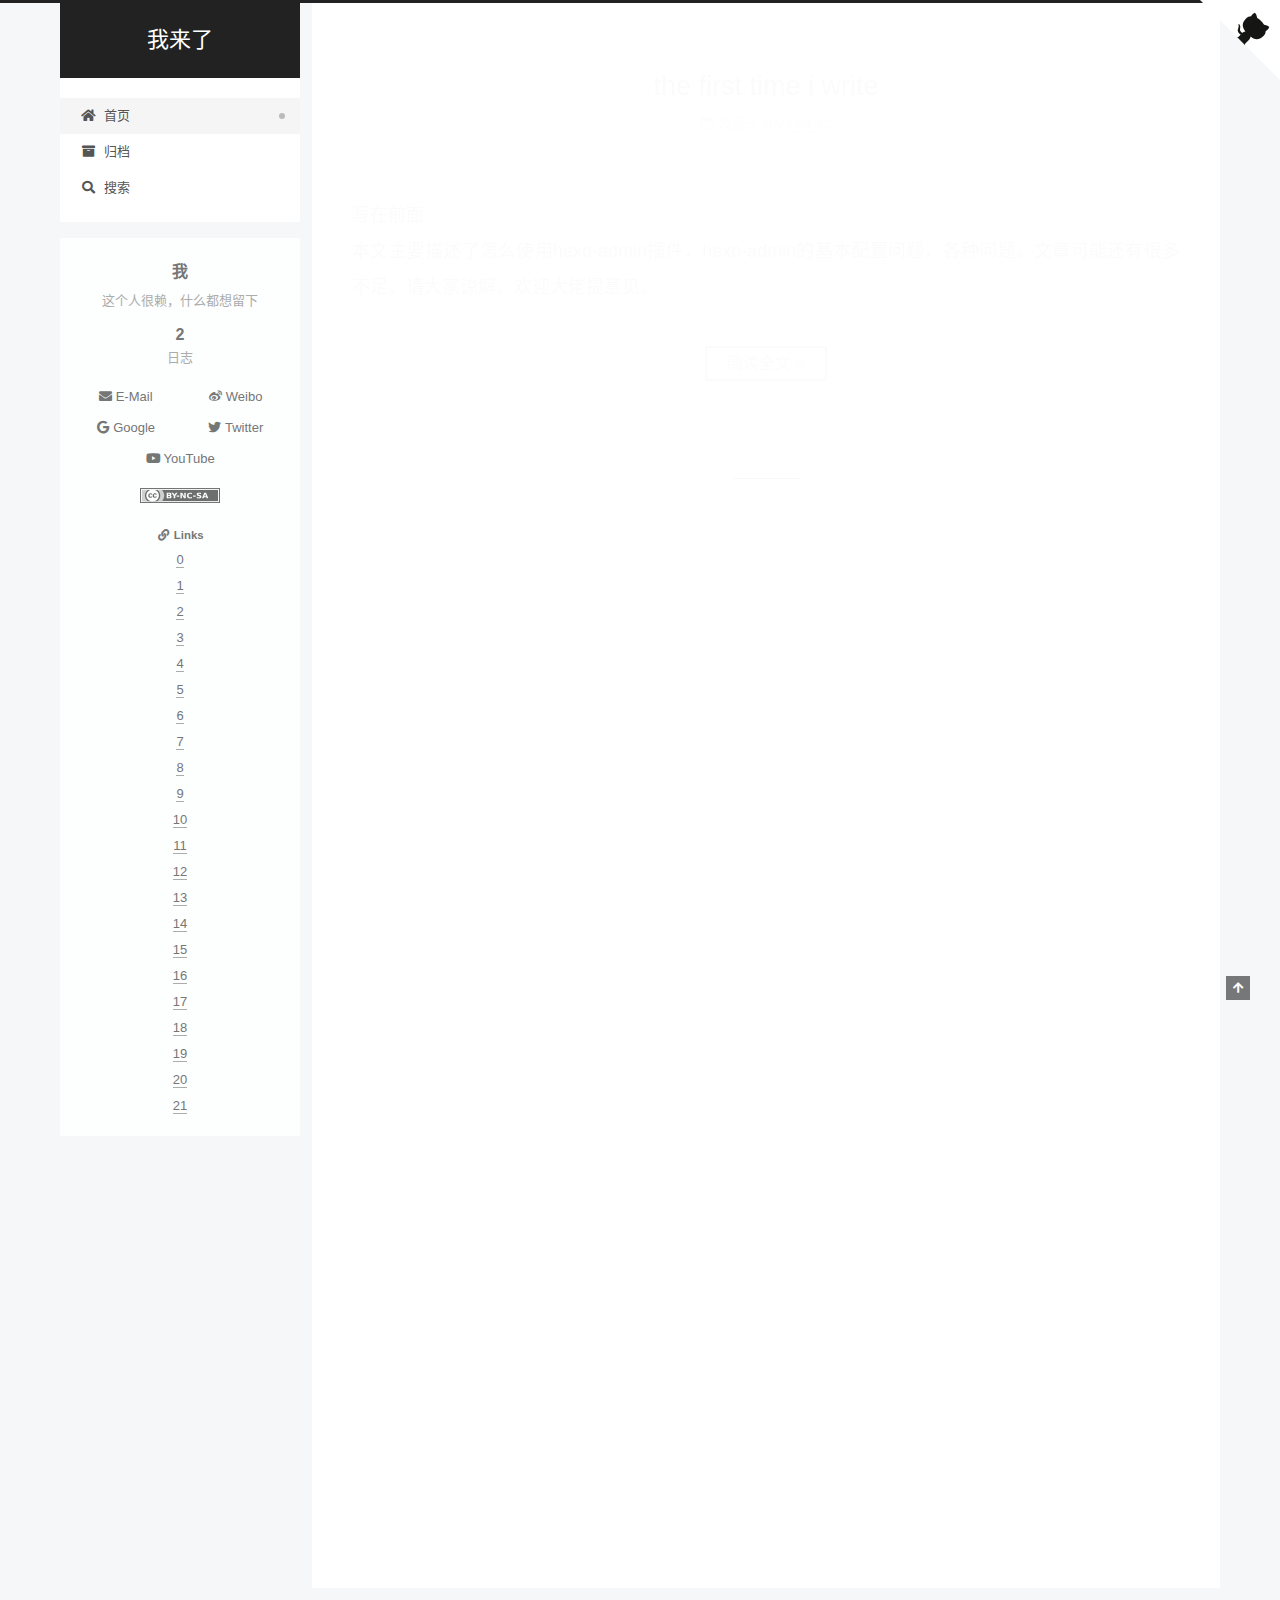
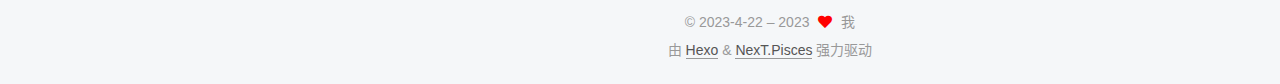
<file: index.html>
<!DOCTYPE html>
<html lang="zh-CN">
<head>
  <meta charset="UTF-8">
<meta name="viewport" content="width=device-width, initial-scale=1, maximum-scale=2">
<meta name="theme-color" content="#222">
<meta name="generator" content="Hexo 6.3.0">
  <link rel="apple-touch-icon" sizes="180x180" href="/images/apple-touch-icon-next.png">
  <link rel="icon" type="image/png" sizes="32x32" href="/images/favicon-32x32-next.png">
  <link rel="icon" type="image/png" sizes="16x16" href="/images/favicon-16x16-next.png">
  <link rel="mask-icon" href="/images/logo.svg" color="#222">

<link rel="stylesheet" href="/css/main.css">


<link rel="stylesheet" href="/lib/font-awesome/css/all.min.css">
  <link rel="stylesheet" href="/lib/pace/pace-theme-minimal.min.css">
  <script src="/lib/pace/pace.min.js"></script>

<script id="hexo-configurations">
    var NexT = window.NexT || {};
    var CONFIG = {"hostname":"example.com","root":"/","scheme":"Pisces","version":"7.8.0","exturl":false,"sidebar":{"position":"left","display":"post","padding":18,"offset":12,"onmobile":false},"copycode":{"enable":false,"show_result":false,"style":null},"back2top":{"enable":true,"sidebar":false,"scrollpercent":false},"bookmark":{"enable":false,"color":"#222","save":"auto"},"fancybox":false,"mediumzoom":false,"lazyload":false,"pangu":false,"comments":{"style":"tabs","active":null,"storage":true,"lazyload":false,"nav":null},"algolia":{"hits":{"per_page":10},"labels":{"input_placeholder":"Search for Posts","hits_empty":"We didn't find any results for the search: ${query}","hits_stats":"${hits} results found in ${time} ms"}},"localsearch":{"enable":true,"trigger":"auto","top_n_per_article":1,"unescape":false,"preload":false},"motion":{"enable":true,"async":false,"transition":{"post_block":"fadeIn","post_header":"slideDownIn","post_body":"slideDownIn","coll_header":"slideLeftIn","sidebar":"slideUpIn"}},"path":"search.json"};
  </script>

  <meta name="description" content="这个人很赖，什么都想留下">
<meta property="og:type" content="website">
<meta property="og:title" content="我来了">
<meta property="og:url" content="http://example.com/index.html">
<meta property="og:site_name" content="我来了">
<meta property="og:description" content="这个人很赖，什么都想留下">
<meta property="og:locale" content="zh_CN">
<meta property="article:author" content="我">
<meta name="twitter:card" content="summary">

<link rel="canonical" href="http://example.com/">


<script id="page-configurations">
  // https://hexo.io/docs/variables.html
  CONFIG.page = {
    sidebar: "",
    isHome : true,
    isPost : false,
    lang   : 'zh-CN'
  };
</script>

  <title>我来了</title>
  






  <noscript>
  <style>
  .use-motion .brand,
  .use-motion .menu-item,
  .sidebar-inner,
  .use-motion .post-block,
  .use-motion .pagination,
  .use-motion .comments,
  .use-motion .post-header,
  .use-motion .post-body,
  .use-motion .collection-header { opacity: initial; }

  .use-motion .site-title,
  .use-motion .site-subtitle {
    opacity: initial;
    top: initial;
  }

  .use-motion .logo-line-before i { left: initial; }
  .use-motion .logo-line-after i { right: initial; }
  </style>
</noscript>

</head>

<body itemscope itemtype="http://schema.org/WebPage">
  <div class="container use-motion">
    <div class="headband"></div>
	<a target="_blank" rel="noopener" href="https://your-url" class="github-corner" aria-label="View source on GitHub"><svg width="80" height="80" viewBox="0 0 250 250" style="fill:#fff; color:#151513; position: absolute; top: 0; border: 0; right: 0;" aria-hidden="true"><path d="M0,0 L115,115 L130,115 L142,142 L250,250 L250,0 Z"></path><path d="M128.3,109.0 C113.8,99.7 119.0,89.6 119.0,89.6 C122.0,82.7 120.5,78.6 120.5,78.6 C119.2,72.0 123.4,76.3 123.4,76.3 C127.3,80.9 125.5,87.3 125.5,87.3 C122.9,97.6 130.6,101.9 134.4,103.2" fill="currentColor" style="transform-origin: 130px 106px;" class="octo-arm"></path><path d="M115.0,115.0 C114.9,115.1 118.7,116.5 119.8,115.4 L133.7,101.6 C136.9,99.2 139.9,98.4 142.2,98.6 C133.8,88.0 127.5,74.4 143.8,58.0 C148.5,53.4 154.0,51.2 159.7,51.0 C160.3,49.4 163.2,43.6 171.4,40.1 C171.4,40.1 176.1,42.5 178.8,56.2 C183.1,58.6 187.2,61.8 190.9,65.4 C194.5,69.0 197.7,73.2 200.1,77.6 C213.8,80.2 216.3,84.9 216.3,84.9 C212.7,93.1 206.9,96.0 205.4,96.6 C205.1,102.4 203.0,107.8 198.3,112.5 C181.9,128.9 168.3,122.5 157.7,114.1 C157.9,116.9 156.7,120.9 152.7,124.9 L141.0,136.5 C139.8,137.7 141.6,141.9 141.8,141.8 Z" fill="currentColor" class="octo-body"></path></svg></a><style>.github-corner:hover .octo-arm{animation:octocat-wave 560ms ease-in-out}@keyframes octocat-wave{0%,100%{transform:rotate(0)}20%,60%{transform:rotate(-25deg)}40%,80%{transform:rotate(10deg)}}@media (max-width:500px){.github-corner:hover .octo-arm{animation:none}.github-corner .octo-arm{animation:octocat-wave 560ms ease-in-out}}</style>

    <header class="header" itemscope itemtype="http://schema.org/WPHeader">
      <div class="header-inner"><div class="site-brand-container">
  <div class="site-nav-toggle">
    <div class="toggle" aria-label="切换导航栏">
      <span class="toggle-line toggle-line-first"></span>
      <span class="toggle-line toggle-line-middle"></span>
      <span class="toggle-line toggle-line-last"></span>
    </div>
  </div>

  <div class="site-meta">

    <a href="/" class="brand" rel="start">
      <span class="logo-line-before"><i></i></span>
      <h1 class="site-title">我来了</h1>
      <span class="logo-line-after"><i></i></span>
    </a>
  </div>

  <div class="site-nav-right">
    <div class="toggle popup-trigger">
        <i class="fa fa-search fa-fw fa-lg"></i>
    </div>
  </div>
</div>




<nav class="site-nav">
  <ul id="menu" class="main-menu menu">
        <li class="menu-item menu-item-home">

    <a href="/" rel="section"><i class="fa fa-home fa-fw"></i>首页</a>

  </li>
        <li class="menu-item menu-item-archives">

    <a href="/archives/" rel="section"><i class="fa fa-archive fa-fw"></i>归档</a>

  </li>
      <li class="menu-item menu-item-search">
        <a role="button" class="popup-trigger"><i class="fa fa-search fa-fw"></i>搜索
        </a>
      </li>
  </ul>
</nav>



  <div class="search-pop-overlay">
    <div class="popup search-popup">
        <div class="search-header">
  <span class="search-icon">
    <i class="fa fa-search"></i>
  </span>
  <div class="search-input-container">
    <input autocomplete="off" autocapitalize="off"
           placeholder="搜索..." spellcheck="false"
           type="search" class="search-input">
  </div>
  <span class="popup-btn-close">
    <i class="fa fa-times-circle"></i>
  </span>
</div>
<div id="search-result">
  <div id="no-result">
    <i class="fa fa-spinner fa-pulse fa-5x fa-fw"></i>
  </div>
</div>

    </div>
  </div>

</div>
    </header>

    
  <div class="back-to-top">
    <i class="fa fa-arrow-up"></i>
    <span>0%</span>
  </div>


    <main class="main">
      <div class="main-inner">
        <div class="content-wrap">
          

          <div class="content index posts-expand">
            
      
  
  
  <article itemscope itemtype="http://schema.org/Article" class="post-block" lang="zh-CN">
    <link itemprop="mainEntityOfPage" href="http://example.com/2023/04/22/the-first-time-i-write/">

    <span hidden itemprop="author" itemscope itemtype="http://schema.org/Person">
      <meta itemprop="image" content="/images/avatar.gif">
      <meta itemprop="name" content="我">
      <meta itemprop="description" content="这个人很赖，什么都想留下">
    </span>

    <span hidden itemprop="publisher" itemscope itemtype="http://schema.org/Organization">
      <meta itemprop="name" content="我来了">
    </span>
      <header class="post-header">
        <h2 class="post-title" itemprop="name headline">
          
            <a href="/2023/04/22/the-first-time-i-write/" class="post-title-link" itemprop="url">the first time i write</a>
        </h2>

        <div class="post-meta">
            <span class="post-meta-item">
              <span class="post-meta-item-icon">
                <i class="far fa-calendar"></i>
              </span>
              <span class="post-meta-item-text">发表于</span>
              

              <time title="创建时间：2023-04-22 04:43:35 / 修改时间：22:10:18" itemprop="dateCreated datePublished" datetime="2023-04-22T04:43:35+08:00">2023-04-22</time>
            </span>

          

        </div>
      </header>

    
    
    
    <div class="post-body" itemprop="articleBody">

      
          <p>写在前面<br>本文主要描述了怎么使用hexo-admin插件，hexo-admin的基本配置问题，各种问题。文章可能还有很多不足，请大家谅解，欢迎大佬提意见。<br>
          <!--noindex-->
            <div class="post-button">
              <a class="btn" href="/2023/04/22/the-first-time-i-write/#more" rel="contents">
                阅读全文 &raquo;
              </a>
            </div>
          <!--/noindex-->
        
      
    </div>

    
    
    
      <footer class="post-footer">
        <div class="post-eof"></div>
      </footer>
  </article>
  
  
  

      
  
  
  <article itemscope itemtype="http://schema.org/Article" class="post-block" lang="zh-CN">
    <link itemprop="mainEntityOfPage" href="http://example.com/2023/04/20/hello-world/">

    <span hidden itemprop="author" itemscope itemtype="http://schema.org/Person">
      <meta itemprop="image" content="/images/avatar.gif">
      <meta itemprop="name" content="我">
      <meta itemprop="description" content="这个人很赖，什么都想留下">
    </span>

    <span hidden itemprop="publisher" itemscope itemtype="http://schema.org/Organization">
      <meta itemprop="name" content="我来了">
    </span>
      <header class="post-header">
        <h2 class="post-title" itemprop="name headline">
          
            <a href="/2023/04/20/hello-world/" class="post-title-link" itemprop="url">Hello World</a>
        </h2>

        <div class="post-meta">
            <span class="post-meta-item">
              <span class="post-meta-item-icon">
                <i class="far fa-calendar"></i>
              </span>
              <span class="post-meta-item-text">发表于</span>

              <time title="创建时间：2023-04-20 22:49:28" itemprop="dateCreated datePublished" datetime="2023-04-20T22:49:28+08:00">2023-04-20</time>
            </span>

          

        </div>
      </header>

    
    
    
    <div class="post-body" itemprop="articleBody">

      
          <p>Welcome to <a target="_blank" rel="noopener" href="https://hexo.io/">Hexo</a>! This is your very first post. Check <a target="_blank" rel="noopener" href="https://hexo.io/docs/">documentation</a> for more info. If you get any problems when using Hexo, you can find the answer in <a target="_blank" rel="noopener" href="https://hexo.io/docs/troubleshooting.html">troubleshooting</a> or you can ask me on <a target="_blank" rel="noopener" href="https://github.com/hexojs/hexo/issues">GitHub</a>.</p>
<h2 id="Quick-Start"><a href="#Quick-Start" class="headerlink" title="Quick Start"></a>Quick Start</h2><h3 id="Create-a-new-post"><a href="#Create-a-new-post" class="headerlink" title="Create a new post"></a>Create a new post</h3><figure class="highlight bash"><table><tr><td class="gutter"><pre><span class="line">1</span><br></pre></td><td class="code"><pre><span class="line">$ hexo new <span class="string">&quot;My New Post&quot;</span></span><br></pre></td></tr></table></figure>

<p>More info: <a target="_blank" rel="noopener" href="https://hexo.io/docs/writing.html">Writing</a></p>
<h3 id="Run-server"><a href="#Run-server" class="headerlink" title="Run server"></a>Run server</h3><figure class="highlight bash"><table><tr><td class="gutter"><pre><span class="line">1</span><br></pre></td><td class="code"><pre><span class="line">$ hexo server</span><br></pre></td></tr></table></figure>

<p>More info: <a target="_blank" rel="noopener" href="https://hexo.io/docs/server.html">Server</a></p>
<h3 id="Generate-static-files"><a href="#Generate-static-files" class="headerlink" title="Generate static files"></a>Generate static files</h3><figure class="highlight bash"><table><tr><td class="gutter"><pre><span class="line">1</span><br></pre></td><td class="code"><pre><span class="line">$ hexo generate</span><br></pre></td></tr></table></figure>

<p>More info: <a target="_blank" rel="noopener" href="https://hexo.io/docs/generating.html">Generating</a></p>
<h3 id="Deploy-to-remote-sites"><a href="#Deploy-to-remote-sites" class="headerlink" title="Deploy to remote sites"></a>Deploy to remote sites</h3><figure class="highlight bash"><table><tr><td class="gutter"><pre><span class="line">1</span><br></pre></td><td class="code"><pre><span class="line">$ hexo deploy</span><br></pre></td></tr></table></figure>

<p>More info: <a target="_blank" rel="noopener" href="https://hexo.io/docs/one-command-deployment.html">Deployment</a></p>

      
    </div>

    
    
    
      <footer class="post-footer">
        <div class="post-eof"></div>
      </footer>
  </article>
  
  
  


  



          </div>
          

<script>
  window.addEventListener('tabs:register', () => {
    let { activeClass } = CONFIG.comments;
    if (CONFIG.comments.storage) {
      activeClass = localStorage.getItem('comments_active') || activeClass;
    }
    if (activeClass) {
      let activeTab = document.querySelector(`a[href="#comment-${activeClass}"]`);
      if (activeTab) {
        activeTab.click();
      }
    }
  });
  if (CONFIG.comments.storage) {
    window.addEventListener('tabs:click', event => {
      if (!event.target.matches('.tabs-comment .tab-content .tab-pane')) return;
      let commentClass = event.target.classList[1];
      localStorage.setItem('comments_active', commentClass);
    });
  }
</script>

        </div>
          
  
  <div class="toggle sidebar-toggle">
    <span class="toggle-line toggle-line-first"></span>
    <span class="toggle-line toggle-line-middle"></span>
    <span class="toggle-line toggle-line-last"></span>
  </div>

  <aside class="sidebar">
    <div class="sidebar-inner">

      <ul class="sidebar-nav motion-element">
        <li class="sidebar-nav-toc">
          文章目录
        </li>
        <li class="sidebar-nav-overview">
          站点概览
        </li>
      </ul>

      <!--noindex-->
      <div class="post-toc-wrap sidebar-panel">
      </div>
      <!--/noindex-->

      <div class="site-overview-wrap sidebar-panel">
        <div class="site-author motion-element" itemprop="author" itemscope itemtype="http://schema.org/Person">
  <p class="site-author-name" itemprop="name">我</p>
  <div class="site-description" itemprop="description">这个人很赖，什么都想留下</div>
</div>
<div class="site-state-wrap motion-element">
  <nav class="site-state">
      <div class="site-state-item site-state-posts">
          <a href="/archives/">
        
          <span class="site-state-item-count">2</span>
          <span class="site-state-item-name">日志</span>
        </a>
      </div>
  </nav>
</div>
  <div class="links-of-author motion-element">
      <span class="links-of-author-item">
        <a href="mailto:yourname@gmail.com" title="E-Mail → mailto:yourname@gmail.com" rel="noopener" target="_blank"><i class="fa fa-envelope fa-fw"></i>E-Mail</a>
      </span>
      <span class="links-of-author-item">
        <a href="https://weibo.com/yourname" title="Weibo → https:&#x2F;&#x2F;weibo.com&#x2F;yourname" rel="noopener" target="_blank"><i class="fab fa-weibo fa-fw"></i>Weibo</a>
      </span>
      <span class="links-of-author-item">
        <a href="https://plus.google.com/yourname" title="Google → https:&#x2F;&#x2F;plus.google.com&#x2F;yourname" rel="noopener" target="_blank"><i class="fab fa-google fa-fw"></i>Google</a>
      </span>
      <span class="links-of-author-item">
        <a href="https://twitter.com/yourname" title="Twitter → https:&#x2F;&#x2F;twitter.com&#x2F;yourname" rel="noopener" target="_blank"><i class="fab fa-twitter fa-fw"></i>Twitter</a>
      </span>
      <span class="links-of-author-item">
        <a href="https://youtube.com/yourname" title="YouTube → https:&#x2F;&#x2F;youtube.com&#x2F;yourname" rel="noopener" target="_blank"><i class="fab fa-youtube fa-fw"></i>YouTube</a>
      </span>
  </div>
  <div class="cc-license motion-element" itemprop="license">
    <a href="https://creativecommons.org/licenses/by-nc-sa/4.0/" class="cc-opacity" rel="noopener" target="_blank"><img src="/images/cc-by-nc-sa.svg" alt="Creative Commons"></a>
  </div>


  <div class="links-of-blogroll motion-element">
    <div class="links-of-blogroll-title"><i class="fa fa-link fa-fw"></i>
      Links
    </div>
    <ul class="links-of-blogroll-list">
        <li class="links-of-blogroll-item">
          <a href="/%E5%86%99" title="写">0</a>
        </li>
        <li class="links-of-blogroll-item">
          <a href="/%E4%B8%AA" title="个">1</a>
        </li>
        <li class="links-of-blogroll-item">
          <a href="/%E9%93%BE" title="链">2</a>
        </li>
        <li class="links-of-blogroll-item">
          <a href="/%E6%8E%A5" title="接">3</a>
        </li>
        <li class="links-of-blogroll-item">
          <a href="/%EF%BC%9A" title="：">4</a>
        </li>
        <li class="links-of-blogroll-item">
          <a href="/h" title="h">5</a>
        </li>
        <li class="links-of-blogroll-item">
          <a href="/t" title="t">6</a>
        </li>
        <li class="links-of-blogroll-item">
          <a href="/t" title="t">7</a>
        </li>
        <li class="links-of-blogroll-item">
          <a href="/p" title="p">8</a>
        </li>
        <li class="links-of-blogroll-item">
          <a href="/s" title="s">9</a>
        </li>
        <li class="links-of-blogroll-item">
          <a href="/:" title=":">10</a>
        </li>
        <li class="links-of-blogroll-item">
          <a href="/" title="&#x2F;">11</a>
        </li>
        <li class="links-of-blogroll-item">
          <a href="/" title="&#x2F;">12</a>
        </li>
        <li class="links-of-blogroll-item">
          <a href="/b" title="b">13</a>
        </li>
        <li class="links-of-blogroll-item">
          <a href="/a" title="a">14</a>
        </li>
        <li class="links-of-blogroll-item">
          <a href="/i" title="i">15</a>
        </li>
        <li class="links-of-blogroll-item">
          <a href="/d" title="d">16</a>
        </li>
        <li class="links-of-blogroll-item">
          <a href="/u" title="u">17</a>
        </li>
        <li class="links-of-blogroll-item">
          <a href="/." title=".">18</a>
        </li>
        <li class="links-of-blogroll-item">
          <a href="/c" title="c">19</a>
        </li>
        <li class="links-of-blogroll-item">
          <a href="/o" title="o">20</a>
        </li>
        <li class="links-of-blogroll-item">
          <a href="/m" title="m">21</a>
        </li>
    </ul>
  </div>

      </div>

    </div>
  </aside>
  <div id="sidebar-dimmer"></div>


      </div>
    </main>

    <footer class="footer">
      <div class="footer-inner">
        

        

<div class="copyright">
  
  &copy; 2023-4-22 – 
  <span itemprop="copyrightYear">2023</span>
  <span class="with-love">
    <i class="fa fa-heart"></i>
  </span>
  <span class="author" itemprop="copyrightHolder">我</span>
</div>
  <div class="powered-by">由 <a href="https://hexo.io/" class="theme-link" rel="noopener" target="_blank">Hexo</a> & <a href="https://pisces.theme-next.org/" class="theme-link" rel="noopener" target="_blank">NexT.Pisces</a> 强力驱动
  </div>

        








      </div>
    </footer>
  </div>

  
  <script src="/lib/anime.min.js"></script>
  <script src="/lib/velocity/velocity.min.js"></script>
  <script src="/lib/velocity/velocity.ui.min.js"></script>

<script src="/js/utils.js"></script>

<script src="/js/motion.js"></script>


<script src="/js/schemes/pisces.js"></script>


<script src="/js/next-boot.js"></script>




  




  
<script src="/js/local-search.js"></script>













  

  


</body>
</html>
</file>
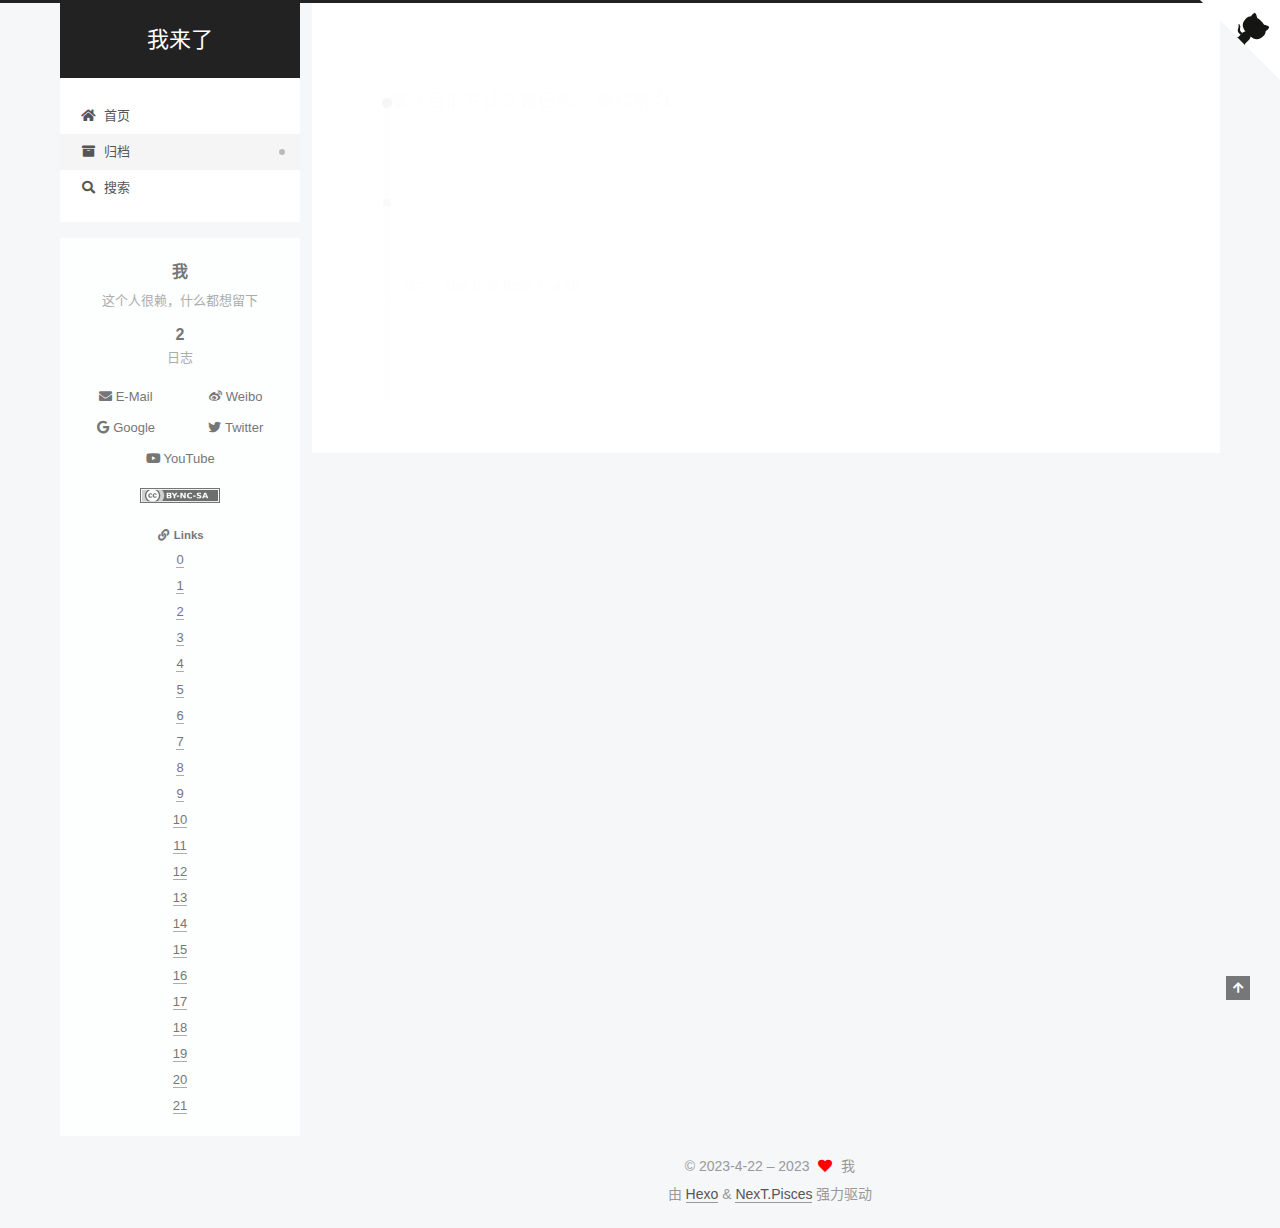
<file: archives/index.html>
<!DOCTYPE html>
<html lang="zh-CN">
<head>
  <meta charset="UTF-8">
<meta name="viewport" content="width=device-width, initial-scale=1, maximum-scale=2">
<meta name="theme-color" content="#222">
<meta name="generator" content="Hexo 6.3.0">
  <link rel="apple-touch-icon" sizes="180x180" href="/images/apple-touch-icon-next.png">
  <link rel="icon" type="image/png" sizes="32x32" href="/images/favicon-32x32-next.png">
  <link rel="icon" type="image/png" sizes="16x16" href="/images/favicon-16x16-next.png">
  <link rel="mask-icon" href="/images/logo.svg" color="#222">

<link rel="stylesheet" href="/css/main.css">


<link rel="stylesheet" href="/lib/font-awesome/css/all.min.css">
  <link rel="stylesheet" href="/lib/pace/pace-theme-minimal.min.css">
  <script src="/lib/pace/pace.min.js"></script>

<script id="hexo-configurations">
    var NexT = window.NexT || {};
    var CONFIG = {"hostname":"example.com","root":"/","scheme":"Pisces","version":"7.8.0","exturl":false,"sidebar":{"position":"left","display":"post","padding":18,"offset":12,"onmobile":false},"copycode":{"enable":false,"show_result":false,"style":null},"back2top":{"enable":true,"sidebar":false,"scrollpercent":false},"bookmark":{"enable":false,"color":"#222","save":"auto"},"fancybox":false,"mediumzoom":false,"lazyload":false,"pangu":false,"comments":{"style":"tabs","active":null,"storage":true,"lazyload":false,"nav":null},"algolia":{"hits":{"per_page":10},"labels":{"input_placeholder":"Search for Posts","hits_empty":"We didn't find any results for the search: ${query}","hits_stats":"${hits} results found in ${time} ms"}},"localsearch":{"enable":true,"trigger":"auto","top_n_per_article":1,"unescape":false,"preload":false},"motion":{"enable":true,"async":false,"transition":{"post_block":"fadeIn","post_header":"slideDownIn","post_body":"slideDownIn","coll_header":"slideLeftIn","sidebar":"slideUpIn"}},"path":"search.json"};
  </script>

  <meta name="description" content="这个人很赖，什么都想留下">
<meta property="og:type" content="website">
<meta property="og:title" content="我来了">
<meta property="og:url" content="http://example.com/archives/index.html">
<meta property="og:site_name" content="我来了">
<meta property="og:description" content="这个人很赖，什么都想留下">
<meta property="og:locale" content="zh_CN">
<meta property="article:author" content="我">
<meta name="twitter:card" content="summary">

<link rel="canonical" href="http://example.com/archives/">


<script id="page-configurations">
  // https://hexo.io/docs/variables.html
  CONFIG.page = {
    sidebar: "",
    isHome : false,
    isPost : false,
    lang   : 'zh-CN'
  };
</script>

  <title>归档 | 我来了</title>
  






  <noscript>
  <style>
  .use-motion .brand,
  .use-motion .menu-item,
  .sidebar-inner,
  .use-motion .post-block,
  .use-motion .pagination,
  .use-motion .comments,
  .use-motion .post-header,
  .use-motion .post-body,
  .use-motion .collection-header { opacity: initial; }

  .use-motion .site-title,
  .use-motion .site-subtitle {
    opacity: initial;
    top: initial;
  }

  .use-motion .logo-line-before i { left: initial; }
  .use-motion .logo-line-after i { right: initial; }
  </style>
</noscript>

</head>

<body itemscope itemtype="http://schema.org/WebPage">
  <div class="container use-motion">
    <div class="headband"></div>
	<a target="_blank" rel="noopener" href="https://your-url" class="github-corner" aria-label="View source on GitHub"><svg width="80" height="80" viewBox="0 0 250 250" style="fill:#fff; color:#151513; position: absolute; top: 0; border: 0; right: 0;" aria-hidden="true"><path d="M0,0 L115,115 L130,115 L142,142 L250,250 L250,0 Z"></path><path d="M128.3,109.0 C113.8,99.7 119.0,89.6 119.0,89.6 C122.0,82.7 120.5,78.6 120.5,78.6 C119.2,72.0 123.4,76.3 123.4,76.3 C127.3,80.9 125.5,87.3 125.5,87.3 C122.9,97.6 130.6,101.9 134.4,103.2" fill="currentColor" style="transform-origin: 130px 106px;" class="octo-arm"></path><path d="M115.0,115.0 C114.9,115.1 118.7,116.5 119.8,115.4 L133.7,101.6 C136.9,99.2 139.9,98.4 142.2,98.6 C133.8,88.0 127.5,74.4 143.8,58.0 C148.5,53.4 154.0,51.2 159.7,51.0 C160.3,49.4 163.2,43.6 171.4,40.1 C171.4,40.1 176.1,42.5 178.8,56.2 C183.1,58.6 187.2,61.8 190.9,65.4 C194.5,69.0 197.7,73.2 200.1,77.6 C213.8,80.2 216.3,84.9 216.3,84.9 C212.7,93.1 206.9,96.0 205.4,96.6 C205.1,102.4 203.0,107.8 198.3,112.5 C181.9,128.9 168.3,122.5 157.7,114.1 C157.9,116.9 156.7,120.9 152.7,124.9 L141.0,136.5 C139.8,137.7 141.6,141.9 141.8,141.8 Z" fill="currentColor" class="octo-body"></path></svg></a><style>.github-corner:hover .octo-arm{animation:octocat-wave 560ms ease-in-out}@keyframes octocat-wave{0%,100%{transform:rotate(0)}20%,60%{transform:rotate(-25deg)}40%,80%{transform:rotate(10deg)}}@media (max-width:500px){.github-corner:hover .octo-arm{animation:none}.github-corner .octo-arm{animation:octocat-wave 560ms ease-in-out}}</style>

    <header class="header" itemscope itemtype="http://schema.org/WPHeader">
      <div class="header-inner"><div class="site-brand-container">
  <div class="site-nav-toggle">
    <div class="toggle" aria-label="切换导航栏">
      <span class="toggle-line toggle-line-first"></span>
      <span class="toggle-line toggle-line-middle"></span>
      <span class="toggle-line toggle-line-last"></span>
    </div>
  </div>

  <div class="site-meta">

    <a href="/" class="brand" rel="start">
      <span class="logo-line-before"><i></i></span>
      <h1 class="site-title">我来了</h1>
      <span class="logo-line-after"><i></i></span>
    </a>
  </div>

  <div class="site-nav-right">
    <div class="toggle popup-trigger">
        <i class="fa fa-search fa-fw fa-lg"></i>
    </div>
  </div>
</div>




<nav class="site-nav">
  <ul id="menu" class="main-menu menu">
        <li class="menu-item menu-item-home">

    <a href="/" rel="section"><i class="fa fa-home fa-fw"></i>首页</a>

  </li>
        <li class="menu-item menu-item-archives">

    <a href="/archives/" rel="section"><i class="fa fa-archive fa-fw"></i>归档</a>

  </li>
      <li class="menu-item menu-item-search">
        <a role="button" class="popup-trigger"><i class="fa fa-search fa-fw"></i>搜索
        </a>
      </li>
  </ul>
</nav>



  <div class="search-pop-overlay">
    <div class="popup search-popup">
        <div class="search-header">
  <span class="search-icon">
    <i class="fa fa-search"></i>
  </span>
  <div class="search-input-container">
    <input autocomplete="off" autocapitalize="off"
           placeholder="搜索..." spellcheck="false"
           type="search" class="search-input">
  </div>
  <span class="popup-btn-close">
    <i class="fa fa-times-circle"></i>
  </span>
</div>
<div id="search-result">
  <div id="no-result">
    <i class="fa fa-spinner fa-pulse fa-5x fa-fw"></i>
  </div>
</div>

    </div>
  </div>

</div>
    </header>

    
  <div class="back-to-top">
    <i class="fa fa-arrow-up"></i>
    <span>0%</span>
  </div>


    <main class="main">
      <div class="main-inner">
        <div class="content-wrap">
          

          <div class="content archive">
            

  
  
  
  <div class="post-block">
    <div class="posts-collapse">
      <div class="collection-title">
        <span class="collection-header">嗯..! 目前共计 2 篇日志。 继续努力。</span>
      </div>

      
    <div class="collection-year">
      <span class="collection-header">2023</span>
    </div>

  <article itemscope itemtype="http://schema.org/Article">
    <header class="post-header">

      <div class="post-meta">
        <time itemprop="dateCreated"
              datetime="2023-04-22T04:43:35+08:00"
              content="2023-04-22">
          04-22
        </time>
      </div>

      <div class="post-title">
          <a class="post-title-link" href="/2023/04/22/the-first-time-i-write/" itemprop="url">
            <span itemprop="name">the first time i write</span>
          </a>
      </div>

    </header>
  </article>

  <article itemscope itemtype="http://schema.org/Article">
    <header class="post-header">

      <div class="post-meta">
        <time itemprop="dateCreated"
              datetime="2023-04-20T22:49:28+08:00"
              content="2023-04-20">
          04-20
        </time>
      </div>

      <div class="post-title">
          <a class="post-title-link" href="/2023/04/20/hello-world/" itemprop="url">
            <span itemprop="name">Hello World</span>
          </a>
      </div>

    </header>
  </article>


    </div>
  </div>
  
  
  

  



          </div>
          

<script>
  window.addEventListener('tabs:register', () => {
    let { activeClass } = CONFIG.comments;
    if (CONFIG.comments.storage) {
      activeClass = localStorage.getItem('comments_active') || activeClass;
    }
    if (activeClass) {
      let activeTab = document.querySelector(`a[href="#comment-${activeClass}"]`);
      if (activeTab) {
        activeTab.click();
      }
    }
  });
  if (CONFIG.comments.storage) {
    window.addEventListener('tabs:click', event => {
      if (!event.target.matches('.tabs-comment .tab-content .tab-pane')) return;
      let commentClass = event.target.classList[1];
      localStorage.setItem('comments_active', commentClass);
    });
  }
</script>

        </div>
          
  
  <div class="toggle sidebar-toggle">
    <span class="toggle-line toggle-line-first"></span>
    <span class="toggle-line toggle-line-middle"></span>
    <span class="toggle-line toggle-line-last"></span>
  </div>

  <aside class="sidebar">
    <div class="sidebar-inner">

      <ul class="sidebar-nav motion-element">
        <li class="sidebar-nav-toc">
          文章目录
        </li>
        <li class="sidebar-nav-overview">
          站点概览
        </li>
      </ul>

      <!--noindex-->
      <div class="post-toc-wrap sidebar-panel">
      </div>
      <!--/noindex-->

      <div class="site-overview-wrap sidebar-panel">
        <div class="site-author motion-element" itemprop="author" itemscope itemtype="http://schema.org/Person">
  <p class="site-author-name" itemprop="name">我</p>
  <div class="site-description" itemprop="description">这个人很赖，什么都想留下</div>
</div>
<div class="site-state-wrap motion-element">
  <nav class="site-state">
      <div class="site-state-item site-state-posts">
          <a href="/archives/">
        
          <span class="site-state-item-count">2</span>
          <span class="site-state-item-name">日志</span>
        </a>
      </div>
  </nav>
</div>
  <div class="links-of-author motion-element">
      <span class="links-of-author-item">
        <a href="mailto:yourname@gmail.com" title="E-Mail → mailto:yourname@gmail.com" rel="noopener" target="_blank"><i class="fa fa-envelope fa-fw"></i>E-Mail</a>
      </span>
      <span class="links-of-author-item">
        <a href="https://weibo.com/yourname" title="Weibo → https:&#x2F;&#x2F;weibo.com&#x2F;yourname" rel="noopener" target="_blank"><i class="fab fa-weibo fa-fw"></i>Weibo</a>
      </span>
      <span class="links-of-author-item">
        <a href="https://plus.google.com/yourname" title="Google → https:&#x2F;&#x2F;plus.google.com&#x2F;yourname" rel="noopener" target="_blank"><i class="fab fa-google fa-fw"></i>Google</a>
      </span>
      <span class="links-of-author-item">
        <a href="https://twitter.com/yourname" title="Twitter → https:&#x2F;&#x2F;twitter.com&#x2F;yourname" rel="noopener" target="_blank"><i class="fab fa-twitter fa-fw"></i>Twitter</a>
      </span>
      <span class="links-of-author-item">
        <a href="https://youtube.com/yourname" title="YouTube → https:&#x2F;&#x2F;youtube.com&#x2F;yourname" rel="noopener" target="_blank"><i class="fab fa-youtube fa-fw"></i>YouTube</a>
      </span>
  </div>
  <div class="cc-license motion-element" itemprop="license">
    <a href="https://creativecommons.org/licenses/by-nc-sa/4.0/" class="cc-opacity" rel="noopener" target="_blank"><img src="/images/cc-by-nc-sa.svg" alt="Creative Commons"></a>
  </div>


  <div class="links-of-blogroll motion-element">
    <div class="links-of-blogroll-title"><i class="fa fa-link fa-fw"></i>
      Links
    </div>
    <ul class="links-of-blogroll-list">
        <li class="links-of-blogroll-item">
          <a href="/%E5%86%99" title="写">0</a>
        </li>
        <li class="links-of-blogroll-item">
          <a href="/%E4%B8%AA" title="个">1</a>
        </li>
        <li class="links-of-blogroll-item">
          <a href="/%E9%93%BE" title="链">2</a>
        </li>
        <li class="links-of-blogroll-item">
          <a href="/%E6%8E%A5" title="接">3</a>
        </li>
        <li class="links-of-blogroll-item">
          <a href="/%EF%BC%9A" title="：">4</a>
        </li>
        <li class="links-of-blogroll-item">
          <a href="/h" title="h">5</a>
        </li>
        <li class="links-of-blogroll-item">
          <a href="/t" title="t">6</a>
        </li>
        <li class="links-of-blogroll-item">
          <a href="/t" title="t">7</a>
        </li>
        <li class="links-of-blogroll-item">
          <a href="/p" title="p">8</a>
        </li>
        <li class="links-of-blogroll-item">
          <a href="/s" title="s">9</a>
        </li>
        <li class="links-of-blogroll-item">
          <a href="/:" title=":">10</a>
        </li>
        <li class="links-of-blogroll-item">
          <a href="/" title="&#x2F;">11</a>
        </li>
        <li class="links-of-blogroll-item">
          <a href="/" title="&#x2F;">12</a>
        </li>
        <li class="links-of-blogroll-item">
          <a href="/b" title="b">13</a>
        </li>
        <li class="links-of-blogroll-item">
          <a href="/a" title="a">14</a>
        </li>
        <li class="links-of-blogroll-item">
          <a href="/i" title="i">15</a>
        </li>
        <li class="links-of-blogroll-item">
          <a href="/d" title="d">16</a>
        </li>
        <li class="links-of-blogroll-item">
          <a href="/u" title="u">17</a>
        </li>
        <li class="links-of-blogroll-item">
          <a href="/." title=".">18</a>
        </li>
        <li class="links-of-blogroll-item">
          <a href="/c" title="c">19</a>
        </li>
        <li class="links-of-blogroll-item">
          <a href="/o" title="o">20</a>
        </li>
        <li class="links-of-blogroll-item">
          <a href="/m" title="m">21</a>
        </li>
    </ul>
  </div>

      </div>

    </div>
  </aside>
  <div id="sidebar-dimmer"></div>


      </div>
    </main>

    <footer class="footer">
      <div class="footer-inner">
        

        

<div class="copyright">
  
  &copy; 2023-4-22 – 
  <span itemprop="copyrightYear">2023</span>
  <span class="with-love">
    <i class="fa fa-heart"></i>
  </span>
  <span class="author" itemprop="copyrightHolder">我</span>
</div>
  <div class="powered-by">由 <a href="https://hexo.io/" class="theme-link" rel="noopener" target="_blank">Hexo</a> & <a href="https://pisces.theme-next.org/" class="theme-link" rel="noopener" target="_blank">NexT.Pisces</a> 强力驱动
  </div>

        








      </div>
    </footer>
  </div>

  
  <script src="/lib/anime.min.js"></script>
  <script src="/lib/velocity/velocity.min.js"></script>
  <script src="/lib/velocity/velocity.ui.min.js"></script>

<script src="/js/utils.js"></script>

<script src="/js/motion.js"></script>


<script src="/js/schemes/pisces.js"></script>


<script src="/js/next-boot.js"></script>




  




  
<script src="/js/local-search.js"></script>













  

  


</body>
</html>
</file>
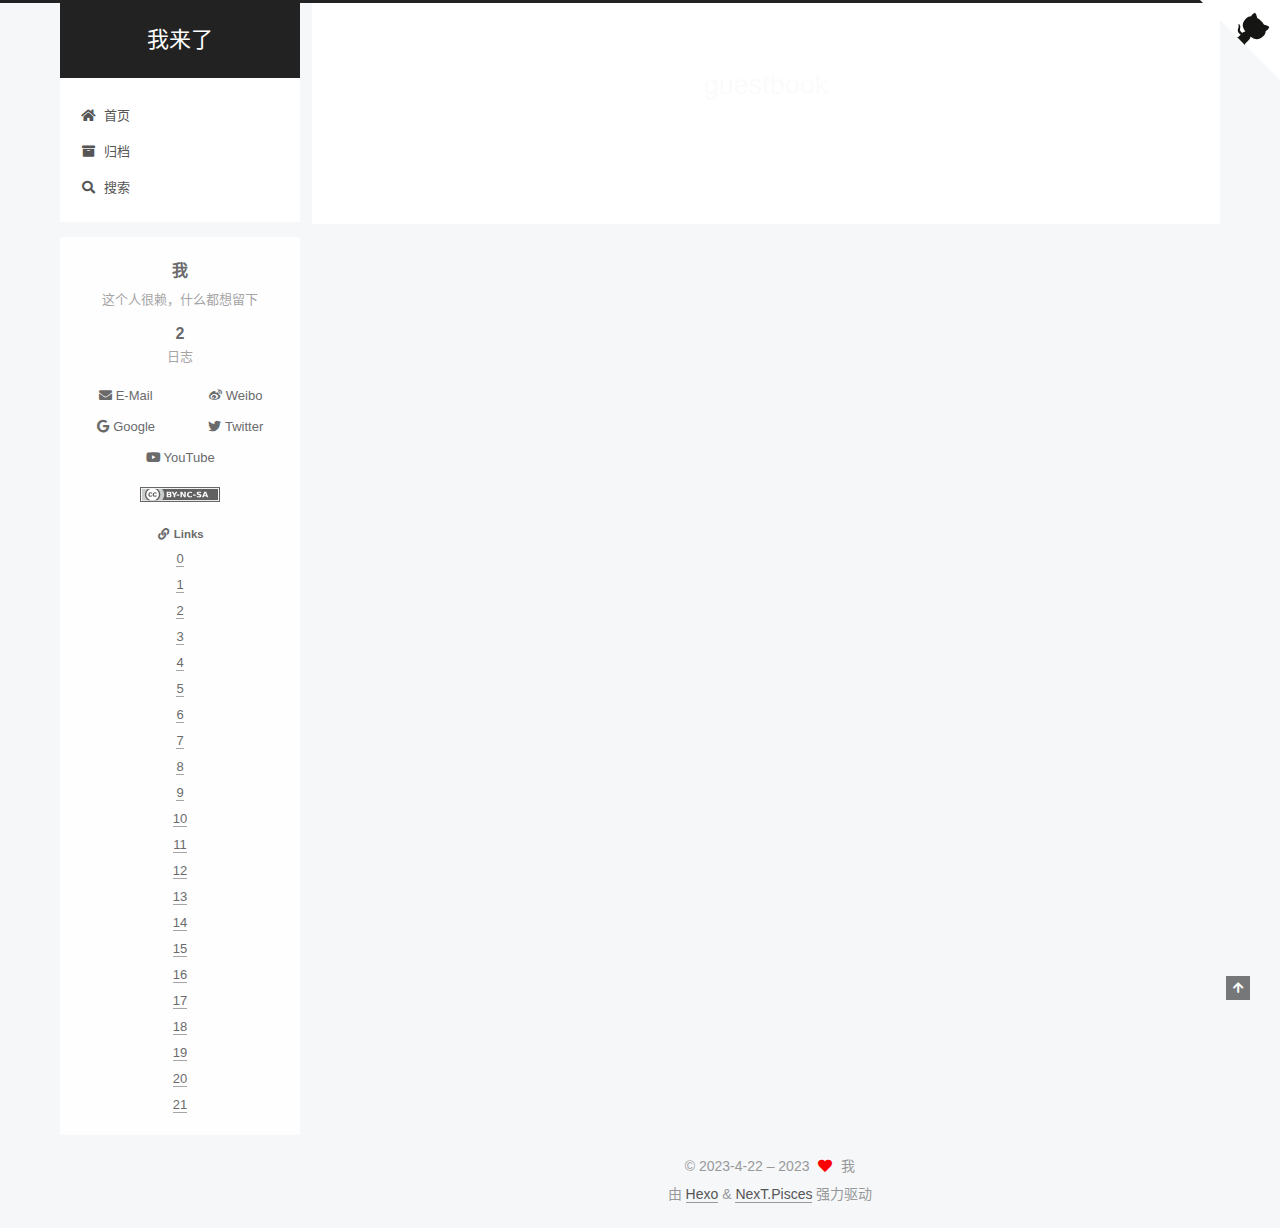
<file: guestbook/index.html>
<!DOCTYPE html>
<html lang="zh-CN">
<head>
  <meta charset="UTF-8">
<meta name="viewport" content="width=device-width, initial-scale=1, maximum-scale=2">
<meta name="theme-color" content="#222">
<meta name="generator" content="Hexo 6.3.0">
  <link rel="apple-touch-icon" sizes="180x180" href="/images/apple-touch-icon-next.png">
  <link rel="icon" type="image/png" sizes="32x32" href="/images/favicon-32x32-next.png">
  <link rel="icon" type="image/png" sizes="16x16" href="/images/favicon-16x16-next.png">
  <link rel="mask-icon" href="/images/logo.svg" color="#222">

<link rel="stylesheet" href="/css/main.css">


<link rel="stylesheet" href="/lib/font-awesome/css/all.min.css">
  <link rel="stylesheet" href="/lib/pace/pace-theme-minimal.min.css">
  <script src="/lib/pace/pace.min.js"></script>

<script id="hexo-configurations">
    var NexT = window.NexT || {};
    var CONFIG = {"hostname":"example.com","root":"/","scheme":"Pisces","version":"7.8.0","exturl":false,"sidebar":{"position":"left","display":"post","padding":18,"offset":12,"onmobile":false},"copycode":{"enable":false,"show_result":false,"style":null},"back2top":{"enable":true,"sidebar":false,"scrollpercent":false},"bookmark":{"enable":false,"color":"#222","save":"auto"},"fancybox":false,"mediumzoom":false,"lazyload":false,"pangu":false,"comments":{"style":"tabs","active":null,"storage":true,"lazyload":false,"nav":null},"algolia":{"hits":{"per_page":10},"labels":{"input_placeholder":"Search for Posts","hits_empty":"We didn't find any results for the search: ${query}","hits_stats":"${hits} results found in ${time} ms"}},"localsearch":{"enable":true,"trigger":"auto","top_n_per_article":1,"unescape":false,"preload":false},"motion":{"enable":true,"async":false,"transition":{"post_block":"fadeIn","post_header":"slideDownIn","post_body":"slideDownIn","coll_header":"slideLeftIn","sidebar":"slideUpIn"}},"path":"search.json"};
  </script>

  <meta property="og:type" content="website">
<meta property="og:title" content="guestbook">
<meta property="og:url" content="http://example.com/guestbook/index.html">
<meta property="og:site_name" content="我来了">
<meta property="og:locale" content="zh_CN">
<meta property="article:published_time" content="2023-04-21T20:12:31.000Z">
<meta property="article:modified_time" content="2023-04-21T20:13:07.954Z">
<meta property="article:author" content="我">
<meta name="twitter:card" content="summary">

<link rel="canonical" href="http://example.com/guestbook/">


<script id="page-configurations">
  // https://hexo.io/docs/variables.html
  CONFIG.page = {
    sidebar: "",
    isHome : false,
    isPost : false,
    lang   : 'zh-CN'
  };
</script>

  <title>guestbook | 我来了
</title>
  






  <noscript>
  <style>
  .use-motion .brand,
  .use-motion .menu-item,
  .sidebar-inner,
  .use-motion .post-block,
  .use-motion .pagination,
  .use-motion .comments,
  .use-motion .post-header,
  .use-motion .post-body,
  .use-motion .collection-header { opacity: initial; }

  .use-motion .site-title,
  .use-motion .site-subtitle {
    opacity: initial;
    top: initial;
  }

  .use-motion .logo-line-before i { left: initial; }
  .use-motion .logo-line-after i { right: initial; }
  </style>
</noscript>

</head>

<body itemscope itemtype="http://schema.org/WebPage">
  <div class="container use-motion">
    <div class="headband"></div>
	<a target="_blank" rel="noopener" href="https://your-url" class="github-corner" aria-label="View source on GitHub"><svg width="80" height="80" viewBox="0 0 250 250" style="fill:#fff; color:#151513; position: absolute; top: 0; border: 0; right: 0;" aria-hidden="true"><path d="M0,0 L115,115 L130,115 L142,142 L250,250 L250,0 Z"></path><path d="M128.3,109.0 C113.8,99.7 119.0,89.6 119.0,89.6 C122.0,82.7 120.5,78.6 120.5,78.6 C119.2,72.0 123.4,76.3 123.4,76.3 C127.3,80.9 125.5,87.3 125.5,87.3 C122.9,97.6 130.6,101.9 134.4,103.2" fill="currentColor" style="transform-origin: 130px 106px;" class="octo-arm"></path><path d="M115.0,115.0 C114.9,115.1 118.7,116.5 119.8,115.4 L133.7,101.6 C136.9,99.2 139.9,98.4 142.2,98.6 C133.8,88.0 127.5,74.4 143.8,58.0 C148.5,53.4 154.0,51.2 159.7,51.0 C160.3,49.4 163.2,43.6 171.4,40.1 C171.4,40.1 176.1,42.5 178.8,56.2 C183.1,58.6 187.2,61.8 190.9,65.4 C194.5,69.0 197.7,73.2 200.1,77.6 C213.8,80.2 216.3,84.9 216.3,84.9 C212.7,93.1 206.9,96.0 205.4,96.6 C205.1,102.4 203.0,107.8 198.3,112.5 C181.9,128.9 168.3,122.5 157.7,114.1 C157.9,116.9 156.7,120.9 152.7,124.9 L141.0,136.5 C139.8,137.7 141.6,141.9 141.8,141.8 Z" fill="currentColor" class="octo-body"></path></svg></a><style>.github-corner:hover .octo-arm{animation:octocat-wave 560ms ease-in-out}@keyframes octocat-wave{0%,100%{transform:rotate(0)}20%,60%{transform:rotate(-25deg)}40%,80%{transform:rotate(10deg)}}@media (max-width:500px){.github-corner:hover .octo-arm{animation:none}.github-corner .octo-arm{animation:octocat-wave 560ms ease-in-out}}</style>

    <header class="header" itemscope itemtype="http://schema.org/WPHeader">
      <div class="header-inner"><div class="site-brand-container">
  <div class="site-nav-toggle">
    <div class="toggle" aria-label="切换导航栏">
      <span class="toggle-line toggle-line-first"></span>
      <span class="toggle-line toggle-line-middle"></span>
      <span class="toggle-line toggle-line-last"></span>
    </div>
  </div>

  <div class="site-meta">

    <a href="/" class="brand" rel="start">
      <span class="logo-line-before"><i></i></span>
      <h1 class="site-title">我来了</h1>
      <span class="logo-line-after"><i></i></span>
    </a>
  </div>

  <div class="site-nav-right">
    <div class="toggle popup-trigger">
        <i class="fa fa-search fa-fw fa-lg"></i>
    </div>
  </div>
</div>




<nav class="site-nav">
  <ul id="menu" class="main-menu menu">
        <li class="menu-item menu-item-home">

    <a href="/" rel="section"><i class="fa fa-home fa-fw"></i>首页</a>

  </li>
        <li class="menu-item menu-item-archives">

    <a href="/archives/" rel="section"><i class="fa fa-archive fa-fw"></i>归档</a>

  </li>
      <li class="menu-item menu-item-search">
        <a role="button" class="popup-trigger"><i class="fa fa-search fa-fw"></i>搜索
        </a>
      </li>
  </ul>
</nav>



  <div class="search-pop-overlay">
    <div class="popup search-popup">
        <div class="search-header">
  <span class="search-icon">
    <i class="fa fa-search"></i>
  </span>
  <div class="search-input-container">
    <input autocomplete="off" autocapitalize="off"
           placeholder="搜索..." spellcheck="false"
           type="search" class="search-input">
  </div>
  <span class="popup-btn-close">
    <i class="fa fa-times-circle"></i>
  </span>
</div>
<div id="search-result">
  <div id="no-result">
    <i class="fa fa-spinner fa-pulse fa-5x fa-fw"></i>
  </div>
</div>

    </div>
  </div>

</div>
    </header>

    
  <div class="back-to-top">
    <i class="fa fa-arrow-up"></i>
    <span>0%</span>
  </div>


    <main class="main">
      <div class="main-inner">
        <div class="content-wrap">
          
  
  

          <div class="content page posts-expand">
            

    
    
    
    <div class="post-block" lang="zh-CN">
      <header class="post-header">

<h1 class="post-title" itemprop="name headline">guestbook
</h1>

<div class="post-meta">
  

</div>

</header>

      
      
      
      <div class="post-body">
          <div class="ds-recent-visitors" data-num-items="28" data-avatar-size="42" id="ds-recent-visitors"></div>

      </div>
      
      
      
    </div>
    

    
    
    


          </div>
          
    
  <div class="comments">
    <div id="lv-container" data-id="city" data-uid="MTAyMC81ODM4OS8zNDg1Mg=="></div>
  </div>
  

<script>
  window.addEventListener('tabs:register', () => {
    let { activeClass } = CONFIG.comments;
    if (CONFIG.comments.storage) {
      activeClass = localStorage.getItem('comments_active') || activeClass;
    }
    if (activeClass) {
      let activeTab = document.querySelector(`a[href="#comment-${activeClass}"]`);
      if (activeTab) {
        activeTab.click();
      }
    }
  });
  if (CONFIG.comments.storage) {
    window.addEventListener('tabs:click', event => {
      if (!event.target.matches('.tabs-comment .tab-content .tab-pane')) return;
      let commentClass = event.target.classList[1];
      localStorage.setItem('comments_active', commentClass);
    });
  }
</script>

        </div>
          
  
  <div class="toggle sidebar-toggle">
    <span class="toggle-line toggle-line-first"></span>
    <span class="toggle-line toggle-line-middle"></span>
    <span class="toggle-line toggle-line-last"></span>
  </div>

  <aside class="sidebar">
    <div class="sidebar-inner">

      <ul class="sidebar-nav motion-element">
        <li class="sidebar-nav-toc">
          文章目录
        </li>
        <li class="sidebar-nav-overview">
          站点概览
        </li>
      </ul>

      <!--noindex-->
      <div class="post-toc-wrap sidebar-panel">
      </div>
      <!--/noindex-->

      <div class="site-overview-wrap sidebar-panel">
        <div class="site-author motion-element" itemprop="author" itemscope itemtype="http://schema.org/Person">
  <p class="site-author-name" itemprop="name">我</p>
  <div class="site-description" itemprop="description">这个人很赖，什么都想留下</div>
</div>
<div class="site-state-wrap motion-element">
  <nav class="site-state">
      <div class="site-state-item site-state-posts">
          <a href="/archives/">
        
          <span class="site-state-item-count">2</span>
          <span class="site-state-item-name">日志</span>
        </a>
      </div>
  </nav>
</div>
  <div class="links-of-author motion-element">
      <span class="links-of-author-item">
        <a href="mailto:yourname@gmail.com" title="E-Mail → mailto:yourname@gmail.com" rel="noopener" target="_blank"><i class="fa fa-envelope fa-fw"></i>E-Mail</a>
      </span>
      <span class="links-of-author-item">
        <a href="https://weibo.com/yourname" title="Weibo → https:&#x2F;&#x2F;weibo.com&#x2F;yourname" rel="noopener" target="_blank"><i class="fab fa-weibo fa-fw"></i>Weibo</a>
      </span>
      <span class="links-of-author-item">
        <a href="https://plus.google.com/yourname" title="Google → https:&#x2F;&#x2F;plus.google.com&#x2F;yourname" rel="noopener" target="_blank"><i class="fab fa-google fa-fw"></i>Google</a>
      </span>
      <span class="links-of-author-item">
        <a href="https://twitter.com/yourname" title="Twitter → https:&#x2F;&#x2F;twitter.com&#x2F;yourname" rel="noopener" target="_blank"><i class="fab fa-twitter fa-fw"></i>Twitter</a>
      </span>
      <span class="links-of-author-item">
        <a href="https://youtube.com/yourname" title="YouTube → https:&#x2F;&#x2F;youtube.com&#x2F;yourname" rel="noopener" target="_blank"><i class="fab fa-youtube fa-fw"></i>YouTube</a>
      </span>
  </div>
  <div class="cc-license motion-element" itemprop="license">
    <a href="https://creativecommons.org/licenses/by-nc-sa/4.0/" class="cc-opacity" rel="noopener" target="_blank"><img src="/images/cc-by-nc-sa.svg" alt="Creative Commons"></a>
  </div>


  <div class="links-of-blogroll motion-element">
    <div class="links-of-blogroll-title"><i class="fa fa-link fa-fw"></i>
      Links
    </div>
    <ul class="links-of-blogroll-list">
        <li class="links-of-blogroll-item">
          <a href="/%E5%86%99" title="写">0</a>
        </li>
        <li class="links-of-blogroll-item">
          <a href="/%E4%B8%AA" title="个">1</a>
        </li>
        <li class="links-of-blogroll-item">
          <a href="/%E9%93%BE" title="链">2</a>
        </li>
        <li class="links-of-blogroll-item">
          <a href="/%E6%8E%A5" title="接">3</a>
        </li>
        <li class="links-of-blogroll-item">
          <a href="/%EF%BC%9A" title="：">4</a>
        </li>
        <li class="links-of-blogroll-item">
          <a href="/h" title="h">5</a>
        </li>
        <li class="links-of-blogroll-item">
          <a href="/t" title="t">6</a>
        </li>
        <li class="links-of-blogroll-item">
          <a href="/t" title="t">7</a>
        </li>
        <li class="links-of-blogroll-item">
          <a href="/p" title="p">8</a>
        </li>
        <li class="links-of-blogroll-item">
          <a href="/s" title="s">9</a>
        </li>
        <li class="links-of-blogroll-item">
          <a href="/:" title=":">10</a>
        </li>
        <li class="links-of-blogroll-item">
          <a href="/" title="&#x2F;">11</a>
        </li>
        <li class="links-of-blogroll-item">
          <a href="/" title="&#x2F;">12</a>
        </li>
        <li class="links-of-blogroll-item">
          <a href="/b" title="b">13</a>
        </li>
        <li class="links-of-blogroll-item">
          <a href="/a" title="a">14</a>
        </li>
        <li class="links-of-blogroll-item">
          <a href="/i" title="i">15</a>
        </li>
        <li class="links-of-blogroll-item">
          <a href="/d" title="d">16</a>
        </li>
        <li class="links-of-blogroll-item">
          <a href="/u" title="u">17</a>
        </li>
        <li class="links-of-blogroll-item">
          <a href="/." title=".">18</a>
        </li>
        <li class="links-of-blogroll-item">
          <a href="/c" title="c">19</a>
        </li>
        <li class="links-of-blogroll-item">
          <a href="/o" title="o">20</a>
        </li>
        <li class="links-of-blogroll-item">
          <a href="/m" title="m">21</a>
        </li>
    </ul>
  </div>

      </div>

    </div>
  </aside>
  <div id="sidebar-dimmer"></div>


      </div>
    </main>

    <footer class="footer">
      <div class="footer-inner">
        

        

<div class="copyright">
  
  &copy; 2023-4-22 – 
  <span itemprop="copyrightYear">2023</span>
  <span class="with-love">
    <i class="fa fa-heart"></i>
  </span>
  <span class="author" itemprop="copyrightHolder">我</span>
</div>
  <div class="powered-by">由 <a href="https://hexo.io/" class="theme-link" rel="noopener" target="_blank">Hexo</a> & <a href="https://pisces.theme-next.org/" class="theme-link" rel="noopener" target="_blank">NexT.Pisces</a> 强力驱动
  </div>

        








      </div>
    </footer>
  </div>

  
  <script src="/lib/anime.min.js"></script>
  <script src="/lib/velocity/velocity.min.js"></script>
  <script src="/lib/velocity/velocity.ui.min.js"></script>

<script src="/js/utils.js"></script>

<script src="/js/motion.js"></script>


<script src="/js/schemes/pisces.js"></script>


<script src="/js/next-boot.js"></script>




  




  
<script src="/js/local-search.js"></script>













  

  

<script>
NexT.utils.loadComments(document.querySelector('#lv-container'), () => {
  window.livereOptions = {
    refer: location.pathname.replace(CONFIG.root, '').replace('index.html', '')
  };
  (function(d, s) {
    var j, e = d.getElementsByTagName(s)[0];
    if (typeof LivereTower === 'function') { return; }
    j = d.createElement(s);
    j.src = 'https://cdn-city.livere.com/js/embed.dist.js';
    j.async = true;
    e.parentNode.insertBefore(j, e);
  })(document, 'script');
});
</script>

</body>
</html>
</file>
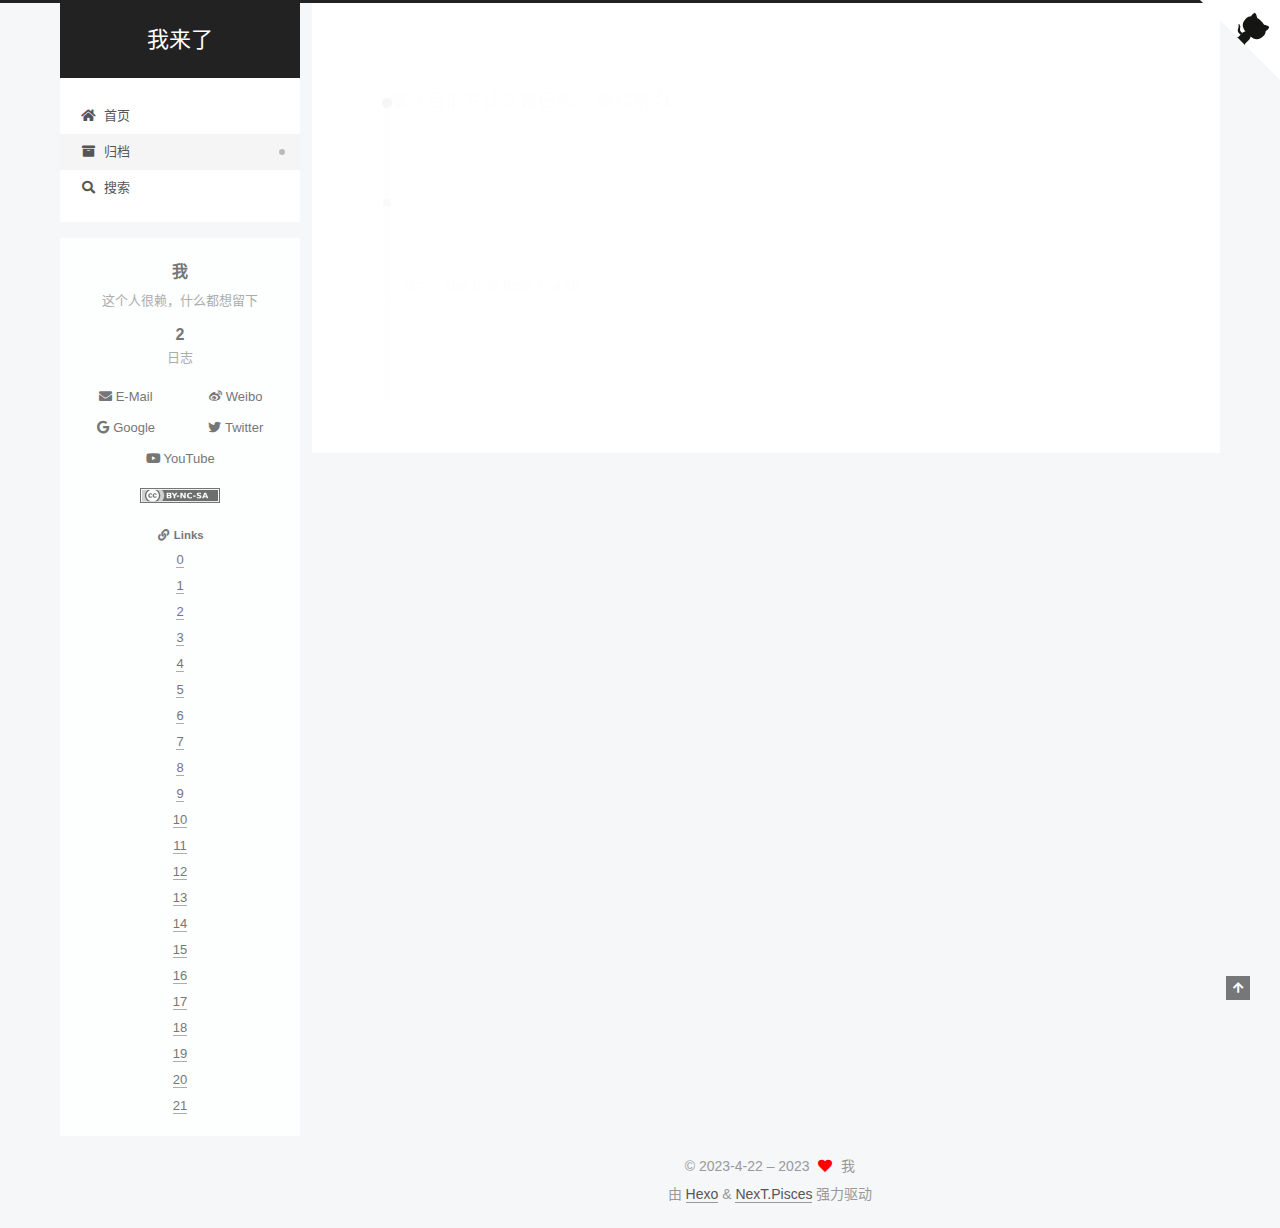
<file: archives/2023/index.html>
<!DOCTYPE html>
<html lang="zh-CN">
<head>
  <meta charset="UTF-8">
<meta name="viewport" content="width=device-width, initial-scale=1, maximum-scale=2">
<meta name="theme-color" content="#222">
<meta name="generator" content="Hexo 6.3.0">
  <link rel="apple-touch-icon" sizes="180x180" href="/images/apple-touch-icon-next.png">
  <link rel="icon" type="image/png" sizes="32x32" href="/images/favicon-32x32-next.png">
  <link rel="icon" type="image/png" sizes="16x16" href="/images/favicon-16x16-next.png">
  <link rel="mask-icon" href="/images/logo.svg" color="#222">

<link rel="stylesheet" href="/css/main.css">


<link rel="stylesheet" href="/lib/font-awesome/css/all.min.css">
  <link rel="stylesheet" href="/lib/pace/pace-theme-minimal.min.css">
  <script src="/lib/pace/pace.min.js"></script>

<script id="hexo-configurations">
    var NexT = window.NexT || {};
    var CONFIG = {"hostname":"example.com","root":"/","scheme":"Pisces","version":"7.8.0","exturl":false,"sidebar":{"position":"left","display":"post","padding":18,"offset":12,"onmobile":false},"copycode":{"enable":false,"show_result":false,"style":null},"back2top":{"enable":true,"sidebar":false,"scrollpercent":false},"bookmark":{"enable":false,"color":"#222","save":"auto"},"fancybox":false,"mediumzoom":false,"lazyload":false,"pangu":false,"comments":{"style":"tabs","active":null,"storage":true,"lazyload":false,"nav":null},"algolia":{"hits":{"per_page":10},"labels":{"input_placeholder":"Search for Posts","hits_empty":"We didn't find any results for the search: ${query}","hits_stats":"${hits} results found in ${time} ms"}},"localsearch":{"enable":true,"trigger":"auto","top_n_per_article":1,"unescape":false,"preload":false},"motion":{"enable":true,"async":false,"transition":{"post_block":"fadeIn","post_header":"slideDownIn","post_body":"slideDownIn","coll_header":"slideLeftIn","sidebar":"slideUpIn"}},"path":"search.json"};
  </script>

  <meta name="description" content="这个人很赖，什么都想留下">
<meta property="og:type" content="website">
<meta property="og:title" content="我来了">
<meta property="og:url" content="http://example.com/archives/2023/index.html">
<meta property="og:site_name" content="我来了">
<meta property="og:description" content="这个人很赖，什么都想留下">
<meta property="og:locale" content="zh_CN">
<meta property="article:author" content="我">
<meta name="twitter:card" content="summary">

<link rel="canonical" href="http://example.com/archives/2023/">


<script id="page-configurations">
  // https://hexo.io/docs/variables.html
  CONFIG.page = {
    sidebar: "",
    isHome : false,
    isPost : false,
    lang   : 'zh-CN'
  };
</script>

  <title>归档 | 我来了</title>
  






  <noscript>
  <style>
  .use-motion .brand,
  .use-motion .menu-item,
  .sidebar-inner,
  .use-motion .post-block,
  .use-motion .pagination,
  .use-motion .comments,
  .use-motion .post-header,
  .use-motion .post-body,
  .use-motion .collection-header { opacity: initial; }

  .use-motion .site-title,
  .use-motion .site-subtitle {
    opacity: initial;
    top: initial;
  }

  .use-motion .logo-line-before i { left: initial; }
  .use-motion .logo-line-after i { right: initial; }
  </style>
</noscript>

</head>

<body itemscope itemtype="http://schema.org/WebPage">
  <div class="container use-motion">
    <div class="headband"></div>
	<a target="_blank" rel="noopener" href="https://your-url" class="github-corner" aria-label="View source on GitHub"><svg width="80" height="80" viewBox="0 0 250 250" style="fill:#fff; color:#151513; position: absolute; top: 0; border: 0; right: 0;" aria-hidden="true"><path d="M0,0 L115,115 L130,115 L142,142 L250,250 L250,0 Z"></path><path d="M128.3,109.0 C113.8,99.7 119.0,89.6 119.0,89.6 C122.0,82.7 120.5,78.6 120.5,78.6 C119.2,72.0 123.4,76.3 123.4,76.3 C127.3,80.9 125.5,87.3 125.5,87.3 C122.9,97.6 130.6,101.9 134.4,103.2" fill="currentColor" style="transform-origin: 130px 106px;" class="octo-arm"></path><path d="M115.0,115.0 C114.9,115.1 118.7,116.5 119.8,115.4 L133.7,101.6 C136.9,99.2 139.9,98.4 142.2,98.6 C133.8,88.0 127.5,74.4 143.8,58.0 C148.5,53.4 154.0,51.2 159.7,51.0 C160.3,49.4 163.2,43.6 171.4,40.1 C171.4,40.1 176.1,42.5 178.8,56.2 C183.1,58.6 187.2,61.8 190.9,65.4 C194.5,69.0 197.7,73.2 200.1,77.6 C213.8,80.2 216.3,84.9 216.3,84.9 C212.7,93.1 206.9,96.0 205.4,96.6 C205.1,102.4 203.0,107.8 198.3,112.5 C181.9,128.9 168.3,122.5 157.7,114.1 C157.9,116.9 156.7,120.9 152.7,124.9 L141.0,136.5 C139.8,137.7 141.6,141.9 141.8,141.8 Z" fill="currentColor" class="octo-body"></path></svg></a><style>.github-corner:hover .octo-arm{animation:octocat-wave 560ms ease-in-out}@keyframes octocat-wave{0%,100%{transform:rotate(0)}20%,60%{transform:rotate(-25deg)}40%,80%{transform:rotate(10deg)}}@media (max-width:500px){.github-corner:hover .octo-arm{animation:none}.github-corner .octo-arm{animation:octocat-wave 560ms ease-in-out}}</style>

    <header class="header" itemscope itemtype="http://schema.org/WPHeader">
      <div class="header-inner"><div class="site-brand-container">
  <div class="site-nav-toggle">
    <div class="toggle" aria-label="切换导航栏">
      <span class="toggle-line toggle-line-first"></span>
      <span class="toggle-line toggle-line-middle"></span>
      <span class="toggle-line toggle-line-last"></span>
    </div>
  </div>

  <div class="site-meta">

    <a href="/" class="brand" rel="start">
      <span class="logo-line-before"><i></i></span>
      <h1 class="site-title">我来了</h1>
      <span class="logo-line-after"><i></i></span>
    </a>
  </div>

  <div class="site-nav-right">
    <div class="toggle popup-trigger">
        <i class="fa fa-search fa-fw fa-lg"></i>
    </div>
  </div>
</div>




<nav class="site-nav">
  <ul id="menu" class="main-menu menu">
        <li class="menu-item menu-item-home">

    <a href="/" rel="section"><i class="fa fa-home fa-fw"></i>首页</a>

  </li>
        <li class="menu-item menu-item-archives">

    <a href="/archives/" rel="section"><i class="fa fa-archive fa-fw"></i>归档</a>

  </li>
      <li class="menu-item menu-item-search">
        <a role="button" class="popup-trigger"><i class="fa fa-search fa-fw"></i>搜索
        </a>
      </li>
  </ul>
</nav>



  <div class="search-pop-overlay">
    <div class="popup search-popup">
        <div class="search-header">
  <span class="search-icon">
    <i class="fa fa-search"></i>
  </span>
  <div class="search-input-container">
    <input autocomplete="off" autocapitalize="off"
           placeholder="搜索..." spellcheck="false"
           type="search" class="search-input">
  </div>
  <span class="popup-btn-close">
    <i class="fa fa-times-circle"></i>
  </span>
</div>
<div id="search-result">
  <div id="no-result">
    <i class="fa fa-spinner fa-pulse fa-5x fa-fw"></i>
  </div>
</div>

    </div>
  </div>

</div>
    </header>

    
  <div class="back-to-top">
    <i class="fa fa-arrow-up"></i>
    <span>0%</span>
  </div>


    <main class="main">
      <div class="main-inner">
        <div class="content-wrap">
          

          <div class="content archive">
            

  
  
  
  <div class="post-block">
    <div class="posts-collapse">
      <div class="collection-title">
        <span class="collection-header">嗯..! 目前共计 2 篇日志。 继续努力。</span>
      </div>

      
    <div class="collection-year">
      <span class="collection-header">2023</span>
    </div>

  <article itemscope itemtype="http://schema.org/Article">
    <header class="post-header">

      <div class="post-meta">
        <time itemprop="dateCreated"
              datetime="2023-04-22T04:43:35+08:00"
              content="2023-04-22">
          04-22
        </time>
      </div>

      <div class="post-title">
          <a class="post-title-link" href="/2023/04/22/the-first-time-i-write/" itemprop="url">
            <span itemprop="name">the first time i write</span>
          </a>
      </div>

    </header>
  </article>

  <article itemscope itemtype="http://schema.org/Article">
    <header class="post-header">

      <div class="post-meta">
        <time itemprop="dateCreated"
              datetime="2023-04-20T22:49:28+08:00"
              content="2023-04-20">
          04-20
        </time>
      </div>

      <div class="post-title">
          <a class="post-title-link" href="/2023/04/20/hello-world/" itemprop="url">
            <span itemprop="name">Hello World</span>
          </a>
      </div>

    </header>
  </article>


    </div>
  </div>
  
  
  

  



          </div>
          

<script>
  window.addEventListener('tabs:register', () => {
    let { activeClass } = CONFIG.comments;
    if (CONFIG.comments.storage) {
      activeClass = localStorage.getItem('comments_active') || activeClass;
    }
    if (activeClass) {
      let activeTab = document.querySelector(`a[href="#comment-${activeClass}"]`);
      if (activeTab) {
        activeTab.click();
      }
    }
  });
  if (CONFIG.comments.storage) {
    window.addEventListener('tabs:click', event => {
      if (!event.target.matches('.tabs-comment .tab-content .tab-pane')) return;
      let commentClass = event.target.classList[1];
      localStorage.setItem('comments_active', commentClass);
    });
  }
</script>

        </div>
          
  
  <div class="toggle sidebar-toggle">
    <span class="toggle-line toggle-line-first"></span>
    <span class="toggle-line toggle-line-middle"></span>
    <span class="toggle-line toggle-line-last"></span>
  </div>

  <aside class="sidebar">
    <div class="sidebar-inner">

      <ul class="sidebar-nav motion-element">
        <li class="sidebar-nav-toc">
          文章目录
        </li>
        <li class="sidebar-nav-overview">
          站点概览
        </li>
      </ul>

      <!--noindex-->
      <div class="post-toc-wrap sidebar-panel">
      </div>
      <!--/noindex-->

      <div class="site-overview-wrap sidebar-panel">
        <div class="site-author motion-element" itemprop="author" itemscope itemtype="http://schema.org/Person">
  <p class="site-author-name" itemprop="name">我</p>
  <div class="site-description" itemprop="description">这个人很赖，什么都想留下</div>
</div>
<div class="site-state-wrap motion-element">
  <nav class="site-state">
      <div class="site-state-item site-state-posts">
          <a href="/archives/">
        
          <span class="site-state-item-count">2</span>
          <span class="site-state-item-name">日志</span>
        </a>
      </div>
  </nav>
</div>
  <div class="links-of-author motion-element">
      <span class="links-of-author-item">
        <a href="mailto:yourname@gmail.com" title="E-Mail → mailto:yourname@gmail.com" rel="noopener" target="_blank"><i class="fa fa-envelope fa-fw"></i>E-Mail</a>
      </span>
      <span class="links-of-author-item">
        <a href="https://weibo.com/yourname" title="Weibo → https:&#x2F;&#x2F;weibo.com&#x2F;yourname" rel="noopener" target="_blank"><i class="fab fa-weibo fa-fw"></i>Weibo</a>
      </span>
      <span class="links-of-author-item">
        <a href="https://plus.google.com/yourname" title="Google → https:&#x2F;&#x2F;plus.google.com&#x2F;yourname" rel="noopener" target="_blank"><i class="fab fa-google fa-fw"></i>Google</a>
      </span>
      <span class="links-of-author-item">
        <a href="https://twitter.com/yourname" title="Twitter → https:&#x2F;&#x2F;twitter.com&#x2F;yourname" rel="noopener" target="_blank"><i class="fab fa-twitter fa-fw"></i>Twitter</a>
      </span>
      <span class="links-of-author-item">
        <a href="https://youtube.com/yourname" title="YouTube → https:&#x2F;&#x2F;youtube.com&#x2F;yourname" rel="noopener" target="_blank"><i class="fab fa-youtube fa-fw"></i>YouTube</a>
      </span>
  </div>
  <div class="cc-license motion-element" itemprop="license">
    <a href="https://creativecommons.org/licenses/by-nc-sa/4.0/" class="cc-opacity" rel="noopener" target="_blank"><img src="/images/cc-by-nc-sa.svg" alt="Creative Commons"></a>
  </div>


  <div class="links-of-blogroll motion-element">
    <div class="links-of-blogroll-title"><i class="fa fa-link fa-fw"></i>
      Links
    </div>
    <ul class="links-of-blogroll-list">
        <li class="links-of-blogroll-item">
          <a href="/%E5%86%99" title="写">0</a>
        </li>
        <li class="links-of-blogroll-item">
          <a href="/%E4%B8%AA" title="个">1</a>
        </li>
        <li class="links-of-blogroll-item">
          <a href="/%E9%93%BE" title="链">2</a>
        </li>
        <li class="links-of-blogroll-item">
          <a href="/%E6%8E%A5" title="接">3</a>
        </li>
        <li class="links-of-blogroll-item">
          <a href="/%EF%BC%9A" title="：">4</a>
        </li>
        <li class="links-of-blogroll-item">
          <a href="/h" title="h">5</a>
        </li>
        <li class="links-of-blogroll-item">
          <a href="/t" title="t">6</a>
        </li>
        <li class="links-of-blogroll-item">
          <a href="/t" title="t">7</a>
        </li>
        <li class="links-of-blogroll-item">
          <a href="/p" title="p">8</a>
        </li>
        <li class="links-of-blogroll-item">
          <a href="/s" title="s">9</a>
        </li>
        <li class="links-of-blogroll-item">
          <a href="/:" title=":">10</a>
        </li>
        <li class="links-of-blogroll-item">
          <a href="/" title="&#x2F;">11</a>
        </li>
        <li class="links-of-blogroll-item">
          <a href="/" title="&#x2F;">12</a>
        </li>
        <li class="links-of-blogroll-item">
          <a href="/b" title="b">13</a>
        </li>
        <li class="links-of-blogroll-item">
          <a href="/a" title="a">14</a>
        </li>
        <li class="links-of-blogroll-item">
          <a href="/i" title="i">15</a>
        </li>
        <li class="links-of-blogroll-item">
          <a href="/d" title="d">16</a>
        </li>
        <li class="links-of-blogroll-item">
          <a href="/u" title="u">17</a>
        </li>
        <li class="links-of-blogroll-item">
          <a href="/." title=".">18</a>
        </li>
        <li class="links-of-blogroll-item">
          <a href="/c" title="c">19</a>
        </li>
        <li class="links-of-blogroll-item">
          <a href="/o" title="o">20</a>
        </li>
        <li class="links-of-blogroll-item">
          <a href="/m" title="m">21</a>
        </li>
    </ul>
  </div>

      </div>

    </div>
  </aside>
  <div id="sidebar-dimmer"></div>


      </div>
    </main>

    <footer class="footer">
      <div class="footer-inner">
        

        

<div class="copyright">
  
  &copy; 2023-4-22 – 
  <span itemprop="copyrightYear">2023</span>
  <span class="with-love">
    <i class="fa fa-heart"></i>
  </span>
  <span class="author" itemprop="copyrightHolder">我</span>
</div>
  <div class="powered-by">由 <a href="https://hexo.io/" class="theme-link" rel="noopener" target="_blank">Hexo</a> & <a href="https://pisces.theme-next.org/" class="theme-link" rel="noopener" target="_blank">NexT.Pisces</a> 强力驱动
  </div>

        








      </div>
    </footer>
  </div>

  
  <script src="/lib/anime.min.js"></script>
  <script src="/lib/velocity/velocity.min.js"></script>
  <script src="/lib/velocity/velocity.ui.min.js"></script>

<script src="/js/utils.js"></script>

<script src="/js/motion.js"></script>


<script src="/js/schemes/pisces.js"></script>


<script src="/js/next-boot.js"></script>




  




  
<script src="/js/local-search.js"></script>













  

  


</body>
</html>
</file>
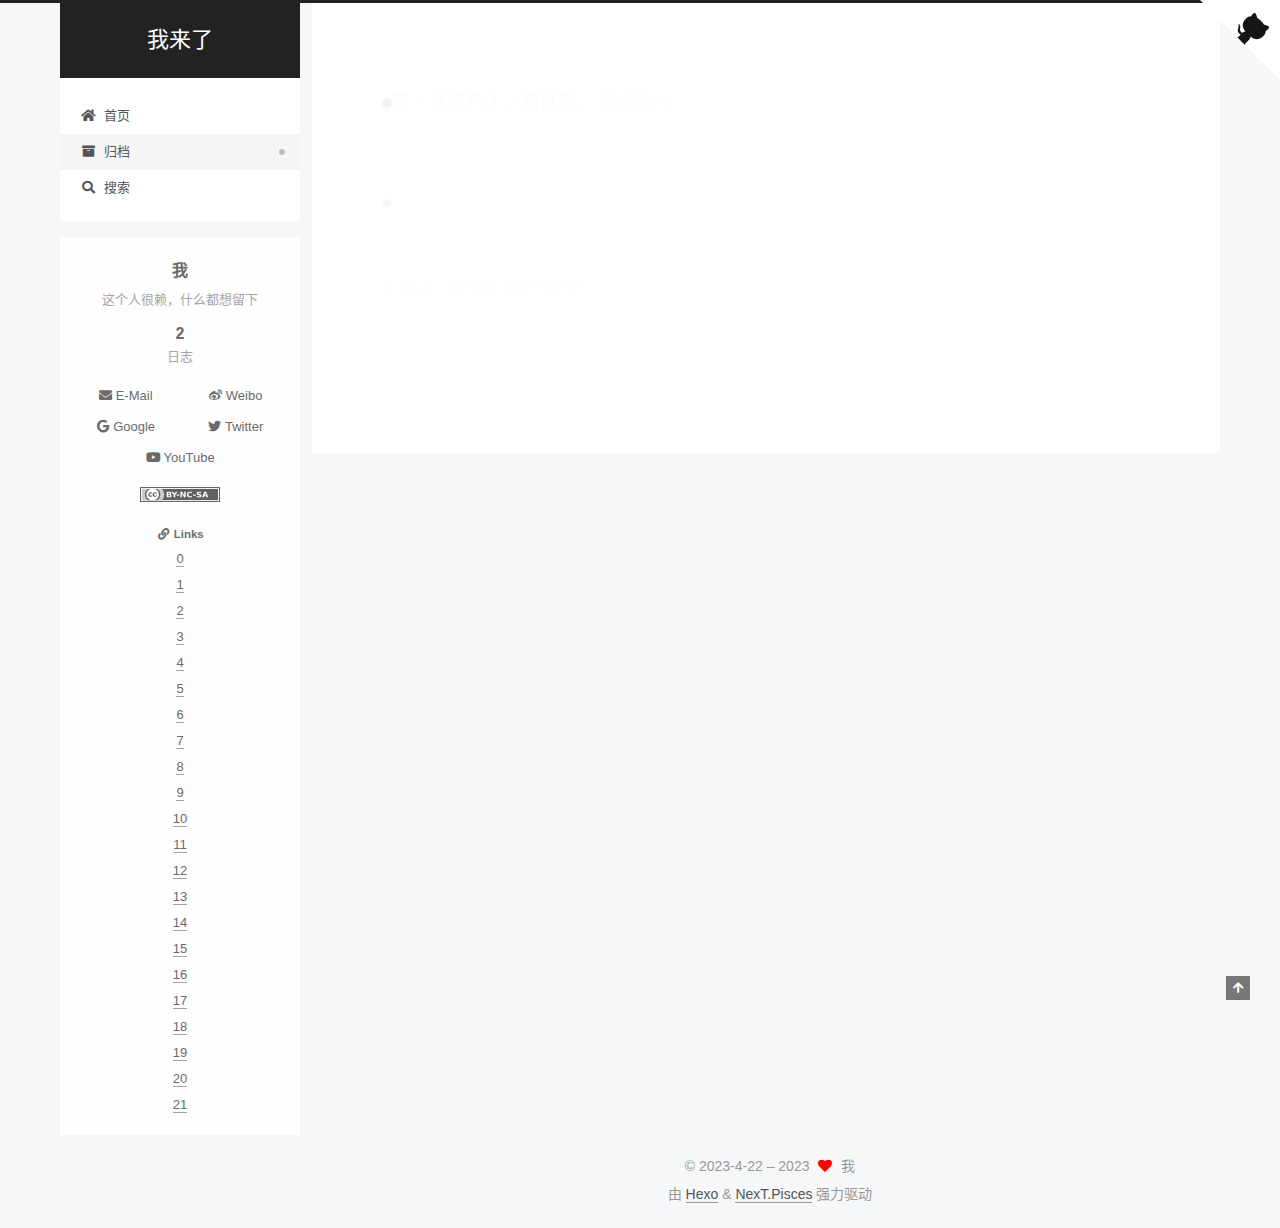
<file: archives/2023/04/index.html>
<!DOCTYPE html>
<html lang="zh-CN">
<head>
  <meta charset="UTF-8">
<meta name="viewport" content="width=device-width, initial-scale=1, maximum-scale=2">
<meta name="theme-color" content="#222">
<meta name="generator" content="Hexo 6.3.0">
  <link rel="apple-touch-icon" sizes="180x180" href="/images/apple-touch-icon-next.png">
  <link rel="icon" type="image/png" sizes="32x32" href="/images/favicon-32x32-next.png">
  <link rel="icon" type="image/png" sizes="16x16" href="/images/favicon-16x16-next.png">
  <link rel="mask-icon" href="/images/logo.svg" color="#222">

<link rel="stylesheet" href="/css/main.css">


<link rel="stylesheet" href="/lib/font-awesome/css/all.min.css">
  <link rel="stylesheet" href="/lib/pace/pace-theme-minimal.min.css">
  <script src="/lib/pace/pace.min.js"></script>

<script id="hexo-configurations">
    var NexT = window.NexT || {};
    var CONFIG = {"hostname":"example.com","root":"/","scheme":"Pisces","version":"7.8.0","exturl":false,"sidebar":{"position":"left","display":"post","padding":18,"offset":12,"onmobile":false},"copycode":{"enable":false,"show_result":false,"style":null},"back2top":{"enable":true,"sidebar":false,"scrollpercent":false},"bookmark":{"enable":false,"color":"#222","save":"auto"},"fancybox":false,"mediumzoom":false,"lazyload":false,"pangu":false,"comments":{"style":"tabs","active":null,"storage":true,"lazyload":false,"nav":null},"algolia":{"hits":{"per_page":10},"labels":{"input_placeholder":"Search for Posts","hits_empty":"We didn't find any results for the search: ${query}","hits_stats":"${hits} results found in ${time} ms"}},"localsearch":{"enable":true,"trigger":"auto","top_n_per_article":1,"unescape":false,"preload":false},"motion":{"enable":true,"async":false,"transition":{"post_block":"fadeIn","post_header":"slideDownIn","post_body":"slideDownIn","coll_header":"slideLeftIn","sidebar":"slideUpIn"}},"path":"search.json"};
  </script>

  <meta name="description" content="这个人很赖，什么都想留下">
<meta property="og:type" content="website">
<meta property="og:title" content="我来了">
<meta property="og:url" content="http://example.com/archives/2023/04/index.html">
<meta property="og:site_name" content="我来了">
<meta property="og:description" content="这个人很赖，什么都想留下">
<meta property="og:locale" content="zh_CN">
<meta property="article:author" content="我">
<meta name="twitter:card" content="summary">

<link rel="canonical" href="http://example.com/archives/2023/04/">


<script id="page-configurations">
  // https://hexo.io/docs/variables.html
  CONFIG.page = {
    sidebar: "",
    isHome : false,
    isPost : false,
    lang   : 'zh-CN'
  };
</script>

  <title>归档 | 我来了</title>
  






  <noscript>
  <style>
  .use-motion .brand,
  .use-motion .menu-item,
  .sidebar-inner,
  .use-motion .post-block,
  .use-motion .pagination,
  .use-motion .comments,
  .use-motion .post-header,
  .use-motion .post-body,
  .use-motion .collection-header { opacity: initial; }

  .use-motion .site-title,
  .use-motion .site-subtitle {
    opacity: initial;
    top: initial;
  }

  .use-motion .logo-line-before i { left: initial; }
  .use-motion .logo-line-after i { right: initial; }
  </style>
</noscript>

</head>

<body itemscope itemtype="http://schema.org/WebPage">
  <div class="container use-motion">
    <div class="headband"></div>
	<a target="_blank" rel="noopener" href="https://your-url" class="github-corner" aria-label="View source on GitHub"><svg width="80" height="80" viewBox="0 0 250 250" style="fill:#fff; color:#151513; position: absolute; top: 0; border: 0; right: 0;" aria-hidden="true"><path d="M0,0 L115,115 L130,115 L142,142 L250,250 L250,0 Z"></path><path d="M128.3,109.0 C113.8,99.7 119.0,89.6 119.0,89.6 C122.0,82.7 120.5,78.6 120.5,78.6 C119.2,72.0 123.4,76.3 123.4,76.3 C127.3,80.9 125.5,87.3 125.5,87.3 C122.9,97.6 130.6,101.9 134.4,103.2" fill="currentColor" style="transform-origin: 130px 106px;" class="octo-arm"></path><path d="M115.0,115.0 C114.9,115.1 118.7,116.5 119.8,115.4 L133.7,101.6 C136.9,99.2 139.9,98.4 142.2,98.6 C133.8,88.0 127.5,74.4 143.8,58.0 C148.5,53.4 154.0,51.2 159.7,51.0 C160.3,49.4 163.2,43.6 171.4,40.1 C171.4,40.1 176.1,42.5 178.8,56.2 C183.1,58.6 187.2,61.8 190.9,65.4 C194.5,69.0 197.7,73.2 200.1,77.6 C213.8,80.2 216.3,84.9 216.3,84.9 C212.7,93.1 206.9,96.0 205.4,96.6 C205.1,102.4 203.0,107.8 198.3,112.5 C181.9,128.9 168.3,122.5 157.7,114.1 C157.9,116.9 156.7,120.9 152.7,124.9 L141.0,136.5 C139.8,137.7 141.6,141.9 141.8,141.8 Z" fill="currentColor" class="octo-body"></path></svg></a><style>.github-corner:hover .octo-arm{animation:octocat-wave 560ms ease-in-out}@keyframes octocat-wave{0%,100%{transform:rotate(0)}20%,60%{transform:rotate(-25deg)}40%,80%{transform:rotate(10deg)}}@media (max-width:500px){.github-corner:hover .octo-arm{animation:none}.github-corner .octo-arm{animation:octocat-wave 560ms ease-in-out}}</style>

    <header class="header" itemscope itemtype="http://schema.org/WPHeader">
      <div class="header-inner"><div class="site-brand-container">
  <div class="site-nav-toggle">
    <div class="toggle" aria-label="切换导航栏">
      <span class="toggle-line toggle-line-first"></span>
      <span class="toggle-line toggle-line-middle"></span>
      <span class="toggle-line toggle-line-last"></span>
    </div>
  </div>

  <div class="site-meta">

    <a href="/" class="brand" rel="start">
      <span class="logo-line-before"><i></i></span>
      <h1 class="site-title">我来了</h1>
      <span class="logo-line-after"><i></i></span>
    </a>
  </div>

  <div class="site-nav-right">
    <div class="toggle popup-trigger">
        <i class="fa fa-search fa-fw fa-lg"></i>
    </div>
  </div>
</div>




<nav class="site-nav">
  <ul id="menu" class="main-menu menu">
        <li class="menu-item menu-item-home">

    <a href="/" rel="section"><i class="fa fa-home fa-fw"></i>首页</a>

  </li>
        <li class="menu-item menu-item-archives">

    <a href="/archives/" rel="section"><i class="fa fa-archive fa-fw"></i>归档</a>

  </li>
      <li class="menu-item menu-item-search">
        <a role="button" class="popup-trigger"><i class="fa fa-search fa-fw"></i>搜索
        </a>
      </li>
  </ul>
</nav>



  <div class="search-pop-overlay">
    <div class="popup search-popup">
        <div class="search-header">
  <span class="search-icon">
    <i class="fa fa-search"></i>
  </span>
  <div class="search-input-container">
    <input autocomplete="off" autocapitalize="off"
           placeholder="搜索..." spellcheck="false"
           type="search" class="search-input">
  </div>
  <span class="popup-btn-close">
    <i class="fa fa-times-circle"></i>
  </span>
</div>
<div id="search-result">
  <div id="no-result">
    <i class="fa fa-spinner fa-pulse fa-5x fa-fw"></i>
  </div>
</div>

    </div>
  </div>

</div>
    </header>

    
  <div class="back-to-top">
    <i class="fa fa-arrow-up"></i>
    <span>0%</span>
  </div>


    <main class="main">
      <div class="main-inner">
        <div class="content-wrap">
          

          <div class="content archive">
            

  
  
  
  <div class="post-block">
    <div class="posts-collapse">
      <div class="collection-title">
        <span class="collection-header">嗯..! 目前共计 2 篇日志。 继续努力。</span>
      </div>

      
    <div class="collection-year">
      <span class="collection-header">2023</span>
    </div>

  <article itemscope itemtype="http://schema.org/Article">
    <header class="post-header">

      <div class="post-meta">
        <time itemprop="dateCreated"
              datetime="2023-04-22T04:43:35+08:00"
              content="2023-04-22">
          04-22
        </time>
      </div>

      <div class="post-title">
          <a class="post-title-link" href="/2023/04/22/the-first-time-i-write/" itemprop="url">
            <span itemprop="name">the first time i write</span>
          </a>
      </div>

    </header>
  </article>

  <article itemscope itemtype="http://schema.org/Article">
    <header class="post-header">

      <div class="post-meta">
        <time itemprop="dateCreated"
              datetime="2023-04-20T22:49:28+08:00"
              content="2023-04-20">
          04-20
        </time>
      </div>

      <div class="post-title">
          <a class="post-title-link" href="/2023/04/20/hello-world/" itemprop="url">
            <span itemprop="name">Hello World</span>
          </a>
      </div>

    </header>
  </article>


    </div>
  </div>
  
  
  

  



          </div>
          

<script>
  window.addEventListener('tabs:register', () => {
    let { activeClass } = CONFIG.comments;
    if (CONFIG.comments.storage) {
      activeClass = localStorage.getItem('comments_active') || activeClass;
    }
    if (activeClass) {
      let activeTab = document.querySelector(`a[href="#comment-${activeClass}"]`);
      if (activeTab) {
        activeTab.click();
      }
    }
  });
  if (CONFIG.comments.storage) {
    window.addEventListener('tabs:click', event => {
      if (!event.target.matches('.tabs-comment .tab-content .tab-pane')) return;
      let commentClass = event.target.classList[1];
      localStorage.setItem('comments_active', commentClass);
    });
  }
</script>

        </div>
          
  
  <div class="toggle sidebar-toggle">
    <span class="toggle-line toggle-line-first"></span>
    <span class="toggle-line toggle-line-middle"></span>
    <span class="toggle-line toggle-line-last"></span>
  </div>

  <aside class="sidebar">
    <div class="sidebar-inner">

      <ul class="sidebar-nav motion-element">
        <li class="sidebar-nav-toc">
          文章目录
        </li>
        <li class="sidebar-nav-overview">
          站点概览
        </li>
      </ul>

      <!--noindex-->
      <div class="post-toc-wrap sidebar-panel">
      </div>
      <!--/noindex-->

      <div class="site-overview-wrap sidebar-panel">
        <div class="site-author motion-element" itemprop="author" itemscope itemtype="http://schema.org/Person">
  <p class="site-author-name" itemprop="name">我</p>
  <div class="site-description" itemprop="description">这个人很赖，什么都想留下</div>
</div>
<div class="site-state-wrap motion-element">
  <nav class="site-state">
      <div class="site-state-item site-state-posts">
          <a href="/archives/">
        
          <span class="site-state-item-count">2</span>
          <span class="site-state-item-name">日志</span>
        </a>
      </div>
  </nav>
</div>
  <div class="links-of-author motion-element">
      <span class="links-of-author-item">
        <a href="mailto:yourname@gmail.com" title="E-Mail → mailto:yourname@gmail.com" rel="noopener" target="_blank"><i class="fa fa-envelope fa-fw"></i>E-Mail</a>
      </span>
      <span class="links-of-author-item">
        <a href="https://weibo.com/yourname" title="Weibo → https:&#x2F;&#x2F;weibo.com&#x2F;yourname" rel="noopener" target="_blank"><i class="fab fa-weibo fa-fw"></i>Weibo</a>
      </span>
      <span class="links-of-author-item">
        <a href="https://plus.google.com/yourname" title="Google → https:&#x2F;&#x2F;plus.google.com&#x2F;yourname" rel="noopener" target="_blank"><i class="fab fa-google fa-fw"></i>Google</a>
      </span>
      <span class="links-of-author-item">
        <a href="https://twitter.com/yourname" title="Twitter → https:&#x2F;&#x2F;twitter.com&#x2F;yourname" rel="noopener" target="_blank"><i class="fab fa-twitter fa-fw"></i>Twitter</a>
      </span>
      <span class="links-of-author-item">
        <a href="https://youtube.com/yourname" title="YouTube → https:&#x2F;&#x2F;youtube.com&#x2F;yourname" rel="noopener" target="_blank"><i class="fab fa-youtube fa-fw"></i>YouTube</a>
      </span>
  </div>
  <div class="cc-license motion-element" itemprop="license">
    <a href="https://creativecommons.org/licenses/by-nc-sa/4.0/" class="cc-opacity" rel="noopener" target="_blank"><img src="/images/cc-by-nc-sa.svg" alt="Creative Commons"></a>
  </div>


  <div class="links-of-blogroll motion-element">
    <div class="links-of-blogroll-title"><i class="fa fa-link fa-fw"></i>
      Links
    </div>
    <ul class="links-of-blogroll-list">
        <li class="links-of-blogroll-item">
          <a href="/%E5%86%99" title="写">0</a>
        </li>
        <li class="links-of-blogroll-item">
          <a href="/%E4%B8%AA" title="个">1</a>
        </li>
        <li class="links-of-blogroll-item">
          <a href="/%E9%93%BE" title="链">2</a>
        </li>
        <li class="links-of-blogroll-item">
          <a href="/%E6%8E%A5" title="接">3</a>
        </li>
        <li class="links-of-blogroll-item">
          <a href="/%EF%BC%9A" title="：">4</a>
        </li>
        <li class="links-of-blogroll-item">
          <a href="/h" title="h">5</a>
        </li>
        <li class="links-of-blogroll-item">
          <a href="/t" title="t">6</a>
        </li>
        <li class="links-of-blogroll-item">
          <a href="/t" title="t">7</a>
        </li>
        <li class="links-of-blogroll-item">
          <a href="/p" title="p">8</a>
        </li>
        <li class="links-of-blogroll-item">
          <a href="/s" title="s">9</a>
        </li>
        <li class="links-of-blogroll-item">
          <a href="/:" title=":">10</a>
        </li>
        <li class="links-of-blogroll-item">
          <a href="/" title="&#x2F;">11</a>
        </li>
        <li class="links-of-blogroll-item">
          <a href="/" title="&#x2F;">12</a>
        </li>
        <li class="links-of-blogroll-item">
          <a href="/b" title="b">13</a>
        </li>
        <li class="links-of-blogroll-item">
          <a href="/a" title="a">14</a>
        </li>
        <li class="links-of-blogroll-item">
          <a href="/i" title="i">15</a>
        </li>
        <li class="links-of-blogroll-item">
          <a href="/d" title="d">16</a>
        </li>
        <li class="links-of-blogroll-item">
          <a href="/u" title="u">17</a>
        </li>
        <li class="links-of-blogroll-item">
          <a href="/." title=".">18</a>
        </li>
        <li class="links-of-blogroll-item">
          <a href="/c" title="c">19</a>
        </li>
        <li class="links-of-blogroll-item">
          <a href="/o" title="o">20</a>
        </li>
        <li class="links-of-blogroll-item">
          <a href="/m" title="m">21</a>
        </li>
    </ul>
  </div>

      </div>

    </div>
  </aside>
  <div id="sidebar-dimmer"></div>


      </div>
    </main>

    <footer class="footer">
      <div class="footer-inner">
        

        

<div class="copyright">
  
  &copy; 2023-4-22 – 
  <span itemprop="copyrightYear">2023</span>
  <span class="with-love">
    <i class="fa fa-heart"></i>
  </span>
  <span class="author" itemprop="copyrightHolder">我</span>
</div>
  <div class="powered-by">由 <a href="https://hexo.io/" class="theme-link" rel="noopener" target="_blank">Hexo</a> & <a href="https://pisces.theme-next.org/" class="theme-link" rel="noopener" target="_blank">NexT.Pisces</a> 强力驱动
  </div>

        








      </div>
    </footer>
  </div>

  
  <script src="/lib/anime.min.js"></script>
  <script src="/lib/velocity/velocity.min.js"></script>
  <script src="/lib/velocity/velocity.ui.min.js"></script>

<script src="/js/utils.js"></script>

<script src="/js/motion.js"></script>


<script src="/js/schemes/pisces.js"></script>


<script src="/js/next-boot.js"></script>




  




  
<script src="/js/local-search.js"></script>













  

  


</body>
</html>
</file>
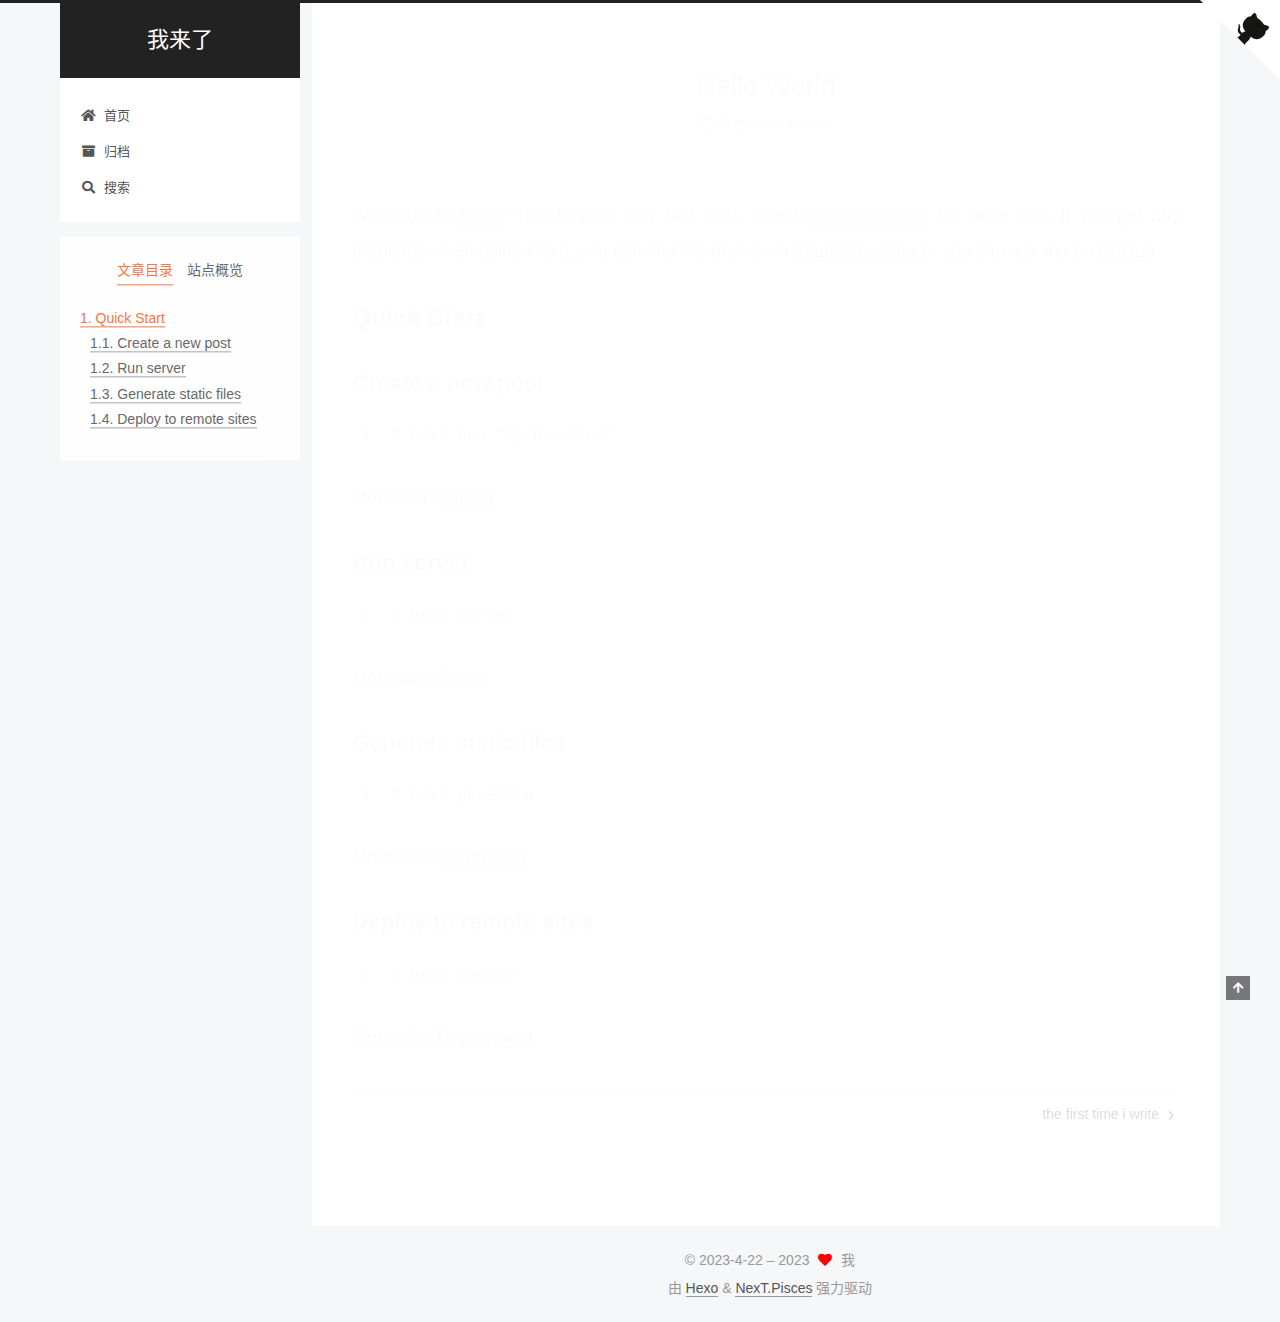
<file: 2023/04/20/hello-world/index.html>
<!DOCTYPE html>
<html lang="zh-CN">
<head>
  <meta charset="UTF-8">
<meta name="viewport" content="width=device-width, initial-scale=1, maximum-scale=2">
<meta name="theme-color" content="#222">
<meta name="generator" content="Hexo 6.3.0">
  <link rel="apple-touch-icon" sizes="180x180" href="/images/apple-touch-icon-next.png">
  <link rel="icon" type="image/png" sizes="32x32" href="/images/favicon-32x32-next.png">
  <link rel="icon" type="image/png" sizes="16x16" href="/images/favicon-16x16-next.png">
  <link rel="mask-icon" href="/images/logo.svg" color="#222">

<link rel="stylesheet" href="/css/main.css">


<link rel="stylesheet" href="/lib/font-awesome/css/all.min.css">
  <link rel="stylesheet" href="/lib/pace/pace-theme-minimal.min.css">
  <script src="/lib/pace/pace.min.js"></script>

<script id="hexo-configurations">
    var NexT = window.NexT || {};
    var CONFIG = {"hostname":"example.com","root":"/","scheme":"Pisces","version":"7.8.0","exturl":false,"sidebar":{"position":"left","display":"post","padding":18,"offset":12,"onmobile":false},"copycode":{"enable":false,"show_result":false,"style":null},"back2top":{"enable":true,"sidebar":false,"scrollpercent":false},"bookmark":{"enable":false,"color":"#222","save":"auto"},"fancybox":false,"mediumzoom":false,"lazyload":false,"pangu":false,"comments":{"style":"tabs","active":null,"storage":true,"lazyload":false,"nav":null},"algolia":{"hits":{"per_page":10},"labels":{"input_placeholder":"Search for Posts","hits_empty":"We didn't find any results for the search: ${query}","hits_stats":"${hits} results found in ${time} ms"}},"localsearch":{"enable":true,"trigger":"auto","top_n_per_article":1,"unescape":false,"preload":false},"motion":{"enable":true,"async":false,"transition":{"post_block":"fadeIn","post_header":"slideDownIn","post_body":"slideDownIn","coll_header":"slideLeftIn","sidebar":"slideUpIn"}},"path":"search.json"};
  </script>

  <meta name="description" content="Welcome to Hexo! This is your very first post. Check documentation for more info. If you get any problems when using Hexo, you can find the answer in troubleshooting or you can ask me on GitHub. Quick">
<meta property="og:type" content="article">
<meta property="og:title" content="Hello World">
<meta property="og:url" content="http://example.com/2023/04/20/hello-world/index.html">
<meta property="og:site_name" content="我来了">
<meta property="og:description" content="Welcome to Hexo! This is your very first post. Check documentation for more info. If you get any problems when using Hexo, you can find the answer in troubleshooting or you can ask me on GitHub. Quick">
<meta property="og:locale" content="zh_CN">
<meta property="article:published_time" content="2023-04-20T14:49:28.529Z">
<meta property="article:modified_time" content="2023-04-20T14:49:28.529Z">
<meta property="article:author" content="我">
<meta name="twitter:card" content="summary">

<link rel="canonical" href="http://example.com/2023/04/20/hello-world/">


<script id="page-configurations">
  // https://hexo.io/docs/variables.html
  CONFIG.page = {
    sidebar: "",
    isHome : false,
    isPost : true,
    lang   : 'zh-CN'
  };
</script>

  <title>Hello World | 我来了</title>
  






  <noscript>
  <style>
  .use-motion .brand,
  .use-motion .menu-item,
  .sidebar-inner,
  .use-motion .post-block,
  .use-motion .pagination,
  .use-motion .comments,
  .use-motion .post-header,
  .use-motion .post-body,
  .use-motion .collection-header { opacity: initial; }

  .use-motion .site-title,
  .use-motion .site-subtitle {
    opacity: initial;
    top: initial;
  }

  .use-motion .logo-line-before i { left: initial; }
  .use-motion .logo-line-after i { right: initial; }
  </style>
</noscript>

</head>

<body itemscope itemtype="http://schema.org/WebPage">
  <div class="container use-motion">
    <div class="headband"></div>
	<a target="_blank" rel="noopener" href="https://your-url" class="github-corner" aria-label="View source on GitHub"><svg width="80" height="80" viewBox="0 0 250 250" style="fill:#fff; color:#151513; position: absolute; top: 0; border: 0; right: 0;" aria-hidden="true"><path d="M0,0 L115,115 L130,115 L142,142 L250,250 L250,0 Z"></path><path d="M128.3,109.0 C113.8,99.7 119.0,89.6 119.0,89.6 C122.0,82.7 120.5,78.6 120.5,78.6 C119.2,72.0 123.4,76.3 123.4,76.3 C127.3,80.9 125.5,87.3 125.5,87.3 C122.9,97.6 130.6,101.9 134.4,103.2" fill="currentColor" style="transform-origin: 130px 106px;" class="octo-arm"></path><path d="M115.0,115.0 C114.9,115.1 118.7,116.5 119.8,115.4 L133.7,101.6 C136.9,99.2 139.9,98.4 142.2,98.6 C133.8,88.0 127.5,74.4 143.8,58.0 C148.5,53.4 154.0,51.2 159.7,51.0 C160.3,49.4 163.2,43.6 171.4,40.1 C171.4,40.1 176.1,42.5 178.8,56.2 C183.1,58.6 187.2,61.8 190.9,65.4 C194.5,69.0 197.7,73.2 200.1,77.6 C213.8,80.2 216.3,84.9 216.3,84.9 C212.7,93.1 206.9,96.0 205.4,96.6 C205.1,102.4 203.0,107.8 198.3,112.5 C181.9,128.9 168.3,122.5 157.7,114.1 C157.9,116.9 156.7,120.9 152.7,124.9 L141.0,136.5 C139.8,137.7 141.6,141.9 141.8,141.8 Z" fill="currentColor" class="octo-body"></path></svg></a><style>.github-corner:hover .octo-arm{animation:octocat-wave 560ms ease-in-out}@keyframes octocat-wave{0%,100%{transform:rotate(0)}20%,60%{transform:rotate(-25deg)}40%,80%{transform:rotate(10deg)}}@media (max-width:500px){.github-corner:hover .octo-arm{animation:none}.github-corner .octo-arm{animation:octocat-wave 560ms ease-in-out}}</style>

    <header class="header" itemscope itemtype="http://schema.org/WPHeader">
      <div class="header-inner"><div class="site-brand-container">
  <div class="site-nav-toggle">
    <div class="toggle" aria-label="切换导航栏">
      <span class="toggle-line toggle-line-first"></span>
      <span class="toggle-line toggle-line-middle"></span>
      <span class="toggle-line toggle-line-last"></span>
    </div>
  </div>

  <div class="site-meta">

    <a href="/" class="brand" rel="start">
      <span class="logo-line-before"><i></i></span>
      <h1 class="site-title">我来了</h1>
      <span class="logo-line-after"><i></i></span>
    </a>
  </div>

  <div class="site-nav-right">
    <div class="toggle popup-trigger">
        <i class="fa fa-search fa-fw fa-lg"></i>
    </div>
  </div>
</div>




<nav class="site-nav">
  <ul id="menu" class="main-menu menu">
        <li class="menu-item menu-item-home">

    <a href="/" rel="section"><i class="fa fa-home fa-fw"></i>首页</a>

  </li>
        <li class="menu-item menu-item-archives">

    <a href="/archives/" rel="section"><i class="fa fa-archive fa-fw"></i>归档</a>

  </li>
      <li class="menu-item menu-item-search">
        <a role="button" class="popup-trigger"><i class="fa fa-search fa-fw"></i>搜索
        </a>
      </li>
  </ul>
</nav>



  <div class="search-pop-overlay">
    <div class="popup search-popup">
        <div class="search-header">
  <span class="search-icon">
    <i class="fa fa-search"></i>
  </span>
  <div class="search-input-container">
    <input autocomplete="off" autocapitalize="off"
           placeholder="搜索..." spellcheck="false"
           type="search" class="search-input">
  </div>
  <span class="popup-btn-close">
    <i class="fa fa-times-circle"></i>
  </span>
</div>
<div id="search-result">
  <div id="no-result">
    <i class="fa fa-spinner fa-pulse fa-5x fa-fw"></i>
  </div>
</div>

    </div>
  </div>

</div>
    </header>

    
  <div class="back-to-top">
    <i class="fa fa-arrow-up"></i>
    <span>0%</span>
  </div>


    <main class="main">
      <div class="main-inner">
        <div class="content-wrap">
          

          <div class="content post posts-expand">
            

    
  
  
  <article itemscope itemtype="http://schema.org/Article" class="post-block" lang="zh-CN">
    <link itemprop="mainEntityOfPage" href="http://example.com/2023/04/20/hello-world/">

    <span hidden itemprop="author" itemscope itemtype="http://schema.org/Person">
      <meta itemprop="image" content="/images/avatar.gif">
      <meta itemprop="name" content="我">
      <meta itemprop="description" content="这个人很赖，什么都想留下">
    </span>

    <span hidden itemprop="publisher" itemscope itemtype="http://schema.org/Organization">
      <meta itemprop="name" content="我来了">
    </span>
      <header class="post-header">
        <h1 class="post-title" itemprop="name headline">
          Hello World
        </h1>

        <div class="post-meta">
            <span class="post-meta-item">
              <span class="post-meta-item-icon">
                <i class="far fa-calendar"></i>
              </span>
              <span class="post-meta-item-text">发表于</span>

              <time title="创建时间：2023-04-20 22:49:28" itemprop="dateCreated datePublished" datetime="2023-04-20T22:49:28+08:00">2023-04-20</time>
            </span>

          

        </div>
      </header>

    
    
    
    <div class="post-body" itemprop="articleBody">

      
        <p>Welcome to <a target="_blank" rel="noopener" href="https://hexo.io/">Hexo</a>! This is your very first post. Check <a target="_blank" rel="noopener" href="https://hexo.io/docs/">documentation</a> for more info. If you get any problems when using Hexo, you can find the answer in <a target="_blank" rel="noopener" href="https://hexo.io/docs/troubleshooting.html">troubleshooting</a> or you can ask me on <a target="_blank" rel="noopener" href="https://github.com/hexojs/hexo/issues">GitHub</a>.</p>
<h2 id="Quick-Start"><a href="#Quick-Start" class="headerlink" title="Quick Start"></a>Quick Start</h2><h3 id="Create-a-new-post"><a href="#Create-a-new-post" class="headerlink" title="Create a new post"></a>Create a new post</h3><figure class="highlight bash"><table><tr><td class="gutter"><pre><span class="line">1</span><br></pre></td><td class="code"><pre><span class="line">$ hexo new <span class="string">&quot;My New Post&quot;</span></span><br></pre></td></tr></table></figure>

<p>More info: <a target="_blank" rel="noopener" href="https://hexo.io/docs/writing.html">Writing</a></p>
<h3 id="Run-server"><a href="#Run-server" class="headerlink" title="Run server"></a>Run server</h3><figure class="highlight bash"><table><tr><td class="gutter"><pre><span class="line">1</span><br></pre></td><td class="code"><pre><span class="line">$ hexo server</span><br></pre></td></tr></table></figure>

<p>More info: <a target="_blank" rel="noopener" href="https://hexo.io/docs/server.html">Server</a></p>
<h3 id="Generate-static-files"><a href="#Generate-static-files" class="headerlink" title="Generate static files"></a>Generate static files</h3><figure class="highlight bash"><table><tr><td class="gutter"><pre><span class="line">1</span><br></pre></td><td class="code"><pre><span class="line">$ hexo generate</span><br></pre></td></tr></table></figure>

<p>More info: <a target="_blank" rel="noopener" href="https://hexo.io/docs/generating.html">Generating</a></p>
<h3 id="Deploy-to-remote-sites"><a href="#Deploy-to-remote-sites" class="headerlink" title="Deploy to remote sites"></a>Deploy to remote sites</h3><figure class="highlight bash"><table><tr><td class="gutter"><pre><span class="line">1</span><br></pre></td><td class="code"><pre><span class="line">$ hexo deploy</span><br></pre></td></tr></table></figure>

<p>More info: <a target="_blank" rel="noopener" href="https://hexo.io/docs/one-command-deployment.html">Deployment</a></p>

    </div>

    
    
    

      <footer class="post-footer">

        


        
    <div class="post-nav">
      <div class="post-nav-item"></div>
      <div class="post-nav-item">
    <a href="/2023/04/22/the-first-time-i-write/" rel="next" title="the first time i write">
      the first time i write <i class="fa fa-chevron-right"></i>
    </a></div>
    </div>
      </footer>
    
  </article>
  
  
  



          </div>
          
    
  <div class="comments">
    <div id="lv-container" data-id="city" data-uid="MTAyMC81ODM4OS8zNDg1Mg=="></div>
  </div>
  

<script>
  window.addEventListener('tabs:register', () => {
    let { activeClass } = CONFIG.comments;
    if (CONFIG.comments.storage) {
      activeClass = localStorage.getItem('comments_active') || activeClass;
    }
    if (activeClass) {
      let activeTab = document.querySelector(`a[href="#comment-${activeClass}"]`);
      if (activeTab) {
        activeTab.click();
      }
    }
  });
  if (CONFIG.comments.storage) {
    window.addEventListener('tabs:click', event => {
      if (!event.target.matches('.tabs-comment .tab-content .tab-pane')) return;
      let commentClass = event.target.classList[1];
      localStorage.setItem('comments_active', commentClass);
    });
  }
</script>

        </div>
          
  
  <div class="toggle sidebar-toggle">
    <span class="toggle-line toggle-line-first"></span>
    <span class="toggle-line toggle-line-middle"></span>
    <span class="toggle-line toggle-line-last"></span>
  </div>

  <aside class="sidebar">
    <div class="sidebar-inner">

      <ul class="sidebar-nav motion-element">
        <li class="sidebar-nav-toc">
          文章目录
        </li>
        <li class="sidebar-nav-overview">
          站点概览
        </li>
      </ul>

      <!--noindex-->
      <div class="post-toc-wrap sidebar-panel">
          <div class="post-toc motion-element"><ol class="nav"><li class="nav-item nav-level-2"><a class="nav-link" href="#Quick-Start"><span class="nav-number">1.</span> <span class="nav-text">Quick Start</span></a><ol class="nav-child"><li class="nav-item nav-level-3"><a class="nav-link" href="#Create-a-new-post"><span class="nav-number">1.1.</span> <span class="nav-text">Create a new post</span></a></li><li class="nav-item nav-level-3"><a class="nav-link" href="#Run-server"><span class="nav-number">1.2.</span> <span class="nav-text">Run server</span></a></li><li class="nav-item nav-level-3"><a class="nav-link" href="#Generate-static-files"><span class="nav-number">1.3.</span> <span class="nav-text">Generate static files</span></a></li><li class="nav-item nav-level-3"><a class="nav-link" href="#Deploy-to-remote-sites"><span class="nav-number">1.4.</span> <span class="nav-text">Deploy to remote sites</span></a></li></ol></li></ol></div>
      </div>
      <!--/noindex-->

      <div class="site-overview-wrap sidebar-panel">
        <div class="site-author motion-element" itemprop="author" itemscope itemtype="http://schema.org/Person">
  <p class="site-author-name" itemprop="name">我</p>
  <div class="site-description" itemprop="description">这个人很赖，什么都想留下</div>
</div>
<div class="site-state-wrap motion-element">
  <nav class="site-state">
      <div class="site-state-item site-state-posts">
          <a href="/archives/">
        
          <span class="site-state-item-count">2</span>
          <span class="site-state-item-name">日志</span>
        </a>
      </div>
  </nav>
</div>
  <div class="links-of-author motion-element">
      <span class="links-of-author-item">
        <a href="mailto:yourname@gmail.com" title="E-Mail → mailto:yourname@gmail.com" rel="noopener" target="_blank"><i class="fa fa-envelope fa-fw"></i>E-Mail</a>
      </span>
      <span class="links-of-author-item">
        <a href="https://weibo.com/yourname" title="Weibo → https:&#x2F;&#x2F;weibo.com&#x2F;yourname" rel="noopener" target="_blank"><i class="fab fa-weibo fa-fw"></i>Weibo</a>
      </span>
      <span class="links-of-author-item">
        <a href="https://plus.google.com/yourname" title="Google → https:&#x2F;&#x2F;plus.google.com&#x2F;yourname" rel="noopener" target="_blank"><i class="fab fa-google fa-fw"></i>Google</a>
      </span>
      <span class="links-of-author-item">
        <a href="https://twitter.com/yourname" title="Twitter → https:&#x2F;&#x2F;twitter.com&#x2F;yourname" rel="noopener" target="_blank"><i class="fab fa-twitter fa-fw"></i>Twitter</a>
      </span>
      <span class="links-of-author-item">
        <a href="https://youtube.com/yourname" title="YouTube → https:&#x2F;&#x2F;youtube.com&#x2F;yourname" rel="noopener" target="_blank"><i class="fab fa-youtube fa-fw"></i>YouTube</a>
      </span>
  </div>
  <div class="cc-license motion-element" itemprop="license">
    <a href="https://creativecommons.org/licenses/by-nc-sa/4.0/" class="cc-opacity" rel="noopener" target="_blank"><img src="/images/cc-by-nc-sa.svg" alt="Creative Commons"></a>
  </div>


  <div class="links-of-blogroll motion-element">
    <div class="links-of-blogroll-title"><i class="fa fa-link fa-fw"></i>
      Links
    </div>
    <ul class="links-of-blogroll-list">
        <li class="links-of-blogroll-item">
          <a href="/%E5%86%99" title="写">0</a>
        </li>
        <li class="links-of-blogroll-item">
          <a href="/%E4%B8%AA" title="个">1</a>
        </li>
        <li class="links-of-blogroll-item">
          <a href="/%E9%93%BE" title="链">2</a>
        </li>
        <li class="links-of-blogroll-item">
          <a href="/%E6%8E%A5" title="接">3</a>
        </li>
        <li class="links-of-blogroll-item">
          <a href="/%EF%BC%9A" title="：">4</a>
        </li>
        <li class="links-of-blogroll-item">
          <a href="/h" title="h">5</a>
        </li>
        <li class="links-of-blogroll-item">
          <a href="/t" title="t">6</a>
        </li>
        <li class="links-of-blogroll-item">
          <a href="/t" title="t">7</a>
        </li>
        <li class="links-of-blogroll-item">
          <a href="/p" title="p">8</a>
        </li>
        <li class="links-of-blogroll-item">
          <a href="/s" title="s">9</a>
        </li>
        <li class="links-of-blogroll-item">
          <a href="/:" title=":">10</a>
        </li>
        <li class="links-of-blogroll-item">
          <a href="/" title="&#x2F;">11</a>
        </li>
        <li class="links-of-blogroll-item">
          <a href="/" title="&#x2F;">12</a>
        </li>
        <li class="links-of-blogroll-item">
          <a href="/b" title="b">13</a>
        </li>
        <li class="links-of-blogroll-item">
          <a href="/a" title="a">14</a>
        </li>
        <li class="links-of-blogroll-item">
          <a href="/i" title="i">15</a>
        </li>
        <li class="links-of-blogroll-item">
          <a href="/d" title="d">16</a>
        </li>
        <li class="links-of-blogroll-item">
          <a href="/u" title="u">17</a>
        </li>
        <li class="links-of-blogroll-item">
          <a href="/." title=".">18</a>
        </li>
        <li class="links-of-blogroll-item">
          <a href="/c" title="c">19</a>
        </li>
        <li class="links-of-blogroll-item">
          <a href="/o" title="o">20</a>
        </li>
        <li class="links-of-blogroll-item">
          <a href="/m" title="m">21</a>
        </li>
    </ul>
  </div>

      </div>

    </div>
  </aside>
  <div id="sidebar-dimmer"></div>


      </div>
    </main>

    <footer class="footer">
      <div class="footer-inner">
        

        

<div class="copyright">
  
  &copy; 2023-4-22 – 
  <span itemprop="copyrightYear">2023</span>
  <span class="with-love">
    <i class="fa fa-heart"></i>
  </span>
  <span class="author" itemprop="copyrightHolder">我</span>
</div>
  <div class="powered-by">由 <a href="https://hexo.io/" class="theme-link" rel="noopener" target="_blank">Hexo</a> & <a href="https://pisces.theme-next.org/" class="theme-link" rel="noopener" target="_blank">NexT.Pisces</a> 强力驱动
  </div>

        








      </div>
    </footer>
  </div>

  
  <script src="/lib/anime.min.js"></script>
  <script src="/lib/velocity/velocity.min.js"></script>
  <script src="/lib/velocity/velocity.ui.min.js"></script>

<script src="/js/utils.js"></script>

<script src="/js/motion.js"></script>


<script src="/js/schemes/pisces.js"></script>


<script src="/js/next-boot.js"></script>




  




  
<script src="/js/local-search.js"></script>













  

  

<script>
NexT.utils.loadComments(document.querySelector('#lv-container'), () => {
  window.livereOptions = {
    refer: location.pathname.replace(CONFIG.root, '').replace('index.html', '')
  };
  (function(d, s) {
    var j, e = d.getElementsByTagName(s)[0];
    if (typeof LivereTower === 'function') { return; }
    j = d.createElement(s);
    j.src = 'https://cdn-city.livere.com/js/embed.dist.js';
    j.async = true;
    e.parentNode.insertBefore(j, e);
  })(document, 'script');
});
</script>

</body>
</html>
</file>
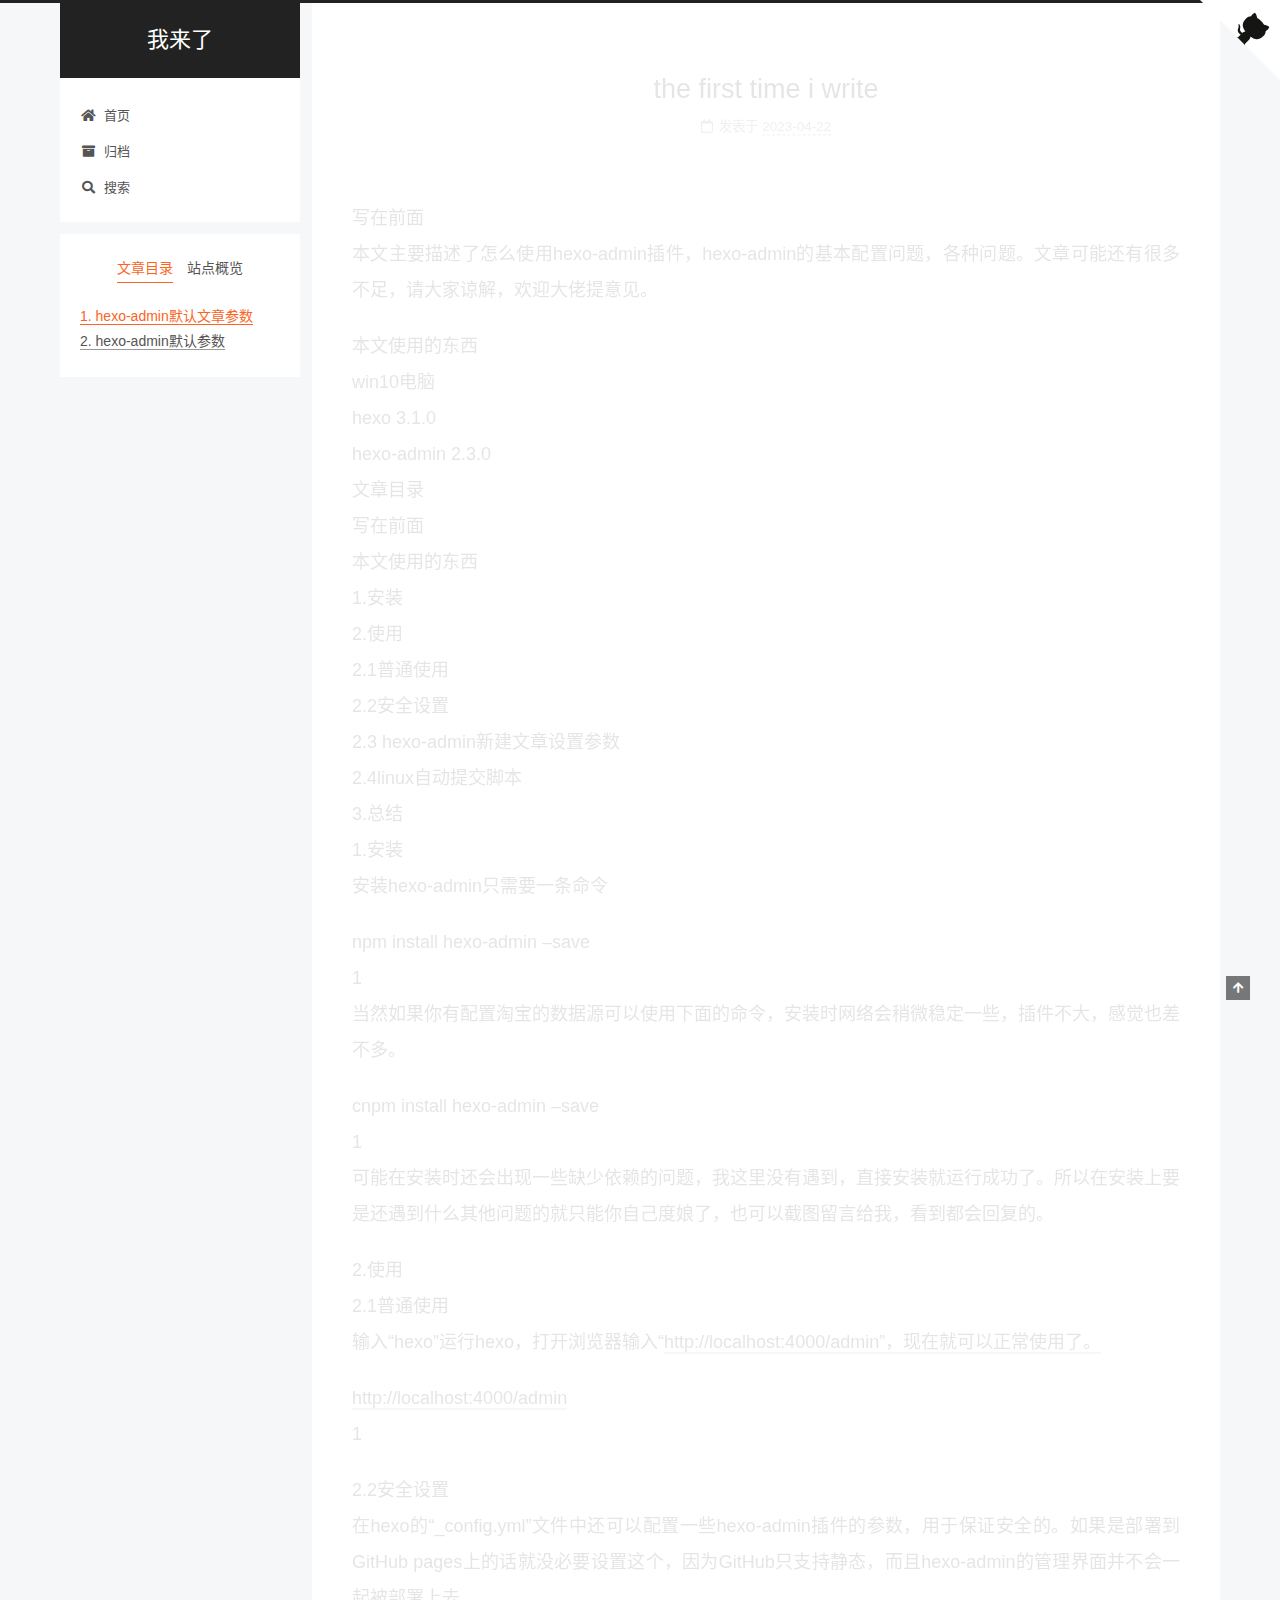
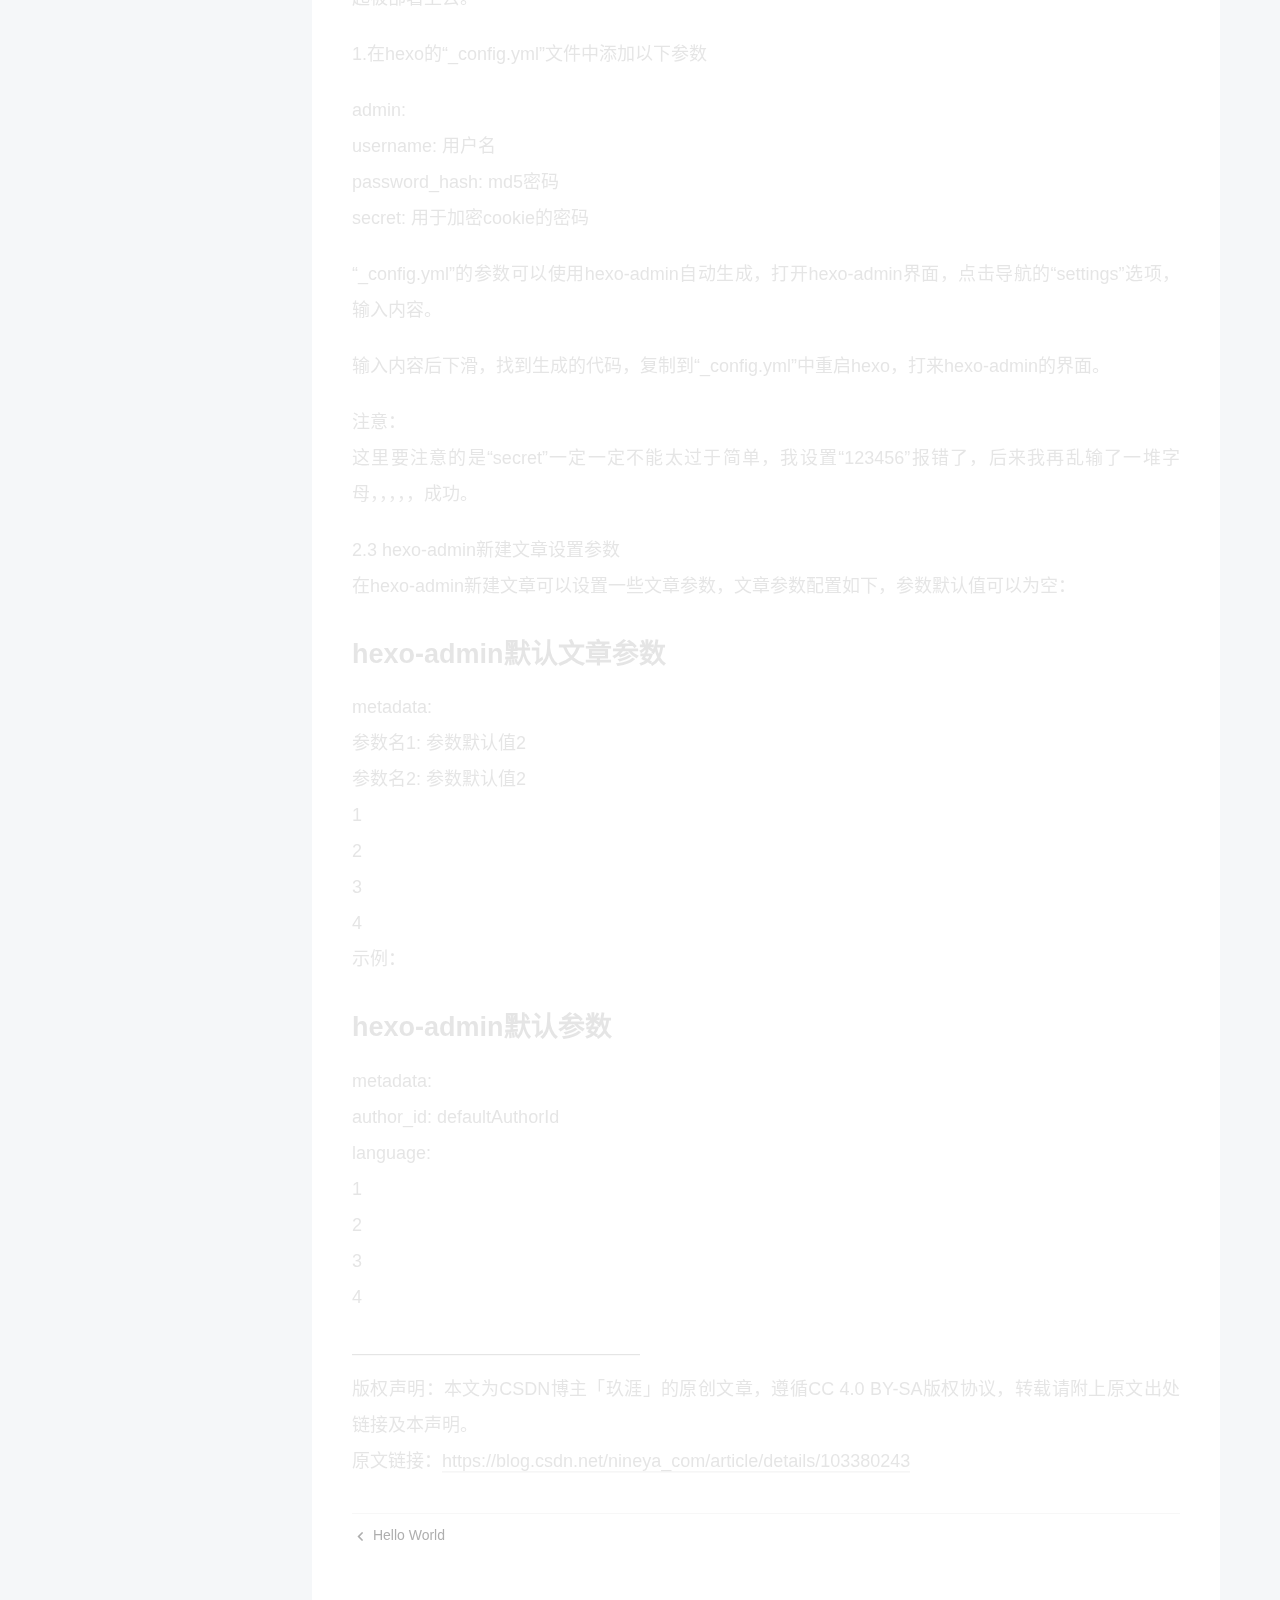
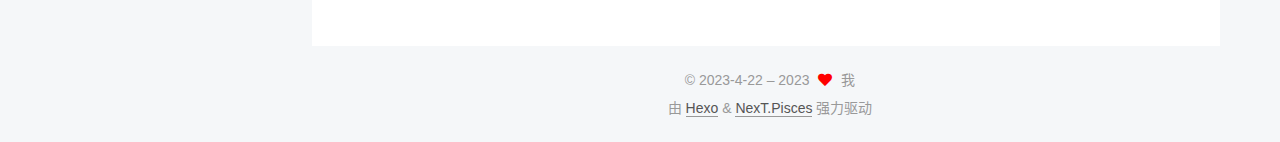
<file: 2023/04/22/the-first-time-i-write/index.html>
<!DOCTYPE html>
<html lang="zh-CN">
<head>
  <meta charset="UTF-8">
<meta name="viewport" content="width=device-width, initial-scale=1, maximum-scale=2">
<meta name="theme-color" content="#222">
<meta name="generator" content="Hexo 6.3.0">
  <link rel="apple-touch-icon" sizes="180x180" href="/images/apple-touch-icon-next.png">
  <link rel="icon" type="image/png" sizes="32x32" href="/images/favicon-32x32-next.png">
  <link rel="icon" type="image/png" sizes="16x16" href="/images/favicon-16x16-next.png">
  <link rel="mask-icon" href="/images/logo.svg" color="#222">

<link rel="stylesheet" href="/css/main.css">


<link rel="stylesheet" href="/lib/font-awesome/css/all.min.css">
  <link rel="stylesheet" href="/lib/pace/pace-theme-minimal.min.css">
  <script src="/lib/pace/pace.min.js"></script>

<script id="hexo-configurations">
    var NexT = window.NexT || {};
    var CONFIG = {"hostname":"example.com","root":"/","scheme":"Pisces","version":"7.8.0","exturl":false,"sidebar":{"position":"left","display":"post","padding":18,"offset":12,"onmobile":false},"copycode":{"enable":false,"show_result":false,"style":null},"back2top":{"enable":true,"sidebar":false,"scrollpercent":false},"bookmark":{"enable":false,"color":"#222","save":"auto"},"fancybox":false,"mediumzoom":false,"lazyload":false,"pangu":false,"comments":{"style":"tabs","active":null,"storage":true,"lazyload":false,"nav":null},"algolia":{"hits":{"per_page":10},"labels":{"input_placeholder":"Search for Posts","hits_empty":"We didn't find any results for the search: ${query}","hits_stats":"${hits} results found in ${time} ms"}},"localsearch":{"enable":true,"trigger":"auto","top_n_per_article":1,"unescape":false,"preload":false},"motion":{"enable":true,"async":false,"transition":{"post_block":"fadeIn","post_header":"slideDownIn","post_body":"slideDownIn","coll_header":"slideLeftIn","sidebar":"slideUpIn"}},"path":"search.json"};
  </script>

  <meta name="description" content="写在前面本文主要描述了怎么使用hexo-admin插件，hexo-admin的基本配置问题，各种问题。文章可能还有很多不足，请大家谅解，欢迎大佬提意见。">
<meta property="og:type" content="article">
<meta property="og:title" content="the first time i write">
<meta property="og:url" content="http://example.com/2023/04/22/the-first-time-i-write/index.html">
<meta property="og:site_name" content="我来了">
<meta property="og:description" content="写在前面本文主要描述了怎么使用hexo-admin插件，hexo-admin的基本配置问题，各种问题。文章可能还有很多不足，请大家谅解，欢迎大佬提意见。">
<meta property="og:locale" content="zh_CN">
<meta property="article:published_time" content="2023-04-21T20:43:35.000Z">
<meta property="article:modified_time" content="2023-04-22T14:10:18.056Z">
<meta property="article:author" content="我">
<meta name="twitter:card" content="summary">

<link rel="canonical" href="http://example.com/2023/04/22/the-first-time-i-write/">


<script id="page-configurations">
  // https://hexo.io/docs/variables.html
  CONFIG.page = {
    sidebar: "",
    isHome : false,
    isPost : true,
    lang   : 'zh-CN'
  };
</script>

  <title>the first time i write | 我来了</title>
  






  <noscript>
  <style>
  .use-motion .brand,
  .use-motion .menu-item,
  .sidebar-inner,
  .use-motion .post-block,
  .use-motion .pagination,
  .use-motion .comments,
  .use-motion .post-header,
  .use-motion .post-body,
  .use-motion .collection-header { opacity: initial; }

  .use-motion .site-title,
  .use-motion .site-subtitle {
    opacity: initial;
    top: initial;
  }

  .use-motion .logo-line-before i { left: initial; }
  .use-motion .logo-line-after i { right: initial; }
  </style>
</noscript>

</head>

<body itemscope itemtype="http://schema.org/WebPage">
  <div class="container use-motion">
    <div class="headband"></div>
	<a target="_blank" rel="noopener" href="https://your-url" class="github-corner" aria-label="View source on GitHub"><svg width="80" height="80" viewBox="0 0 250 250" style="fill:#fff; color:#151513; position: absolute; top: 0; border: 0; right: 0;" aria-hidden="true"><path d="M0,0 L115,115 L130,115 L142,142 L250,250 L250,0 Z"></path><path d="M128.3,109.0 C113.8,99.7 119.0,89.6 119.0,89.6 C122.0,82.7 120.5,78.6 120.5,78.6 C119.2,72.0 123.4,76.3 123.4,76.3 C127.3,80.9 125.5,87.3 125.5,87.3 C122.9,97.6 130.6,101.9 134.4,103.2" fill="currentColor" style="transform-origin: 130px 106px;" class="octo-arm"></path><path d="M115.0,115.0 C114.9,115.1 118.7,116.5 119.8,115.4 L133.7,101.6 C136.9,99.2 139.9,98.4 142.2,98.6 C133.8,88.0 127.5,74.4 143.8,58.0 C148.5,53.4 154.0,51.2 159.7,51.0 C160.3,49.4 163.2,43.6 171.4,40.1 C171.4,40.1 176.1,42.5 178.8,56.2 C183.1,58.6 187.2,61.8 190.9,65.4 C194.5,69.0 197.7,73.2 200.1,77.6 C213.8,80.2 216.3,84.9 216.3,84.9 C212.7,93.1 206.9,96.0 205.4,96.6 C205.1,102.4 203.0,107.8 198.3,112.5 C181.9,128.9 168.3,122.5 157.7,114.1 C157.9,116.9 156.7,120.9 152.7,124.9 L141.0,136.5 C139.8,137.7 141.6,141.9 141.8,141.8 Z" fill="currentColor" class="octo-body"></path></svg></a><style>.github-corner:hover .octo-arm{animation:octocat-wave 560ms ease-in-out}@keyframes octocat-wave{0%,100%{transform:rotate(0)}20%,60%{transform:rotate(-25deg)}40%,80%{transform:rotate(10deg)}}@media (max-width:500px){.github-corner:hover .octo-arm{animation:none}.github-corner .octo-arm{animation:octocat-wave 560ms ease-in-out}}</style>

    <header class="header" itemscope itemtype="http://schema.org/WPHeader">
      <div class="header-inner"><div class="site-brand-container">
  <div class="site-nav-toggle">
    <div class="toggle" aria-label="切换导航栏">
      <span class="toggle-line toggle-line-first"></span>
      <span class="toggle-line toggle-line-middle"></span>
      <span class="toggle-line toggle-line-last"></span>
    </div>
  </div>

  <div class="site-meta">

    <a href="/" class="brand" rel="start">
      <span class="logo-line-before"><i></i></span>
      <h1 class="site-title">我来了</h1>
      <span class="logo-line-after"><i></i></span>
    </a>
  </div>

  <div class="site-nav-right">
    <div class="toggle popup-trigger">
        <i class="fa fa-search fa-fw fa-lg"></i>
    </div>
  </div>
</div>




<nav class="site-nav">
  <ul id="menu" class="main-menu menu">
        <li class="menu-item menu-item-home">

    <a href="/" rel="section"><i class="fa fa-home fa-fw"></i>首页</a>

  </li>
        <li class="menu-item menu-item-archives">

    <a href="/archives/" rel="section"><i class="fa fa-archive fa-fw"></i>归档</a>

  </li>
      <li class="menu-item menu-item-search">
        <a role="button" class="popup-trigger"><i class="fa fa-search fa-fw"></i>搜索
        </a>
      </li>
  </ul>
</nav>



  <div class="search-pop-overlay">
    <div class="popup search-popup">
        <div class="search-header">
  <span class="search-icon">
    <i class="fa fa-search"></i>
  </span>
  <div class="search-input-container">
    <input autocomplete="off" autocapitalize="off"
           placeholder="搜索..." spellcheck="false"
           type="search" class="search-input">
  </div>
  <span class="popup-btn-close">
    <i class="fa fa-times-circle"></i>
  </span>
</div>
<div id="search-result">
  <div id="no-result">
    <i class="fa fa-spinner fa-pulse fa-5x fa-fw"></i>
  </div>
</div>

    </div>
  </div>

</div>
    </header>

    
  <div class="back-to-top">
    <i class="fa fa-arrow-up"></i>
    <span>0%</span>
  </div>


    <main class="main">
      <div class="main-inner">
        <div class="content-wrap">
          

          <div class="content post posts-expand">
            

    
  
  
  <article itemscope itemtype="http://schema.org/Article" class="post-block" lang="zh-CN">
    <link itemprop="mainEntityOfPage" href="http://example.com/2023/04/22/the-first-time-i-write/">

    <span hidden itemprop="author" itemscope itemtype="http://schema.org/Person">
      <meta itemprop="image" content="/images/avatar.gif">
      <meta itemprop="name" content="我">
      <meta itemprop="description" content="这个人很赖，什么都想留下">
    </span>

    <span hidden itemprop="publisher" itemscope itemtype="http://schema.org/Organization">
      <meta itemprop="name" content="我来了">
    </span>
      <header class="post-header">
        <h1 class="post-title" itemprop="name headline">
          the first time i write
        </h1>

        <div class="post-meta">
            <span class="post-meta-item">
              <span class="post-meta-item-icon">
                <i class="far fa-calendar"></i>
              </span>
              <span class="post-meta-item-text">发表于</span>
              

              <time title="创建时间：2023-04-22 04:43:35 / 修改时间：22:10:18" itemprop="dateCreated datePublished" datetime="2023-04-22T04:43:35+08:00">2023-04-22</time>
            </span>

          

        </div>
      </header>

    
    
    
    <div class="post-body" itemprop="articleBody">

      
        <p>写在前面<br>本文主要描述了怎么使用hexo-admin插件，hexo-admin的基本配置问题，各种问题。文章可能还有很多不足，请大家谅解，欢迎大佬提意见。<br> <span id="more"></span></p>
<p>本文使用的东西<br>win10电脑<br>hexo 3.1.0<br>hexo-admin 2.3.0<br>文章目录<br>写在前面<br>本文使用的东西<br>1.安装<br>2.使用<br>2.1普通使用<br>2.2安全设置<br>2.3 hexo-admin新建文章设置参数<br>2.4linux自动提交脚本<br>3.总结<br>1.安装<br>安装hexo-admin只需要一条命令</p>
<p>npm install hexo-admin –save<br>1<br>当然如果你有配置淘宝的数据源可以使用下面的命令，安装时网络会稍微稳定一些，插件不大，感觉也差不多。</p>
<p>cnpm install hexo-admin –save<br>1<br>可能在安装时还会出现一些缺少依赖的问题，我这里没有遇到，直接安装就运行成功了。所以在安装上要是还遇到什么其他问题的就只能你自己度娘了，也可以截图留言给我，看到都会回复的。</p>
<p>2.使用<br>2.1普通使用<br>输入“hexo”运行hexo，打开浏览器输入“<a target="_blank" rel="noopener" href="http://localhost:4000/admin%E2%80%9D%EF%BC%8C%E7%8E%B0%E5%9C%A8%E5%B0%B1%E5%8F%AF%E4%BB%A5%E6%AD%A3%E5%B8%B8%E4%BD%BF%E7%94%A8%E4%BA%86%E3%80%82">http://localhost:4000/admin”，现在就可以正常使用了。</a></p>
<p><a target="_blank" rel="noopener" href="http://localhost:4000/admin">http://localhost:4000/admin</a><br>1</p>
<p>2.2安全设置<br>在hexo的“_config.yml”文件中还可以配置一些hexo-admin插件的参数，用于保证安全的。如果是部署到GitHub pages上的话就没必要设置这个，因为GitHub只支持静态，而且hexo-admin的管理界面并不会一起被部署上去。</p>
<p>1.在hexo的“_config.yml”文件中添加以下参数</p>
<p>admin:<br>  username: 用户名<br>  password_hash: md5密码<br>  secret:  用于加密cookie的密码</p>
<p>“_config.yml”的参数可以使用hexo-admin自动生成，打开hexo-admin界面，点击导航的“settings”选项，输入内容。</p>
<p>输入内容后下滑，找到生成的代码，复制到“_config.yml”中重启hexo，打来hexo-admin的界面。</p>
<p>注意：<br>这里要注意的是“secret”一定一定不能太过于简单，我设置“123456”报错了，后来我再乱输了一堆字母，，，，，成功。</p>
<p>2.3 hexo-admin新建文章设置参数<br>在hexo-admin新建文章可以设置一些文章参数，文章参数配置如下，参数默认值可以为空：</p>
<h1 id="hexo-admin默认文章参数"><a href="#hexo-admin默认文章参数" class="headerlink" title="hexo-admin默认文章参数"></a>hexo-admin默认文章参数</h1><p>metadata:<br>  参数名1: 参数默认值2<br>  参数名2: 参数默认值2<br>1<br>2<br>3<br>4<br>示例：</p>
<h1 id="hexo-admin默认参数"><a href="#hexo-admin默认参数" class="headerlink" title="hexo-admin默认参数"></a>hexo-admin默认参数</h1><p>metadata:<br>  author_id: defaultAuthorId<br>  language:<br>1<br>2<br>3<br>4</p>
<p>————————————————<br>版权声明：本文为CSDN博主「玖涯」的原创文章，遵循CC 4.0 BY-SA版权协议，转载请附上原文出处链接及本声明。<br>原文链接：<a target="_blank" rel="noopener" href="https://blog.csdn.net/nineya_com/article/details/103380243">https://blog.csdn.net/nineya_com/article/details/103380243</a></p>

    </div>

    
    
    

      <footer class="post-footer">

        


        
    <div class="post-nav">
      <div class="post-nav-item">
    <a href="/2023/04/20/hello-world/" rel="prev" title="Hello World">
      <i class="fa fa-chevron-left"></i> Hello World
    </a></div>
      <div class="post-nav-item"></div>
    </div>
      </footer>
    
  </article>
  
  
  



          </div>
          
    
  <div class="comments">
    <div id="lv-container" data-id="city" data-uid="MTAyMC81ODM4OS8zNDg1Mg=="></div>
  </div>
  

<script>
  window.addEventListener('tabs:register', () => {
    let { activeClass } = CONFIG.comments;
    if (CONFIG.comments.storage) {
      activeClass = localStorage.getItem('comments_active') || activeClass;
    }
    if (activeClass) {
      let activeTab = document.querySelector(`a[href="#comment-${activeClass}"]`);
      if (activeTab) {
        activeTab.click();
      }
    }
  });
  if (CONFIG.comments.storage) {
    window.addEventListener('tabs:click', event => {
      if (!event.target.matches('.tabs-comment .tab-content .tab-pane')) return;
      let commentClass = event.target.classList[1];
      localStorage.setItem('comments_active', commentClass);
    });
  }
</script>

        </div>
          
  
  <div class="toggle sidebar-toggle">
    <span class="toggle-line toggle-line-first"></span>
    <span class="toggle-line toggle-line-middle"></span>
    <span class="toggle-line toggle-line-last"></span>
  </div>

  <aside class="sidebar">
    <div class="sidebar-inner">

      <ul class="sidebar-nav motion-element">
        <li class="sidebar-nav-toc">
          文章目录
        </li>
        <li class="sidebar-nav-overview">
          站点概览
        </li>
      </ul>

      <!--noindex-->
      <div class="post-toc-wrap sidebar-panel">
          <div class="post-toc motion-element"><ol class="nav"><li class="nav-item nav-level-1"><a class="nav-link" href="#hexo-admin%E9%BB%98%E8%AE%A4%E6%96%87%E7%AB%A0%E5%8F%82%E6%95%B0"><span class="nav-number">1.</span> <span class="nav-text">hexo-admin默认文章参数</span></a></li><li class="nav-item nav-level-1"><a class="nav-link" href="#hexo-admin%E9%BB%98%E8%AE%A4%E5%8F%82%E6%95%B0"><span class="nav-number">2.</span> <span class="nav-text">hexo-admin默认参数</span></a></li></ol></div>
      </div>
      <!--/noindex-->

      <div class="site-overview-wrap sidebar-panel">
        <div class="site-author motion-element" itemprop="author" itemscope itemtype="http://schema.org/Person">
  <p class="site-author-name" itemprop="name">我</p>
  <div class="site-description" itemprop="description">这个人很赖，什么都想留下</div>
</div>
<div class="site-state-wrap motion-element">
  <nav class="site-state">
      <div class="site-state-item site-state-posts">
          <a href="/archives/">
        
          <span class="site-state-item-count">2</span>
          <span class="site-state-item-name">日志</span>
        </a>
      </div>
  </nav>
</div>
  <div class="links-of-author motion-element">
      <span class="links-of-author-item">
        <a href="mailto:yourname@gmail.com" title="E-Mail → mailto:yourname@gmail.com" rel="noopener" target="_blank"><i class="fa fa-envelope fa-fw"></i>E-Mail</a>
      </span>
      <span class="links-of-author-item">
        <a href="https://weibo.com/yourname" title="Weibo → https:&#x2F;&#x2F;weibo.com&#x2F;yourname" rel="noopener" target="_blank"><i class="fab fa-weibo fa-fw"></i>Weibo</a>
      </span>
      <span class="links-of-author-item">
        <a href="https://plus.google.com/yourname" title="Google → https:&#x2F;&#x2F;plus.google.com&#x2F;yourname" rel="noopener" target="_blank"><i class="fab fa-google fa-fw"></i>Google</a>
      </span>
      <span class="links-of-author-item">
        <a href="https://twitter.com/yourname" title="Twitter → https:&#x2F;&#x2F;twitter.com&#x2F;yourname" rel="noopener" target="_blank"><i class="fab fa-twitter fa-fw"></i>Twitter</a>
      </span>
      <span class="links-of-author-item">
        <a href="https://youtube.com/yourname" title="YouTube → https:&#x2F;&#x2F;youtube.com&#x2F;yourname" rel="noopener" target="_blank"><i class="fab fa-youtube fa-fw"></i>YouTube</a>
      </span>
  </div>
  <div class="cc-license motion-element" itemprop="license">
    <a href="https://creativecommons.org/licenses/by-nc-sa/4.0/" class="cc-opacity" rel="noopener" target="_blank"><img src="/images/cc-by-nc-sa.svg" alt="Creative Commons"></a>
  </div>


  <div class="links-of-blogroll motion-element">
    <div class="links-of-blogroll-title"><i class="fa fa-link fa-fw"></i>
      Links
    </div>
    <ul class="links-of-blogroll-list">
        <li class="links-of-blogroll-item">
          <a href="/%E5%86%99" title="写">0</a>
        </li>
        <li class="links-of-blogroll-item">
          <a href="/%E4%B8%AA" title="个">1</a>
        </li>
        <li class="links-of-blogroll-item">
          <a href="/%E9%93%BE" title="链">2</a>
        </li>
        <li class="links-of-blogroll-item">
          <a href="/%E6%8E%A5" title="接">3</a>
        </li>
        <li class="links-of-blogroll-item">
          <a href="/%EF%BC%9A" title="：">4</a>
        </li>
        <li class="links-of-blogroll-item">
          <a href="/h" title="h">5</a>
        </li>
        <li class="links-of-blogroll-item">
          <a href="/t" title="t">6</a>
        </li>
        <li class="links-of-blogroll-item">
          <a href="/t" title="t">7</a>
        </li>
        <li class="links-of-blogroll-item">
          <a href="/p" title="p">8</a>
        </li>
        <li class="links-of-blogroll-item">
          <a href="/s" title="s">9</a>
        </li>
        <li class="links-of-blogroll-item">
          <a href="/:" title=":">10</a>
        </li>
        <li class="links-of-blogroll-item">
          <a href="/" title="&#x2F;">11</a>
        </li>
        <li class="links-of-blogroll-item">
          <a href="/" title="&#x2F;">12</a>
        </li>
        <li class="links-of-blogroll-item">
          <a href="/b" title="b">13</a>
        </li>
        <li class="links-of-blogroll-item">
          <a href="/a" title="a">14</a>
        </li>
        <li class="links-of-blogroll-item">
          <a href="/i" title="i">15</a>
        </li>
        <li class="links-of-blogroll-item">
          <a href="/d" title="d">16</a>
        </li>
        <li class="links-of-blogroll-item">
          <a href="/u" title="u">17</a>
        </li>
        <li class="links-of-blogroll-item">
          <a href="/." title=".">18</a>
        </li>
        <li class="links-of-blogroll-item">
          <a href="/c" title="c">19</a>
        </li>
        <li class="links-of-blogroll-item">
          <a href="/o" title="o">20</a>
        </li>
        <li class="links-of-blogroll-item">
          <a href="/m" title="m">21</a>
        </li>
    </ul>
  </div>

      </div>

    </div>
  </aside>
  <div id="sidebar-dimmer"></div>


      </div>
    </main>

    <footer class="footer">
      <div class="footer-inner">
        

        

<div class="copyright">
  
  &copy; 2023-4-22 – 
  <span itemprop="copyrightYear">2023</span>
  <span class="with-love">
    <i class="fa fa-heart"></i>
  </span>
  <span class="author" itemprop="copyrightHolder">我</span>
</div>
  <div class="powered-by">由 <a href="https://hexo.io/" class="theme-link" rel="noopener" target="_blank">Hexo</a> & <a href="https://pisces.theme-next.org/" class="theme-link" rel="noopener" target="_blank">NexT.Pisces</a> 强力驱动
  </div>

        








      </div>
    </footer>
  </div>

  
  <script src="/lib/anime.min.js"></script>
  <script src="/lib/velocity/velocity.min.js"></script>
  <script src="/lib/velocity/velocity.ui.min.js"></script>

<script src="/js/utils.js"></script>

<script src="/js/motion.js"></script>


<script src="/js/schemes/pisces.js"></script>


<script src="/js/next-boot.js"></script>




  




  
<script src="/js/local-search.js"></script>













  

  

<script>
NexT.utils.loadComments(document.querySelector('#lv-container'), () => {
  window.livereOptions = {
    refer: location.pathname.replace(CONFIG.root, '').replace('index.html', '')
  };
  (function(d, s) {
    var j, e = d.getElementsByTagName(s)[0];
    if (typeof LivereTower === 'function') { return; }
    j = d.createElement(s);
    j.src = 'https://cdn-city.livere.com/js/embed.dist.js';
    j.async = true;
    e.parentNode.insertBefore(j, e);
  })(document, 'script');
});
</script>

</body>
</html>
</file>
<file: css/main.css>
:root {
  --body-bg-color: #f5f7f9;
  --content-bg-color: #fff;
  --card-bg-color: #f5f5f5;
  --text-color: #555;
  --blockquote-color: #666;
  --link-color: #555;
  --link-hover-color: #222;
  --brand-color: #fff;
  --brand-hover-color: #fff;
  --table-row-odd-bg-color: #f9f9f9;
  --table-row-hover-bg-color: #f5f5f5;
  --menu-item-bg-color: #f5f5f5;
  --btn-default-bg: #fff;
  --btn-default-color: #555;
  --btn-default-border-color: #555;
  --btn-default-hover-bg: #222;
  --btn-default-hover-color: #fff;
  --btn-default-hover-border-color: #222;
}
html {
  line-height: 1.15; /* 1 */
  -webkit-text-size-adjust: 100%; /* 2 */
}
body {
  margin: 0;
}
main {
  display: block;
}
h1 {
  font-size: 2em;
  margin: 0.67em 0;
}
hr {
  box-sizing: content-box; /* 1 */
  height: 0; /* 1 */
  overflow: visible; /* 2 */
}
pre {
  font-family: monospace, monospace; /* 1 */
  font-size: 1em; /* 2 */
}
a {
  background: transparent;
}
abbr[title] {
  border-bottom: none; /* 1 */
  text-decoration: underline; /* 2 */
  text-decoration: underline dotted; /* 2 */
}
b,
strong {
  font-weight: bolder;
}
code,
kbd,
samp {
  font-family: monospace, monospace; /* 1 */
  font-size: 1em; /* 2 */
}
small {
  font-size: 80%;
}
sub,
sup {
  font-size: 75%;
  line-height: 0;
  position: relative;
  vertical-align: baseline;
}
sub {
  bottom: -0.25em;
}
sup {
  top: -0.5em;
}
img {
  border-style: none;
}
button,
input,
optgroup,
select,
textarea {
  font-family: inherit; /* 1 */
  font-size: 100%; /* 1 */
  line-height: 1.15; /* 1 */
  margin: 0; /* 2 */
}
button,
input {
/* 1 */
  overflow: visible;
}
button,
select {
/* 1 */
  text-transform: none;
}
button,
[type='button'],
[type='reset'],
[type='submit'] {
  -webkit-appearance: button;
}
button::-moz-focus-inner,
[type='button']::-moz-focus-inner,
[type='reset']::-moz-focus-inner,
[type='submit']::-moz-focus-inner {
  border-style: none;
  padding: 0;
}
button:-moz-focusring,
[type='button']:-moz-focusring,
[type='reset']:-moz-focusring,
[type='submit']:-moz-focusring {
  outline: 1px dotted ButtonText;
}
fieldset {
  padding: 0.35em 0.75em 0.625em;
}
legend {
  box-sizing: border-box; /* 1 */
  color: inherit; /* 2 */
  display: table; /* 1 */
  max-width: 100%; /* 1 */
  padding: 0; /* 3 */
  white-space: normal; /* 1 */
}
progress {
  vertical-align: baseline;
}
textarea {
  overflow: auto;
}
[type='checkbox'],
[type='radio'] {
  box-sizing: border-box; /* 1 */
  padding: 0; /* 2 */
}
[type='number']::-webkit-inner-spin-button,
[type='number']::-webkit-outer-spin-button {
  height: auto;
}
[type='search'] {
  outline-offset: -2px; /* 2 */
  -webkit-appearance: textfield; /* 1 */
}
[type='search']::-webkit-search-decoration {
  -webkit-appearance: none;
}
::-webkit-file-upload-button {
  font: inherit; /* 2 */
  -webkit-appearance: button; /* 1 */
}
details {
  display: block;
}
summary {
  display: list-item;
}
template {
  display: none;
}
[hidden] {
  display: none;
}
::selection {
  background: #262a30;
  color: #eee;
}
html,
body {
  height: 100%;
}
body {
  background: var(--body-bg-color);
  color: var(--text-color);
  font-family: 'Lato', "PingFang SC", "Microsoft YaHei", sans-serif;
  font-size: 1em;
  line-height: 2;
}
@media (max-width: 991px) {
  body {
    padding-left: 0 !important;
    padding-right: 0 !important;
  }
}
h1,
h2,
h3,
h4,
h5,
h6 {
  font-family: 'Lato', "PingFang SC", "Microsoft YaHei", sans-serif;
  font-weight: bold;
  line-height: 1.5;
  margin: 20px 0 15px;
}
h1 {
  font-size: 1.5em;
}
h2 {
  font-size: 1.375em;
}
h3 {
  font-size: 1.25em;
}
h4 {
  font-size: 1.125em;
}
h5 {
  font-size: 1em;
}
h6 {
  font-size: 0.875em;
}
p {
  margin: 0 0 20px 0;
}
a,
span.exturl {
  border-bottom: 1px solid #999;
  color: var(--link-color);
  outline: 0;
  text-decoration: none;
  overflow-wrap: break-word;
  word-wrap: break-word;
  cursor: pointer;
}
a:hover,
span.exturl:hover {
  border-bottom-color: var(--link-hover-color);
  color: var(--link-hover-color);
}
iframe,
img,
video {
  display: block;
  margin-left: auto;
  margin-right: auto;
  max-width: 100%;
}
hr {
  background-image: repeating-linear-gradient(-45deg, #ddd, #ddd 4px, transparent 4px, transparent 8px);
  border: 0;
  height: 3px;
  margin: 40px 0;
}
blockquote {
  border-left: 4px solid #ddd;
  color: var(--blockquote-color);
  margin: 0;
  padding: 0 15px;
}
blockquote cite::before {
  content: '-';
  padding: 0 5px;
}
dt {
  font-weight: bold;
}
dd {
  margin: 0;
  padding: 0;
}
kbd {
  background-color: #f5f5f5;
  background-image: linear-gradient(#eee, #fff, #eee);
  border: 1px solid #ccc;
  border-radius: 0.2em;
  box-shadow: 0.1em 0.1em 0.2em rgba(0,0,0,0.1);
  color: #555;
  font-family: inherit;
  padding: 0.1em 0.3em;
  white-space: nowrap;
}
.table-container {
  overflow: auto;
}
table {
  border-collapse: collapse;
  border-spacing: 0;
  font-size: 0.875em;
  margin: 0 0 20px 0;
  width: 100%;
}
tbody tr:nth-of-type(odd) {
  background: var(--table-row-odd-bg-color);
}
tbody tr:hover {
  background: var(--table-row-hover-bg-color);
}
caption,
th,
td {
  font-weight: normal;
  padding: 8px;
  vertical-align: middle;
}
th,
td {
  border: 1px solid #ddd;
  border-bottom: 3px solid #ddd;
}
th {
  font-weight: 700;
  padding-bottom: 10px;
}
td {
  border-bottom-width: 1px;
}
.btn {
  background: var(--btn-default-bg);
  border: 2px solid var(--btn-default-border-color);
  border-radius: 2px;
  color: var(--btn-default-color);
  display: inline-block;
  font-size: 0.875em;
  line-height: 2;
  padding: 0 20px;
  text-decoration: none;
  transition-property: background-color;
  transition-delay: 0s;
  transition-duration: 0.2s;
  transition-timing-function: ease-in-out;
}
.btn:hover {
  background: var(--btn-default-hover-bg);
  border-color: var(--btn-default-hover-border-color);
  color: var(--btn-default-hover-color);
}
.btn + .btn {
  margin: 0 0 8px 8px;
}
.btn .fa-fw {
  text-align: left;
  width: 1.285714285714286em;
}
.toggle {
  line-height: 0;
}
.toggle .toggle-line {
  background: #fff;
  display: inline-block;
  height: 2px;
  left: 0;
  position: relative;
  top: 0;
  transition: all 0.4s;
  vertical-align: top;
  width: 100%;
}
.toggle .toggle-line:not(:first-child) {
  margin-top: 3px;
}
.toggle.toggle-arrow .toggle-line-first {
  left: 50%;
  top: 2px;
  transform: rotate(45deg);
  width: 50%;
}
.toggle.toggle-arrow .toggle-line-middle {
  left: 2px;
  width: 90%;
}
.toggle.toggle-arrow .toggle-line-last {
  left: 50%;
  top: -2px;
  transform: rotate(-45deg);
  width: 50%;
}
.toggle.toggle-close .toggle-line-first {
  transform: rotate(-45deg);
  top: 5px;
}
.toggle.toggle-close .toggle-line-middle {
  opacity: 0;
}
.toggle.toggle-close .toggle-line-last {
  transform: rotate(45deg);
  top: -5px;
}
.highlight,
pre {
  background: #f7f7f7;
  color: #4d4d4c;
  line-height: 1.6;
  margin: 0 auto 20px;
}
pre,
code {
  font-family: consolas, Menlo, monospace, "PingFang SC", "Microsoft YaHei";
}
code {
  background: #eee;
  border-radius: 3px;
  color: #555;
  padding: 2px 4px;
  overflow-wrap: break-word;
  word-wrap: break-word;
}
.highlight *::selection {
  background: #d6d6d6;
}
.highlight pre {
  border: 0;
  margin: 0;
  padding: 10px 0;
}
.highlight table {
  border: 0;
  margin: 0;
  width: auto;
}
.highlight td {
  border: 0;
  padding: 0;
}
.highlight figcaption {
  background: #eff2f3;
  color: #4d4d4c;
  display: flex;
  font-size: 0.875em;
  justify-content: space-between;
  line-height: 1.2;
  padding: 0.5em;
}
.highlight figcaption a {
  color: #4d4d4c;
}
.highlight figcaption a:hover {
  border-bottom-color: #4d4d4c;
}
.highlight .gutter {
  -moz-user-select: none;
  -ms-user-select: none;
  -webkit-user-select: none;
  user-select: none;
}
.highlight .gutter pre {
  background: #eff2f3;
  color: #869194;
  padding-left: 10px;
  padding-right: 10px;
  text-align: right;
}
.highlight .code pre {
  background: #f7f7f7;
  padding-left: 10px;
  width: 100%;
}
.gist table {
  width: auto;
}
.gist table td {
  border: 0;
}
pre {
  overflow: auto;
  padding: 10px;
}
pre code {
  background: none;
  color: #4d4d4c;
  font-size: 0.875em;
  padding: 0;
  text-shadow: none;
}
pre .deletion {
  background: #fdd;
}
pre .addition {
  background: #dfd;
}
pre .meta {
  color: #eab700;
  -moz-user-select: none;
  -ms-user-select: none;
  -webkit-user-select: none;
  user-select: none;
}
pre .comment {
  color: #8e908c;
}
pre .variable,
pre .attribute,
pre .tag,
pre .name,
pre .regexp,
pre .ruby .constant,
pre .xml .tag .title,
pre .xml .pi,
pre .xml .doctype,
pre .html .doctype,
pre .css .id,
pre .css .class,
pre .css .pseudo {
  color: #c82829;
}
pre .number,
pre .preprocessor,
pre .built_in,
pre .builtin-name,
pre .literal,
pre .params,
pre .constant,
pre .command {
  color: #f5871f;
}
pre .ruby .class .title,
pre .css .rules .attribute,
pre .string,
pre .symbol,
pre .value,
pre .inheritance,
pre .header,
pre .ruby .symbol,
pre .xml .cdata,
pre .special,
pre .formula {
  color: #718c00;
}
pre .title,
pre .css .hexcolor {
  color: #3e999f;
}
pre .function,
pre .python .decorator,
pre .python .title,
pre .ruby .function .title,
pre .ruby .title .keyword,
pre .perl .sub,
pre .javascript .title,
pre .coffeescript .title {
  color: #4271ae;
}
pre .keyword,
pre .javascript .function {
  color: #8959a8;
}
.blockquote-center {
  border-left: none;
  margin: 40px 0;
  padding: 0;
  position: relative;
  text-align: center;
}
.blockquote-center .fa {
  display: block;
  opacity: 0.6;
  position: absolute;
  width: 100%;
}
.blockquote-center .fa-quote-left {
  border-top: 1px solid #ccc;
  text-align: left;
  top: -20px;
}
.blockquote-center .fa-quote-right {
  border-bottom: 1px solid #ccc;
  text-align: right;
  bottom: -20px;
}
.blockquote-center p,
.blockquote-center div {
  text-align: center;
}
.post-body .group-picture img {
  margin: 0 auto;
  padding: 0 3px;
}
.group-picture-row {
  margin-bottom: 6px;
  overflow: hidden;
}
.group-picture-column {
  float: left;
  margin-bottom: 10px;
}
.post-body .label {
  color: #555;
  display: inline;
  padding: 0 2px;
}
.post-body .label.default {
  background: #f0f0f0;
}
.post-body .label.primary {
  background: #efe6f7;
}
.post-body .label.info {
  background: #e5f2f8;
}
.post-body .label.success {
  background: #e7f4e9;
}
.post-body .label.warning {
  background: #fcf6e1;
}
.post-body .label.danger {
  background: #fae8eb;
}
.post-body .tabs {
  margin-bottom: 20px;
}
.post-body .tabs,
.tabs-comment {
  display: block;
  padding-top: 10px;
  position: relative;
}
.post-body .tabs ul.nav-tabs,
.tabs-comment ul.nav-tabs {
  display: flex;
  flex-wrap: wrap;
  margin: 0;
  margin-bottom: -1px;
  padding: 0;
}
@media (max-width: 413px) {
  .post-body .tabs ul.nav-tabs,
  .tabs-comment ul.nav-tabs {
    display: block;
    margin-bottom: 5px;
  }
}
.post-body .tabs ul.nav-tabs li.tab,
.tabs-comment ul.nav-tabs li.tab {
  border-bottom: 1px solid #ddd;
  border-left: 1px solid transparent;
  border-right: 1px solid transparent;
  border-top: 3px solid transparent;
  flex-grow: 1;
  list-style-type: none;
  border-radius: 0 0 0 0;
}
@media (max-width: 413px) {
  .post-body .tabs ul.nav-tabs li.tab,
  .tabs-comment ul.nav-tabs li.tab {
    border-bottom: 1px solid transparent;
    border-left: 3px solid transparent;
    border-right: 1px solid transparent;
    border-top: 1px solid transparent;
  }
}
@media (max-width: 413px) {
  .post-body .tabs ul.nav-tabs li.tab,
  .tabs-comment ul.nav-tabs li.tab {
    border-radius: 0;
  }
}
.post-body .tabs ul.nav-tabs li.tab a,
.tabs-comment ul.nav-tabs li.tab a {
  border-bottom: initial;
  display: block;
  line-height: 1.8;
  outline: 0;
  padding: 0.25em 0.75em;
  text-align: center;
  transition-delay: 0s;
  transition-duration: 0.2s;
  transition-timing-function: ease-out;
}
.post-body .tabs ul.nav-tabs li.tab a i,
.tabs-comment ul.nav-tabs li.tab a i {
  width: 1.285714285714286em;
}
.post-body .tabs ul.nav-tabs li.tab.active,
.tabs-comment ul.nav-tabs li.tab.active {
  border-bottom: 1px solid transparent;
  border-left: 1px solid #ddd;
  border-right: 1px solid #ddd;
  border-top: 3px solid #fc6423;
}
@media (max-width: 413px) {
  .post-body .tabs ul.nav-tabs li.tab.active,
  .tabs-comment ul.nav-tabs li.tab.active {
    border-bottom: 1px solid #ddd;
    border-left: 3px solid #fc6423;
    border-right: 1px solid #ddd;
    border-top: 1px solid #ddd;
  }
}
.post-body .tabs ul.nav-tabs li.tab.active a,
.tabs-comment ul.nav-tabs li.tab.active a {
  color: var(--link-color);
  cursor: default;
}
.post-body .tabs .tab-content .tab-pane,
.tabs-comment .tab-content .tab-pane {
  border: 1px solid #ddd;
  border-top: 0;
  padding: 20px 20px 0 20px;
  border-radius: 0;
}
.post-body .tabs .tab-content .tab-pane:not(.active),
.tabs-comment .tab-content .tab-pane:not(.active) {
  display: none;
}
.post-body .tabs .tab-content .tab-pane.active,
.tabs-comment .tab-content .tab-pane.active {
  display: block;
}
.post-body .tabs .tab-content .tab-pane.active:nth-of-type(1),
.tabs-comment .tab-content .tab-pane.active:nth-of-type(1) {
  border-radius: 0 0 0 0;
}
@media (max-width: 413px) {
  .post-body .tabs .tab-content .tab-pane.active:nth-of-type(1),
  .tabs-comment .tab-content .tab-pane.active:nth-of-type(1) {
    border-radius: 0;
  }
}
.post-body .note {
  border-radius: 3px;
  margin-bottom: 20px;
  padding: 1em;
  position: relative;
  border: 1px solid #eee;
  border-left-width: 5px;
}
.post-body .note h2,
.post-body .note h3,
.post-body .note h4,
.post-body .note h5,
.post-body .note h6 {
  margin-top: 0;
  border-bottom: initial;
  margin-bottom: 0;
  padding-top: 0;
}
.post-body .note p:first-child,
.post-body .note ul:first-child,
.post-body .note ol:first-child,
.post-body .note table:first-child,
.post-body .note pre:first-child,
.post-body .note blockquote:first-child,
.post-body .note img:first-child {
  margin-top: 0;
}
.post-body .note p:last-child,
.post-body .note ul:last-child,
.post-body .note ol:last-child,
.post-body .note table:last-child,
.post-body .note pre:last-child,
.post-body .note blockquote:last-child,
.post-body .note img:last-child {
  margin-bottom: 0;
}
.post-body .note.default {
  border-left-color: #777;
}
.post-body .note.default h2,
.post-body .note.default h3,
.post-body .note.default h4,
.post-body .note.default h5,
.post-body .note.default h6 {
  color: #777;
}
.post-body .note.primary {
  border-left-color: #6f42c1;
}
.post-body .note.primary h2,
.post-body .note.primary h3,
.post-body .note.primary h4,
.post-body .note.primary h5,
.post-body .note.primary h6 {
  color: #6f42c1;
}
.post-body .note.info {
  border-left-color: #428bca;
}
.post-body .note.info h2,
.post-body .note.info h3,
.post-body .note.info h4,
.post-body .note.info h5,
.post-body .note.info h6 {
  color: #428bca;
}
.post-body .note.success {
  border-left-color: #5cb85c;
}
.post-body .note.success h2,
.post-body .note.success h3,
.post-body .note.success h4,
.post-body .note.success h5,
.post-body .note.success h6 {
  color: #5cb85c;
}
.post-body .note.warning {
  border-left-color: #f0ad4e;
}
.post-body .note.warning h2,
.post-body .note.warning h3,
.post-body .note.warning h4,
.post-body .note.warning h5,
.post-body .note.warning h6 {
  color: #f0ad4e;
}
.post-body .note.danger {
  border-left-color: #d9534f;
}
.post-body .note.danger h2,
.post-body .note.danger h3,
.post-body .note.danger h4,
.post-body .note.danger h5,
.post-body .note.danger h6 {
  color: #d9534f;
}
.pagination .prev,
.pagination .next,
.pagination .page-number,
.pagination .space {
  display: inline-block;
  margin: 0 10px;
  padding: 0 11px;
  position: relative;
  top: -1px;
}
@media (max-width: 767px) {
  .pagination .prev,
  .pagination .next,
  .pagination .page-number,
  .pagination .space {
    margin: 0 5px;
  }
}
.pagination {
  border-top: 1px solid #eee;
  margin: 120px 0 0;
  text-align: center;
}
.pagination .prev,
.pagination .next,
.pagination .page-number {
  border-bottom: 0;
  border-top: 1px solid #eee;
  transition-property: border-color;
  transition-delay: 0s;
  transition-duration: 0.2s;
  transition-timing-function: ease-in-out;
}
.pagination .prev:hover,
.pagination .next:hover,
.pagination .page-number:hover {
  border-top-color: #222;
}
.pagination .space {
  margin: 0;
  padding: 0;
}
.pagination .prev {
  margin-left: 0;
}
.pagination .next {
  margin-right: 0;
}
.pagination .page-number.current {
  background: #ccc;
  border-top-color: #ccc;
  color: #fff;
}
@media (max-width: 767px) {
  .pagination {
    border-top: none;
  }
  .pagination .prev,
  .pagination .next,
  .pagination .page-number {
    border-bottom: 1px solid #eee;
    border-top: 0;
    margin-bottom: 10px;
    padding: 0 10px;
  }
  .pagination .prev:hover,
  .pagination .next:hover,
  .pagination .page-number:hover {
    border-bottom-color: #222;
  }
}
.comments {
  margin-top: 60px;
  overflow: hidden;
}
.comment-button-group {
  display: flex;
  flex-wrap: wrap-reverse;
  justify-content: center;
  margin: 1em 0;
}
.comment-button-group .comment-button {
  margin: 0.1em 0.2em;
}
.comment-button-group .comment-button.active {
  background: var(--btn-default-hover-bg);
  border-color: var(--btn-default-hover-border-color);
  color: var(--btn-default-hover-color);
}
.comment-position {
  display: none;
}
.comment-position.active {
  display: block;
}
.tabs-comment {
  background: var(--content-bg-color);
  margin-top: 4em;
  padding-top: 0;
}
.tabs-comment .comments {
  border: 0;
  box-shadow: none;
  margin-top: 0;
  padding-top: 0;
}
.container {
  min-height: 100%;
  position: relative;
}
.main-inner {
  margin: 0 auto;
  width: calc(100% - 20px);
}
@media (min-width: 1200px) {
  .main-inner {
    width: 1160px;
  }
}
@media (min-width: 1600px) {
  .main-inner {
    width: 73%;
  }
}
@media (max-width: 767px) {
  .content-wrap {
    padding: 0 20px;
  }
}
.header {
  background: transparent;
}
.header-inner {
  margin: 0 auto;
  width: calc(100% - 20px);
}
@media (min-width: 1200px) {
  .header-inner {
    width: 1160px;
  }
}
@media (min-width: 1600px) {
  .header-inner {
    width: 73%;
  }
}
.site-brand-container {
  display: flex;
  flex-shrink: 0;
  padding: 0 10px;
}
.headband {
  background: #222;
  height: 3px;
}
.site-meta {
  flex-grow: 1;
  text-align: center;
}
@media (max-width: 767px) {
  .site-meta {
    text-align: center;
  }
}
.brand {
  border-bottom: none;
  color: var(--brand-color);
  display: inline-block;
  line-height: 1.375em;
  padding: 0 40px;
  position: relative;
}
.brand:hover {
  color: var(--brand-hover-color);
}
.site-title {
  font-family: 'Lato', "PingFang SC", "Microsoft YaHei", sans-serif;
  font-size: 1.375em;
  font-weight: normal;
  margin: 0;
}
.site-subtitle {
  color: #ddd;
  font-size: 0.8125em;
  margin: 10px 0;
}
.use-motion .brand {
  opacity: 0;
}
.use-motion .site-title,
.use-motion .site-subtitle,
.use-motion .custom-logo-image {
  opacity: 0;
  position: relative;
  top: -10px;
}
.site-nav-toggle,
.site-nav-right {
  display: none;
}
@media (max-width: 767px) {
  .site-nav-toggle,
  .site-nav-right {
    display: flex;
    flex-direction: column;
    justify-content: center;
  }
}
.site-nav-toggle .toggle,
.site-nav-right .toggle {
  color: var(--text-color);
  padding: 10px;
  width: 22px;
}
.site-nav-toggle .toggle .toggle-line,
.site-nav-right .toggle .toggle-line {
  background: var(--text-color);
  border-radius: 1px;
}
.site-nav {
  display: block;
}
@media (max-width: 767px) {
  .site-nav {
    clear: both;
    display: none;
  }
}
.site-nav.site-nav-on {
  display: block;
}
.menu {
  margin-top: 20px;
  padding-left: 0;
  text-align: center;
}
.menu-item {
  display: inline-block;
  list-style: none;
  margin: 0 10px;
}
@media (max-width: 767px) {
  .menu-item {
    display: block;
    margin-top: 10px;
  }
  .menu-item.menu-item-search {
    display: none;
  }
}
.menu-item a,
.menu-item span.exturl {
  border-bottom: 0;
  display: block;
  font-size: 0.8125em;
  transition-property: border-color;
  transition-delay: 0s;
  transition-duration: 0.2s;
  transition-timing-function: ease-in-out;
}
@media (hover: none) {
  .menu-item a:hover,
  .menu-item span.exturl:hover {
    border-bottom-color: transparent !important;
  }
}
.menu-item .fa,
.menu-item .fab,
.menu-item .far,
.menu-item .fas {
  margin-right: 8px;
}
.menu-item .badge {
  display: inline-block;
  font-weight: bold;
  line-height: 1;
  margin-left: 0.35em;
  margin-top: 0.35em;
  text-align: center;
  white-space: nowrap;
}
@media (max-width: 767px) {
  .menu-item .badge {
    float: right;
    margin-left: 0;
  }
}
.menu-item-active a,
.menu .menu-item a:hover,
.menu .menu-item span.exturl:hover {
  background: var(--menu-item-bg-color);
}
.use-motion .menu-item {
  opacity: 0;
}
.sidebar {
  background: #222;
  bottom: 0;
  box-shadow: inset 0 2px 6px #000;
  position: fixed;
  top: 0;
}
@media (max-width: 991px) {
  .sidebar {
    display: none;
  }
}
.sidebar-inner {
  color: #999;
  padding: 18px 10px;
  text-align: center;
}
.cc-license {
  margin-top: 10px;
  text-align: center;
}
.cc-license .cc-opacity {
  border-bottom: none;
  opacity: 0.7;
}
.cc-license .cc-opacity:hover {
  opacity: 0.9;
}
.cc-license img {
  display: inline-block;
}
.site-author-image {
  border: 1px solid #eee;
  display: block;
  margin: 0 auto;
  max-width: 120px;
  padding: 2px;
}
.site-author-name {
  color: var(--text-color);
  font-weight: 600;
  margin: 0;
  text-align: center;
}
.site-description {
  color: #999;
  font-size: 0.8125em;
  margin-top: 0;
  text-align: center;
}
.links-of-author {
  margin-top: 15px;
}
.links-of-author a,
.links-of-author span.exturl {
  border-bottom-color: #555;
  display: inline-block;
  font-size: 0.8125em;
  margin-bottom: 10px;
  margin-right: 10px;
  vertical-align: middle;
}
.links-of-author a::before,
.links-of-author span.exturl::before {
  background: #59ffd9;
  border-radius: 50%;
  content: ' ';
  display: inline-block;
  height: 4px;
  margin-right: 3px;
  vertical-align: middle;
  width: 4px;
}
.sidebar-button {
  margin-top: 15px;
}
.sidebar-button a {
  border: 1px solid #fc6423;
  border-radius: 4px;
  color: #fc6423;
  display: inline-block;
  padding: 0 15px;
}
.sidebar-button a .fa,
.sidebar-button a .fab,
.sidebar-button a .far,
.sidebar-button a .fas {
  margin-right: 5px;
}
.sidebar-button a:hover {
  background: #fc6423;
  border: 1px solid #fc6423;
  color: #fff;
}
.sidebar-button a:hover .fa,
.sidebar-button a:hover .fab,
.sidebar-button a:hover .far,
.sidebar-button a:hover .fas {
  color: #fff;
}
.links-of-blogroll {
  font-size: 0.8125em;
  margin-top: 10px;
}
.links-of-blogroll-title {
  font-size: 0.875em;
  font-weight: 600;
  margin-top: 0;
}
.links-of-blogroll-list {
  list-style: none;
  margin: 0;
  padding: 0;
}
#sidebar-dimmer {
  display: none;
}
@media (max-width: 767px) {
  #sidebar-dimmer {
    background: #000;
    display: block;
    height: 100%;
    left: 100%;
    opacity: 0;
    position: fixed;
    top: 0;
    width: 100%;
    z-index: 1100;
  }
  .sidebar-active + #sidebar-dimmer {
    opacity: 0.7;
    transform: translateX(-100%);
    transition: opacity 0.5s;
  }
}
.sidebar-nav {
  margin: 0;
  padding-bottom: 20px;
  padding-left: 0;
}
.sidebar-nav li {
  border-bottom: 1px solid transparent;
  color: var(--text-color);
  cursor: pointer;
  display: inline-block;
  font-size: 0.875em;
}
.sidebar-nav li.sidebar-nav-overview {
  margin-left: 10px;
}
.sidebar-nav li:hover {
  color: #fc6423;
}
.sidebar-nav .sidebar-nav-active {
  border-bottom-color: #fc6423;
  color: #fc6423;
}
.sidebar-nav .sidebar-nav-active:hover {
  color: #fc6423;
}
.sidebar-panel {
  display: none;
  overflow-x: hidden;
  overflow-y: auto;
}
.sidebar-panel-active {
  display: block;
}
.sidebar-toggle {
  background: #222;
  bottom: 45px;
  cursor: pointer;
  height: 14px;
  left: 30px;
  padding: 5px;
  position: fixed;
  width: 14px;
  z-index: 1300;
}
@media (max-width: 991px) {
  .sidebar-toggle {
    left: 20px;
    opacity: 0.8;
    display: none;
  }
}
.sidebar-toggle:hover .toggle-line {
  background: #fc6423;
}
.post-toc {
  font-size: 0.875em;
}
.post-toc ol {
  list-style: none;
  margin: 0;
  padding: 0 2px 5px 10px;
  text-align: left;
}
.post-toc ol > ol {
  padding-left: 0;
}
.post-toc ol a {
  transition-property: all;
  transition-delay: 0s;
  transition-duration: 0.2s;
  transition-timing-function: ease-in-out;
}
.post-toc .nav-item {
  line-height: 1.8;
  overflow: hidden;
  text-overflow: ellipsis;
  white-space: nowrap;
}
.post-toc .nav .nav-child {
  display: none;
}
.post-toc .nav .active > .nav-child {
  display: block;
}
.post-toc .nav .active-current > .nav-child {
  display: block;
}
.post-toc .nav .active-current > .nav-child > .nav-item {
  display: block;
}
.post-toc .nav .active > a {
  border-bottom-color: #fc6423;
  color: #fc6423;
}
.post-toc .nav .active-current > a {
  color: #fc6423;
}
.post-toc .nav .active-current > a:hover {
  color: #fc6423;
}
.site-state {
  display: flex;
  justify-content: center;
  line-height: 1.4;
  margin-top: 10px;
  overflow: hidden;
  text-align: center;
  white-space: nowrap;
}
.site-state-item {
  padding: 0 15px;
}
.site-state-item:not(:first-child) {
  border-left: 1px solid #eee;
}
.site-state-item a {
  border-bottom: none;
}
.site-state-item-count {
  display: block;
  font-size: 1em;
  font-weight: 600;
  text-align: center;
}
.site-state-item-name {
  color: #999;
  font-size: 0.8125em;
}
.footer {
  color: #999;
  font-size: 0.875em;
  padding: 20px 0;
}
.footer.footer-fixed {
  bottom: 0;
  left: 0;
  position: absolute;
  right: 0;
}
.footer-inner {
  box-sizing: border-box;
  margin: 0 auto;
  text-align: center;
  width: calc(100% - 20px);
}
@media (min-width: 1200px) {
  .footer-inner {
    width: 1160px;
  }
}
@media (min-width: 1600px) {
  .footer-inner {
    width: 73%;
  }
}
.languages {
  display: inline-block;
  font-size: 1.125em;
  position: relative;
}
.languages .lang-select-label span {
  margin: 0 0.5em;
}
.languages .lang-select {
  height: 100%;
  left: 0;
  opacity: 0;
  position: absolute;
  top: 0;
  width: 100%;
}
.with-love {
  color: #ff0000;
  display: inline-block;
  margin: 0 5px;
}
.powered-by,
.theme-info {
  display: inline-block;
}
@-moz-keyframes iconAnimate {
  0%, 100% {
    transform: scale(1);
  }
  10%, 30% {
    transform: scale(0.9);
  }
  20%, 40%, 60%, 80% {
    transform: scale(1.1);
  }
  50%, 70% {
    transform: scale(1.1);
  }
}
@-webkit-keyframes iconAnimate {
  0%, 100% {
    transform: scale(1);
  }
  10%, 30% {
    transform: scale(0.9);
  }
  20%, 40%, 60%, 80% {
    transform: scale(1.1);
  }
  50%, 70% {
    transform: scale(1.1);
  }
}
@-o-keyframes iconAnimate {
  0%, 100% {
    transform: scale(1);
  }
  10%, 30% {
    transform: scale(0.9);
  }
  20%, 40%, 60%, 80% {
    transform: scale(1.1);
  }
  50%, 70% {
    transform: scale(1.1);
  }
}
@keyframes iconAnimate {
  0%, 100% {
    transform: scale(1);
  }
  10%, 30% {
    transform: scale(0.9);
  }
  20%, 40%, 60%, 80% {
    transform: scale(1.1);
  }
  50%, 70% {
    transform: scale(1.1);
  }
}
.back-to-top {
  font-size: 12px;
  text-align: center;
  transition-delay: 0s;
  transition-duration: 0.2s;
  transition-timing-function: ease-in-out;
}
.back-to-top {
  background: #222;
  bottom: -100px;
  box-sizing: border-box;
  color: #fff;
  cursor: pointer;
  left: 30px;
  opacity: 0.6;
  padding: 0 6px;
  position: fixed;
  transition-property: bottom;
  z-index: 1300;
  width: 24px;
}
.back-to-top span {
  display: none;
}
.back-to-top:hover {
  color: #fc6423;
}
.back-to-top.back-to-top-on {
  bottom: 30px;
}
@media (max-width: 991px) {
  .back-to-top {
    left: 20px;
    opacity: 0.8;
  }
}
.post-body {
  font-family: 'Lato', "PingFang SC", "Microsoft YaHei", sans-serif;
  overflow-wrap: break-word;
  word-wrap: break-word;
}
@media (min-width: 1200px) {
  .post-body {
    font-size: 1.125em;
  }
}
.post-body .exturl .fa {
  font-size: 0.875em;
  margin-left: 4px;
}
.post-body .image-caption,
.post-body .figure .caption {
  color: #999;
  font-size: 0.875em;
  font-weight: bold;
  line-height: 1;
  margin: -20px auto 15px;
  text-align: center;
}
.post-sticky-flag {
  display: inline-block;
  transform: rotate(30deg);
}
.post-button {
  margin-top: 40px;
  text-align: center;
}
.use-motion .post-block,
.use-motion .pagination,
.use-motion .comments {
  opacity: 0;
}
.use-motion .post-header {
  opacity: 0;
}
.use-motion .post-body {
  opacity: 0;
}
.use-motion .collection-header {
  opacity: 0;
}
.posts-collapse {
  margin-left: 35px;
  position: relative;
}
@media (max-width: 767px) {
  .posts-collapse {
    margin-left: 0px;
    margin-right: 0px;
  }
}
.posts-collapse .collection-title {
  font-size: 1.125em;
  position: relative;
}
.posts-collapse .collection-title::before {
  background: #999;
  border: 1px solid #fff;
  border-radius: 50%;
  content: ' ';
  height: 10px;
  left: 0;
  margin-left: -6px;
  margin-top: -4px;
  position: absolute;
  top: 50%;
  width: 10px;
}
.posts-collapse .collection-year {
  font-size: 1.5em;
  font-weight: bold;
  margin: 60px 0;
  position: relative;
}
.posts-collapse .collection-year::before {
  background: #bbb;
  border-radius: 50%;
  content: ' ';
  height: 8px;
  left: 0;
  margin-left: -4px;
  margin-top: -4px;
  position: absolute;
  top: 50%;
  width: 8px;
}
.posts-collapse .collection-header {
  display: block;
  margin: 0 0 0 20px;
}
.posts-collapse .collection-header small {
  color: #bbb;
  margin-left: 5px;
}
.posts-collapse .post-header {
  border-bottom: 1px dashed #ccc;
  margin: 30px 0;
  padding-left: 15px;
  position: relative;
  transition-property: border;
  transition-delay: 0s;
  transition-duration: 0.2s;
  transition-timing-function: ease-in-out;
}
.posts-collapse .post-header::before {
  background: #bbb;
  border: 1px solid #fff;
  border-radius: 50%;
  content: ' ';
  height: 6px;
  left: 0;
  margin-left: -4px;
  position: absolute;
  top: 0.75em;
  transition-property: background;
  width: 6px;
  transition-delay: 0s;
  transition-duration: 0.2s;
  transition-timing-function: ease-in-out;
}
.posts-collapse .post-header:hover {
  border-bottom-color: #666;
}
.posts-collapse .post-header:hover::before {
  background: #222;
}
.posts-collapse .post-meta {
  display: inline;
  font-size: 0.75em;
  margin-right: 10px;
}
.posts-collapse .post-title {
  display: inline;
}
.posts-collapse .post-title a,
.posts-collapse .post-title span.exturl {
  border-bottom: none;
  color: var(--link-color);
}
.posts-collapse .post-title .fa-external-link-alt {
  font-size: 0.875em;
  margin-left: 5px;
}
.posts-collapse::before {
  background: #f5f5f5;
  content: ' ';
  height: 100%;
  left: 0;
  margin-left: -2px;
  position: absolute;
  top: 1.25em;
  width: 4px;
}
.post-eof {
  background: #ccc;
  height: 1px;
  margin: 80px auto 60px;
  text-align: center;
  width: 8%;
}
.post-block:last-of-type .post-eof {
  display: none;
}
.content {
  padding-top: 40px;
}
@media (min-width: 992px) {
  .post-body {
    text-align: justify;
  }
}
@media (max-width: 991px) {
  .post-body {
    text-align: justify;
  }
}
.post-body h1,
.post-body h2,
.post-body h3,
.post-body h4,
.post-body h5,
.post-body h6 {
  padding-top: 10px;
}
.post-body h1 .header-anchor,
.post-body h2 .header-anchor,
.post-body h3 .header-anchor,
.post-body h4 .header-anchor,
.post-body h5 .header-anchor,
.post-body h6 .header-anchor {
  border-bottom-style: none;
  color: #ccc;
  float: right;
  margin-left: 10px;
  visibility: hidden;
}
.post-body h1 .header-anchor:hover,
.post-body h2 .header-anchor:hover,
.post-body h3 .header-anchor:hover,
.post-body h4 .header-anchor:hover,
.post-body h5 .header-anchor:hover,
.post-body h6 .header-anchor:hover {
  color: inherit;
}
.post-body h1:hover .header-anchor,
.post-body h2:hover .header-anchor,
.post-body h3:hover .header-anchor,
.post-body h4:hover .header-anchor,
.post-body h5:hover .header-anchor,
.post-body h6:hover .header-anchor {
  visibility: visible;
}
.post-body iframe,
.post-body img,
.post-body video {
  margin-bottom: 20px;
}
.post-body .video-container {
  height: 0;
  margin-bottom: 20px;
  overflow: hidden;
  padding-top: 75%;
  position: relative;
  width: 100%;
}
.post-body .video-container iframe,
.post-body .video-container object,
.post-body .video-container embed {
  height: 100%;
  left: 0;
  margin: 0;
  position: absolute;
  top: 0;
  width: 100%;
}
.post-gallery {
  align-items: center;
  display: grid;
  grid-gap: 10px;
  grid-template-columns: 1fr 1fr 1fr;
  margin-bottom: 20px;
}
@media (max-width: 767px) {
  .post-gallery {
    grid-template-columns: 1fr 1fr;
  }
}
.post-gallery a {
  border: 0;
}
.post-gallery img {
  margin: 0;
}
.posts-expand .post-header {
  font-size: 1.125em;
}
.posts-expand .post-title {
  font-size: 1.5em;
  font-weight: normal;
  margin: initial;
  text-align: center;
  overflow-wrap: break-word;
  word-wrap: break-word;
}
.posts-expand .post-title-link {
  border-bottom: none;
  color: var(--link-color);
  display: inline-block;
  position: relative;
  vertical-align: top;
}
.posts-expand .post-title-link::before {
  background: var(--link-color);
  bottom: 0;
  content: '';
  height: 2px;
  left: 0;
  position: absolute;
  transform: scaleX(0);
  visibility: hidden;
  width: 100%;
  transition-delay: 0s;
  transition-duration: 0.2s;
  transition-timing-function: ease-in-out;
}
.posts-expand .post-title-link:hover::before {
  transform: scaleX(1);
  visibility: visible;
}
.posts-expand .post-title-link .fa-external-link-alt {
  font-size: 0.875em;
  margin-left: 5px;
}
.posts-expand .post-meta {
  color: #999;
  font-family: 'Lato', "PingFang SC", "Microsoft YaHei", sans-serif;
  font-size: 0.75em;
  margin: 3px 0 60px 0;
  text-align: center;
}
.posts-expand .post-meta .post-description {
  font-size: 0.875em;
  margin-top: 2px;
}
.posts-expand .post-meta time {
  border-bottom: 1px dashed #999;
  cursor: pointer;
}
.post-meta .post-meta-item + .post-meta-item::before {
  content: '|';
  margin: 0 0.5em;
}
.post-meta-divider {
  margin: 0 0.5em;
}
.post-meta-item-icon {
  margin-right: 3px;
}
@media (max-width: 991px) {
  .post-meta-item-icon {
    display: inline-block;
  }
}
@media (max-width: 991px) {
  .post-meta-item-text {
    display: none;
  }
}
.post-nav {
  border-top: 1px solid #eee;
  display: flex;
  justify-content: space-between;
  margin-top: 15px;
  padding: 10px 5px 0;
}
.post-nav-item {
  flex: 1;
}
.post-nav-item a {
  border-bottom: none;
  display: block;
  font-size: 0.875em;
  line-height: 1.6;
  position: relative;
}
.post-nav-item a:active {
  top: 2px;
}
.post-nav-item .fa {
  font-size: 0.75em;
}
.post-nav-item:first-child {
  margin-right: 15px;
}
.post-nav-item:first-child .fa {
  margin-right: 5px;
}
.post-nav-item:last-child {
  margin-left: 15px;
  text-align: right;
}
.post-nav-item:last-child .fa {
  margin-left: 5px;
}
.rtl.post-body p,
.rtl.post-body a,
.rtl.post-body h1,
.rtl.post-body h2,
.rtl.post-body h3,
.rtl.post-body h4,
.rtl.post-body h5,
.rtl.post-body h6,
.rtl.post-body li,
.rtl.post-body ul,
.rtl.post-body ol {
  direction: rtl;
  font-family: UKIJ Ekran;
}
.rtl.post-title {
  font-family: UKIJ Ekran;
}
.post-tags {
  margin-top: 40px;
  text-align: center;
}
.post-tags a {
  display: inline-block;
  font-size: 0.8125em;
}
.post-tags a:not(:last-child) {
  margin-right: 10px;
}
.post-widgets {
  border-top: 1px solid #eee;
  margin-top: 15px;
  text-align: center;
}
.wp_rating {
  height: 20px;
  line-height: 20px;
  margin-top: 10px;
  padding-top: 6px;
  text-align: center;
}
.social-like {
  display: flex;
  font-size: 0.875em;
  justify-content: center;
  text-align: center;
}
.reward-container {
  margin: 20px auto;
  padding: 10px 0;
  text-align: center;
  width: 90%;
}
.reward-container button {
  background: transparent;
  border: 1px solid #fc6423;
  border-radius: 0;
  color: #fc6423;
  cursor: pointer;
  line-height: 2;
  outline: 0;
  padding: 0 15px;
  vertical-align: text-top;
}
.reward-container button:hover {
  background: #fc6423;
  border: 1px solid transparent;
  color: #fa9366;
}
#qr {
  padding-top: 20px;
}
#qr a {
  border: 0;
}
#qr img {
  display: inline-block;
  margin: 0.8em 2em 0 2em;
  max-width: 100%;
  width: 180px;
}
#qr p {
  text-align: center;
}
.category-all-page .category-all-title {
  text-align: center;
}
.category-all-page .category-all {
  margin-top: 20px;
}
.category-all-page .category-list {
  list-style: none;
  margin: 0;
  padding: 0;
}
.category-all-page .category-list-item {
  margin: 5px 10px;
}
.category-all-page .category-list-count {
  color: #bbb;
}
.category-all-page .category-list-count::before {
  content: ' (';
  display: inline;
}
.category-all-page .category-list-count::after {
  content: ') ';
  display: inline;
}
.category-all-page .category-list-child {
  padding-left: 10px;
}
.event-list {
  padding: 0;
}
.event-list hr {
  background: #222;
  margin: 20px 0 45px 0;
}
.event-list hr::after {
  background: #222;
  color: #fff;
  content: 'NOW';
  display: inline-block;
  font-weight: bold;
  padding: 0 5px;
  text-align: right;
}
.event-list .event {
  background: #222;
  margin: 20px 0;
  min-height: 40px;
  padding: 15px 0 15px 10px;
}
.event-list .event .event-summary {
  color: #fff;
  margin: 0;
  padding-bottom: 3px;
}
.event-list .event .event-summary::before {
  animation: dot-flash 1s alternate infinite ease-in-out;
  color: #fff;
  content: '\f111';
  display: inline-block;
  font-size: 10px;
  margin-right: 25px;
  vertical-align: middle;
  font-family: 'Font Awesome 5 Free';
  font-weight: 900;
}
.event-list .event .event-relative-time {
  color: #bbb;
  display: inline-block;
  font-size: 12px;
  font-weight: normal;
  padding-left: 12px;
}
.event-list .event .event-details {
  color: #fff;
  display: block;
  line-height: 18px;
  margin-left: 56px;
  padding-bottom: 6px;
  padding-top: 3px;
  text-indent: -24px;
}
.event-list .event .event-details::before {
  color: #fff;
  display: inline-block;
  margin-right: 9px;
  text-align: center;
  text-indent: 0;
  width: 14px;
  font-family: 'Font Awesome 5 Free';
  font-weight: 900;
}
.event-list .event .event-details.event-location::before {
  content: '\f041';
}
.event-list .event .event-details.event-duration::before {
  content: '\f017';
}
.event-list .event-past {
  background: #f5f5f5;
}
.event-list .event-past .event-summary,
.event-list .event-past .event-details {
  color: #bbb;
  opacity: 0.9;
}
.event-list .event-past .event-summary::before,
.event-list .event-past .event-details::before {
  animation: none;
  color: #bbb;
}
@-moz-keyframes dot-flash {
  from {
    opacity: 1;
    transform: scale(1);
  }
  to {
    opacity: 0;
    transform: scale(0.8);
  }
}
@-webkit-keyframes dot-flash {
  from {
    opacity: 1;
    transform: scale(1);
  }
  to {
    opacity: 0;
    transform: scale(0.8);
  }
}
@-o-keyframes dot-flash {
  from {
    opacity: 1;
    transform: scale(1);
  }
  to {
    opacity: 0;
    transform: scale(0.8);
  }
}
@keyframes dot-flash {
  from {
    opacity: 1;
    transform: scale(1);
  }
  to {
    opacity: 0;
    transform: scale(0.8);
  }
}
ul.breadcrumb {
  font-size: 0.75em;
  list-style: none;
  margin: 1em 0;
  padding: 0 2em;
  text-align: center;
}
ul.breadcrumb li {
  display: inline;
}
ul.breadcrumb li + li::before {
  content: '/\00a0';
  font-weight: normal;
  padding: 0.5em;
}
ul.breadcrumb li + li:last-child {
  font-weight: bold;
}
.tag-cloud {
  text-align: center;
}
.tag-cloud a {
  display: inline-block;
  margin: 10px;
}
.tag-cloud a:hover {
  color: var(--link-hover-color) !important;
}
.search-pop-overlay {
  background: rgba(0,0,0,0);
  height: 100%;
  left: 0;
  position: fixed;
  top: 0;
  transition: visibility 0s linear 0.2s, background 0.2s;
  visibility: hidden;
  width: 100%;
  z-index: 1400;
}
.search-pop-overlay.search-active {
  background: rgba(0,0,0,0.3);
  transition: background 0.2s;
  visibility: visible;
}
.search-popup {
  background: var(--card-bg-color);
  border-radius: 5px;
  height: 80%;
  left: calc(50% - 350px);
  position: fixed;
  top: 10%;
  transform: scale(0);
  transition: transform 0.2s;
  width: 700px;
  z-index: 1500;
}
.search-active .search-popup {
  transform: scale(1);
}
@media (max-width: 767px) {
  .search-popup {
    border-radius: 0;
    height: 100%;
    left: 0;
    margin: 0;
    top: 0;
    width: 100%;
  }
}
.search-popup .search-icon,
.search-popup .popup-btn-close {
  color: #999;
  font-size: 18px;
  padding: 0 10px;
}
.search-popup .popup-btn-close {
  cursor: pointer;
}
.search-popup .popup-btn-close:hover .fa {
  color: #222;
}
.search-popup .search-header {
  background: #eee;
  border-top-left-radius: 5px;
  border-top-right-radius: 5px;
  display: flex;
  padding: 5px;
}
.search-popup input.search-input {
  background: transparent;
  border: 0;
  outline: 0;
  width: 100%;
}
.search-popup input.search-input::-webkit-search-cancel-button {
  display: none;
}
.search-popup .search-input-container {
  flex-grow: 1;
  padding: 2px;
}
.search-popup ul.search-result-list {
  margin: 0 5px;
  padding: 0;
  width: 100%;
}
.search-popup p.search-result {
  border-bottom: 1px dashed #ccc;
  padding: 5px 0;
}
.search-popup a.search-result-title {
  font-weight: bold;
}
.search-popup .search-keyword {
  border-bottom: 1px dashed #ff2a2a;
  color: #ff2a2a;
  font-weight: bold;
}
.search-popup #search-result {
  display: flex;
  height: calc(100% - 55px);
  overflow: auto;
  padding: 5px 25px;
}
.search-popup #no-result {
  color: #ccc;
  margin: auto;
}
.header {
  margin: 0 auto;
  position: relative;
  width: calc(100% - 20px);
}
@media (min-width: 1200px) {
  .header {
    width: 1160px;
  }
}
@media (min-width: 1600px) {
  .header {
    width: 73%;
  }
}
@media (max-width: 991px) {
  .header {
    width: auto;
  }
}
.header-inner {
  background: var(--content-bg-color);
  border-radius: initial;
  box-shadow: initial;
  overflow: hidden;
  padding: 0;
  position: absolute;
  top: 0;
  width: 240px;
}
@media (min-width: 1200px) {
  .header-inner {
    width: 240px;
  }
}
@media (max-width: 991px) {
  .header-inner {
    border-radius: initial;
    position: relative;
    width: auto;
  }
}
.main-inner {
  align-items: flex-start;
  display: flex;
  justify-content: space-between;
  flex-direction: row-reverse;
}
@media (max-width: 991px) {
  .main-inner {
    width: auto;
  }
}
.content-wrap {
  background: var(--content-bg-color);
  border-radius: initial;
  box-shadow: initial;
  box-sizing: border-box;
  padding: 40px;
  width: calc(100% - 252px);
}
@media (max-width: 991px) {
  .content-wrap {
    border-radius: initial;
    padding: 20px;
    width: 100%;
  }
}
.footer-inner {
  padding-left: 260px;
}
.back-to-top {
  left: auto;
  right: 30px;
}
@media (max-width: 991px) {
  .back-to-top {
    right: 20px;
  }
}
@media (max-width: 991px) {
  .footer-inner {
    padding-left: 0;
    padding-right: 0;
    width: auto;
  }
}
.site-brand-container {
  background: #222;
}
@media (max-width: 991px) {
  .site-brand-container {
    box-shadow: 0 0 16px rgba(0,0,0,0.5);
  }
}
.site-meta {
  padding: 20px 0;
}
.brand {
  padding: 0;
}
.site-subtitle {
  margin: 10px 10px 0;
}
.custom-logo-image {
  margin-top: 20px;
}
@media (max-width: 991px) {
  .custom-logo-image {
    display: none;
  }
}
@media (min-width: 768px) and (max-width: 991px) {
  .site-nav-toggle,
  .site-nav-right {
    display: flex;
    flex-direction: column;
    justify-content: center;
  }
}
.site-nav-toggle .toggle,
.site-nav-right .toggle {
  color: #fff;
}
.site-nav-toggle .toggle .toggle-line,
.site-nav-right .toggle .toggle-line {
  background: #fff;
}
@media (min-width: 768px) and (max-width: 991px) {
  .site-nav {
    display: none;
  }
}
.menu .menu-item {
  display: block;
  margin: 0;
}
.menu .menu-item a,
.menu .menu-item span.exturl {
  padding: 5px 20px;
  position: relative;
  text-align: left;
  transition-property: background-color;
}
@media (max-width: 991px) {
  .menu .menu-item.menu-item-search {
    display: none;
  }
}
.menu .menu-item .badge {
  background: #ccc;
  border-radius: 10px;
  color: #fff;
  float: right;
  padding: 2px 5px;
  text-shadow: 1px 1px 0 rgba(0,0,0,0.1);
  vertical-align: middle;
}
.main-menu .menu-item-active a::after {
  background: #bbb;
  border-radius: 50%;
  content: ' ';
  height: 6px;
  margin-top: -3px;
  position: absolute;
  right: 15px;
  top: 50%;
  width: 6px;
}
.sub-menu {
  background: var(--content-bg-color);
  border-bottom: 1px solid #ddd;
  margin: 0;
  padding: 6px 0;
}
.sub-menu .menu-item {
  display: inline-block;
}
.sub-menu .menu-item a,
.sub-menu .menu-item span.exturl {
  background: transparent;
  margin: 5px 10px;
  padding: initial;
}
.sub-menu .menu-item a:hover,
.sub-menu .menu-item span.exturl:hover {
  background: transparent;
  color: #fc6423;
}
.sub-menu .menu-item-active a {
  border-bottom-color: #fc6423;
  color: #fc6423;
}
.sub-menu .menu-item-active a:hover {
  border-bottom-color: #fc6423;
}
.sidebar {
  background: var(--body-bg-color);
  box-shadow: none;
  margin-top: 100%;
  position: static;
  width: 240px;
}
@media (max-width: 991px) {
  .sidebar {
    display: none;
  }
}
.sidebar-toggle {
  display: none;
}
.sidebar-inner {
  background: var(--content-bg-color);
  border-radius: initial;
  box-shadow: initial;
  box-sizing: border-box;
  color: var(--text-color);
  width: 240px;
  opacity: 0;
}
.sidebar-inner.affix {
  position: fixed;
  top: 12px;
}
.sidebar-inner.affix-bottom {
  position: absolute;
}
.site-state-item {
  padding: 0 10px;
}
.sidebar-button {
  border-bottom: 1px dotted #ccc;
  border-top: 1px dotted #ccc;
  margin-top: 10px;
  text-align: center;
}
.sidebar-button a {
  border: 0;
  color: #fc6423;
  display: block;
}
.sidebar-button a:hover {
  background: none;
  border: 0;
  color: #e34603;
}
.sidebar-button a:hover .fa,
.sidebar-button a:hover .fab,
.sidebar-button a:hover .far,
.sidebar-button a:hover .fas {
  color: #e34603;
}
.links-of-author {
  display: flex;
  flex-wrap: wrap;
  margin-top: 10px;
  justify-content: center;
}
.links-of-author-item {
  margin: 5px 0 0;
  width: 50%;
}
.links-of-author-item a,
.links-of-author-item span.exturl {
  box-sizing: border-box;
  display: inline-block;
  margin-bottom: 0;
  margin-right: 0;
  max-width: 216px;
  overflow: hidden;
  padding: 0 5px;
  text-overflow: ellipsis;
  white-space: nowrap;
}
.links-of-author-item a,
.links-of-author-item span.exturl {
  border-bottom: none;
  display: block;
  text-decoration: none;
}
.links-of-author-item a::before,
.links-of-author-item span.exturl::before {
  display: none;
}
.links-of-author-item a:hover,
.links-of-author-item span.exturl:hover {
  background: var(--body-bg-color);
  border-radius: 4px;
}
.links-of-author-item .fa,
.links-of-author-item .fab,
.links-of-author-item .far,
.links-of-author-item .fas {
  margin-right: 2px;
}
.links-of-blogroll-item {
  padding: 0;
}
</file>
